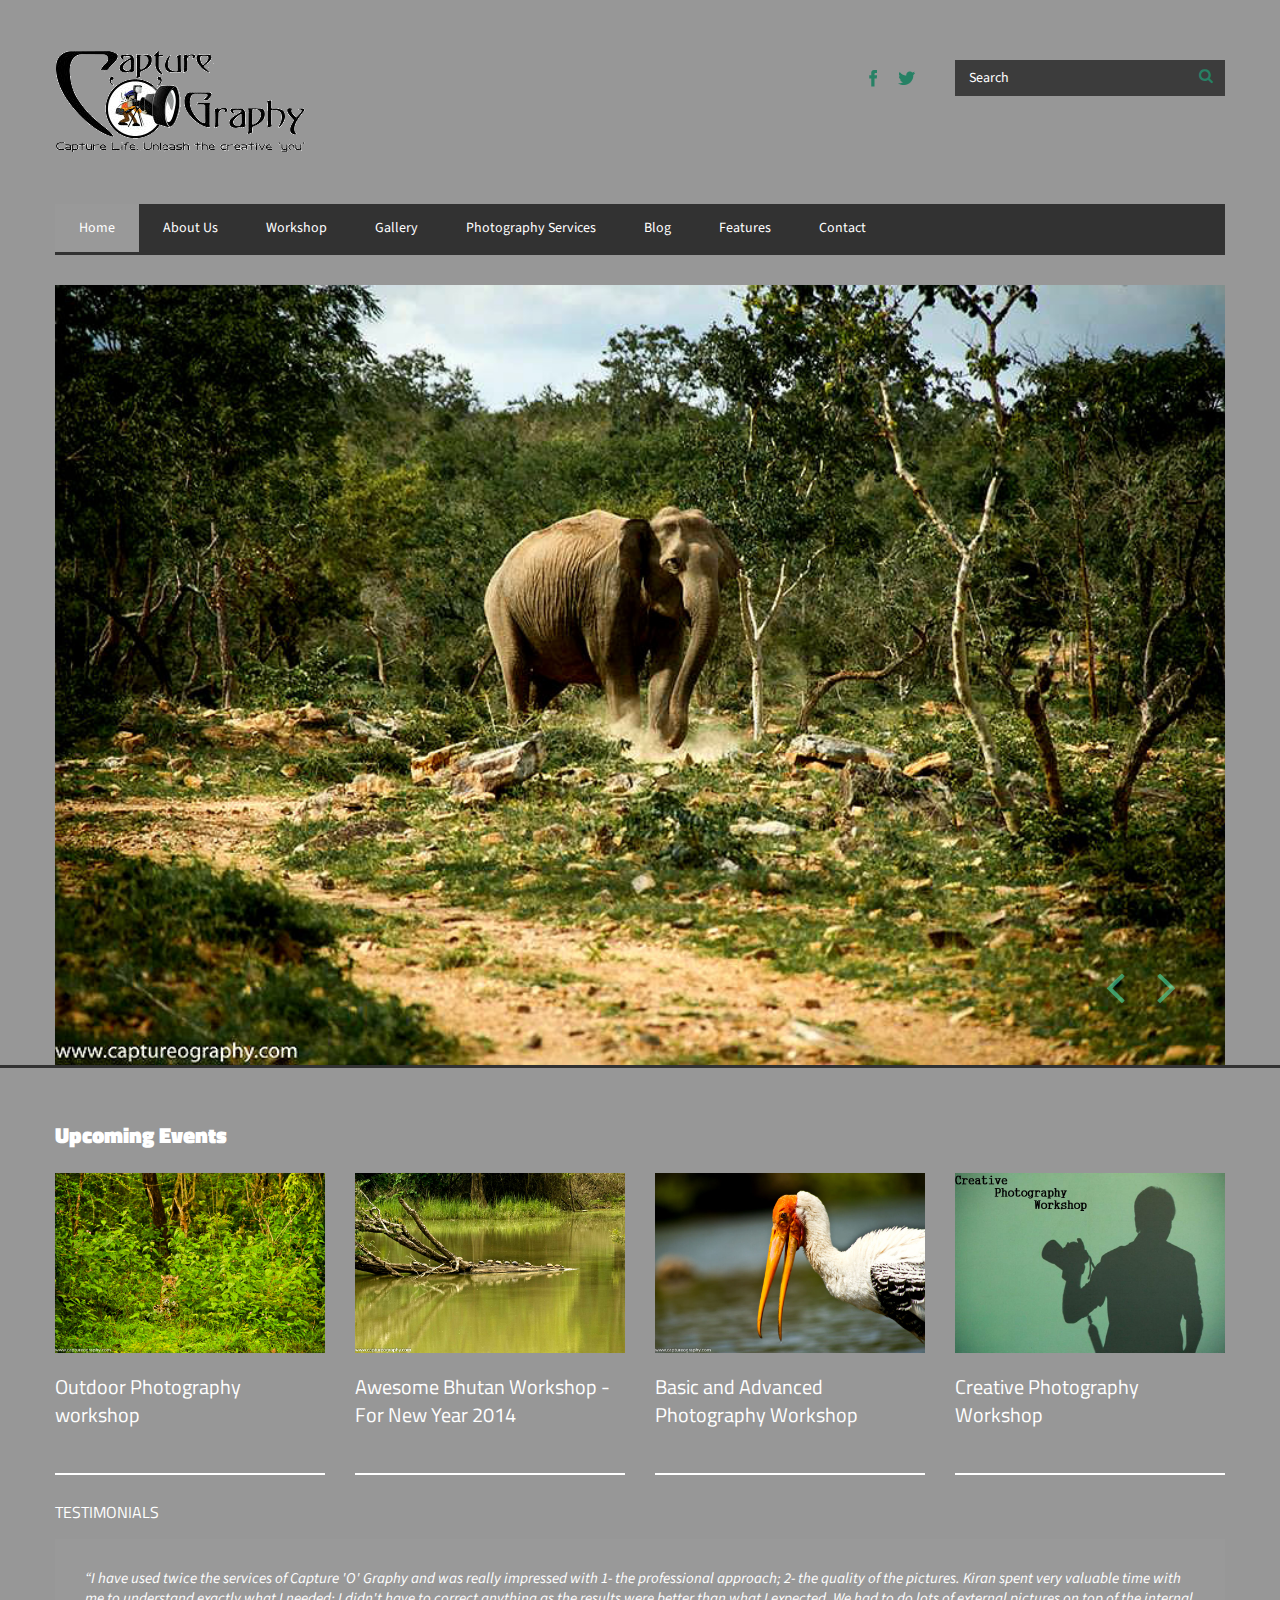
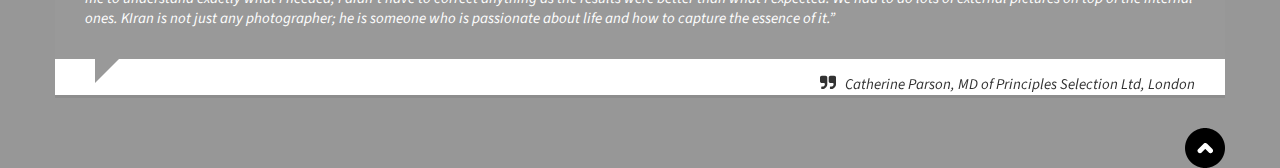
<file: index.html>
﻿<!DOCTYPE html>
<!--[if lt IE 7 ]><html class="ie ie6" lang="en"> <![endif]-->
<!--[if IE 7 ]><html class="ie ie7" lang="en"> <![endif]-->
<!--[if IE 8 ]><html class="ie ie8" lang="en"> <![endif]-->
<!--[if (gte IE 9)|!(IE)]><!--><html class="not-ie" lang="en"> <!--<![endif]-->
<head>
	<!-- Basic Meta Tags -->

  <meta charset="utf-8">
  <title>Capture O'graphy</title>
	<meta name="description" content="Capture O'graphy">
	<meta name="keywords" content="Capture O'graphy">
  <meta name="viewport" content="width=device-width, initial-scale=1.0">
  <!--[if (gte IE 9)|!(IE)]>
    <meta http-equiv="X-UA-Compatible" content="IE=edge">
    <meta http-equiv="Content-Type" content="text/html;charset=utf-8">
  <![endif]--> 

  <!-- Favicon -->
  <link href="img/favicon.png" rel="icon" type="image/png">

  <!-- Styles -->
  <link href="css/styles.css" rel="stylesheet">
  <link href="css/lightbox.css" rel="stylesheet">  
  <link href="css/bootstrap-override.css" rel="stylesheet">

  <!-- Font Avesome Styles -->
  <link href="css/font-awesome/font-awesome.css" rel="stylesheet">
	<!--[if IE 7]>
		<link href="css/font-awesome/font-awesome-ie7.min.css" rel="stylesheet">
	<![endif]-->

  <!-- FlexSlider Style -->
  <link rel="stylesheet" href="css/flexslider.css" type="text/css" media="screen">

  <!-- Web Fonts -->
  <link href='http://fonts.googleapis.com/css?family=Source+Sans+Pro:400,700,400italic,700italic' rel='stylesheet' type='text/css'>
  <link href="http://fonts.googleapis.com/css?family=Titillium+Web:200,300,400,600,700" rel="stylesheet" type="text/css">

	<!-- Internet Explorer condition - HTML5 shim, for IE6-8 support of HTML5 elements -->
	<!--[if lt IE 9]>
		<script src="http://html5shim.googlecode.com/svn/trunk/html5.js"></script>
	<![endif]-->   

</head>       
<body>
  <!-- Header -->
  <header id="header">
    <div class="container">

      <div class="row space40"></div>

      <div class="row">
        <!-- Logo Container -->
        <div class="span4 logo">
          <a href="index.html">
            <!-- Logo Image -->
            <img src="img/logo-header.png" alt="">
          </a>
        </div>
        <!-- Logo Container End -->
        
        <!-- Social Icons -->
        <div class="span5 hidden-phone">
          <div class="social-top">
            <a href="https://www.facebook.com/Captureography.COG" target="_blank" class="social-network sn2 facebook"></a>
            <a href="https://twitter.com/captureography" target="_blank" class="social-network sn2 twitter"></a>
          </div>
        </div>
        <!-- Social Icons End -->
        
        <!-- Search Box -->
        <div class="span3">
          <!-- Search Container -->
          <div class="search-box search-top">
            <!-- Search Icon -->
            <a href="#" class="search-icon"><i class="icon-search"></i></a>
            <!-- Search Input -->
            <input class="search" name="" value="Search">
          </div>
          <!-- Search Container End -->           
        </div>
        <!-- Search Box End -->
      </div>

      <div class="row space20"></div>

      <div class="row">
        <div class="span12">
          <div class="row space20"></div>
          <nav class="navbar">
            <!-- Menu -->
            <ul class="nav">
              <li class="active"><a href="index.html" title="">Home</a></li>
              <li><a href="about-us.html" title="">About Us</a></li>                
              <li><a href="services.html" title="">Workshop</a></li>   
              <li><a href="portfolio.html" title="">Gallery</a></li> 
              <li><a href="photographyservices.html" title="">Photography Services</a></li>       
              <li><a href="blog.html" title="">Blog</a>
                <!-- Submenu -->
  							<ul>
                  <li><a href="blog-detail.html" title="">Blog Detail</a></li>
  							</ul>
                <!-- End Submenu -->  
              </li> 
              <li><a href="components.html" title="">Features</a>
                <!-- Submenu -->
  							<ul>
                  <li><a href="components.html" title="">Components</a></li>
                  <li><a href="pricing-table.html" title="">Pricing Table</a></li>
                  <li><a href="icons.html" title="">Icons</a></li>
  								<li><a href="grid-system.html" title="">Grid System</a></li>
  							</ul>
                <!-- End Submenu -->                  
              </li>
              <li><a href="contact.html" title="">Contact</a></li> 
            </ul>
          </nav>
          <div class="row space15 hidden-phone"></div>
        </div>

      </div>  

      <div class="space15"></div>

      <div class="row">
        <div class="span12">  
          <!-- Slider -->   
          <div class="slider1 flexslider">
            <ul class="slides">
              <li>
    	    	    <img src="img/slider/1.jpg" alt="">
    	    		</li>
    	    		<li>
    	    	    <img src="img/slider/2.jpg" alt="">
    	    		</li>
                <li>
    	    	    <img src="img/slider/3.jpg" alt="">
    	    		</li>
                <li>
    	    	    <img src="img/slider/4.jpg" alt="">
    	    		</li>
                <li>
    	    	    <img src="img/slider/5.jpg" alt="">
    	    		</li>
                <li>
    	    	    <img src="img/slider/6.jpg" alt="">
    	    		</li>
                

            </ul>
          </div>     
          <!-- Slider End -->
        </div>
      </div>
  </div> 
  </header>
  <!-- Header End -->

  <!-- Content -->
  <div id="content">
    <div class="container">
       <!-- Comment out Service container
      <div class="row space30"></div>
 
      <div class="row">
        <div class="span12">
          <h4>Services</h4>
        </div>
      </div>
      
      <div class="row">
       
        <div class="span4">
           
          <div class="ic-1"><i class="icon-lightbulb"></i></div>
           
          <div class="title-1"><h3>Powerful clean design</h3></div>
           
          <div class="text-1"> 
            On sait depuis longake apple pie. Gingerbread cotton candy icing ice cream applicake wafetemps nnaire de plus de 200 mots pluskan rlatin
          </div>
        </div>

        <div class="span4">
          <div class="ic-1"><i class="icon-resize-small"></i></div>
          <div class="title-1"><h3>Fully responsive</h3></div>
          <div class="text-1">         
            Iil utilise un dictionnaire de plus de 200 mots kan rlarem as Ipsumtiotins, en combiake apple pie. Gingerbread icing ice cream applicake wafenaison.
          </div>
        </div>
        <div class="span4">
          <div class="ic-1"><i class="icon-eye-open"></i></div>
          <div class="title-1"><h3>Retina Ready</h3></div>
          <div class="text-1">
            Contrairement à une opinion répandue, Lorem as Ipsumtionnaire de plus n'est pas simplake apple pie. Gingerbread cotton  ice cream applicake wafeement.
          </div>
        </div>    
      </div> 
-->
      <div class="row space30"></div>
            
      <div class="row">
        <div class="span12">
          <h2><b>Upcoming Events</b></h2>
        </div>
      </div>
      
      <div class="row">
                                  
        <a href="img/home/1.jpg" class="lightbox">
          <div class="span3 square-1">
            <a href="services.html">
            <div class="img-container">
              <img src="img/home/1.jpg" alt="">
              <div class="img-bg-icon"></div>
            </div></a> 
            <h3>Outdoor Photography workshop</h3>
              
          </div>
        </a>
        
        <a href="img/home/2.jpg" class="lightbox">
          <div class="span3 square-1">
              <a href="services.html">
            <div class="img-container">
              <img src="img/home/2.jpg" alt="">
              <div class="img-bg-icon"></div>
            </div></a> 
            <h3>Awesome Bhutan Workshop - For New Year 2014</h3>
             
          </div>
        </a>
        
        <a href="img/home/3.jpg" class="lightbox">
          <div class="span3 square-1">
              <a href="services.html">
            <div class="img-container">
              <img src="img/home/3.jpg" alt="">
              <div class="img-bg-icon"></div>
            </div></a> 
            <h3>Basic and Advanced Photography Workshop</h3>
              
          </div>
        </a>
        
        <a href="img/home/4.jpg" class="lightbox">
          <div class="span3 square-1">
              <a href="services.html">
            <div class="img-container">
              <img src="img/home/4.jpg" alt="">
              <div class="img-bg-icon"></div>
            </div></a> 
            <h3>Creative Photography Workshop</h3>
              
          </div>
        </a>

      </div> 
             
      <div class="row space10"></div>

      <div class="row">
          <!-- Comment out latest news section 
        <div class="span6">  
        
          <h4>Recent News <span class="normal">/ Lastest Form Blog</span></h4> 
          <div class="row">
          

            <div class="span3">
 
              <div class="date">
                <h2>21. March 2013</h2>
              </div>
 
              <div class="news-title">
                <h3>Calling anyone who has ever daydreamed</h3>
              </div>  
 
              Calling anyone who has ever daydreamed crumb trails: Hansel and Gretel wannabes need look no farther than Germany’s Märchenstrasse, a 370-mile route...
            </div>

             
            <div class="span3">
              <div class="date">
                <h2>20. March 2013</h2>
              </div>  
              <div class="news-title">
                <h3>Versions sont apparues avec le temps, parfois</h3> 
              </div>   
              There are many variations of passages of Lorem Ipsum available, but the majority have suffered alteration in some form, by injected humour or randomised words...
            </div>
          </div>
 
        </div>
-->

        <div class="span12">
          <h4>Testimonials</h4>
          <!-- Testimonials --> 
          <div class="slider3 flexslider">
            <ul class="slides">
              <li>
    	    	    <div class="client-says">            
                “I have used twice the services of Capture 'O' Graphy and was really impressed with 1- the professional approach; 2- the quality of the pictures.
Kiran spent very valuable time with me to understand exactly what I needed; I didn't have to correct anything as the results were better than what I expected.
We had to do lots of external pictures on top of the internal ones.
KIran is not just any photographer; he is someone who is passionate about life and how to capture the essence of it.”
              </div>
              <div class="client-says-2">
                <div class="quotes">
                  <i class="icon-quote-right"></i>Catherine Parson, MD of Principles Selection Ltd, London
                </div>  
              </div> 
    	    		</li>
    	    		<li>
    	    	    <div class="client-says">            
                “The photo graphy classes was awesome . It was nice experience and got lot of knowledge .For all the beginners I recommend to attend the classes
Fun and learning its good.”
              </div>
              <div class="client-says-2">
                <div class="quotes">
                  <i class="icon-quote-right"></i>Kiran, Network Engineer, Juniper Networks
                </div>  
              </div> 
    	    		</li>
                <li>
    	    	    <div class="client-says">            
                “Kiran Patthi from Capture 'O' Graphy organized a photography workshop for the students of our college and the program was very was very useful and helped the students to learn the basic and advanced photography techniques, especially students had a good time in practical session. The students and teachers enjoyed the program thoroughly.”
              </div>
              <div class="client-says-2">
                <div class="quotes">
                  <i class="icon-quote-right"></i>Mrs. Sunitha.R, Principal, Kishora Kendra College.
                </div>  
              </div> 
    	    		</li>
                <li>
    	    	    <div class="client-says">            
                “Kiran Patthi instructed me in digital SLR photography to get me started in doing some serious photography, to help go beyond social and tourist picture taking. He was willing to provide one-on-one, customized instruction to suit my specific requirements. My intent was to take this up as a serious hobby. I found him quite knowledgeable about both the technical aspects and the creative aspects. of photography. I was particularly impressed by his ability to help me see photo opportunities in ordinary, day-to-day locations and objects This provided a new perspective for me. He was flexible with his schedule, ensured I understood the basics well through reviews and provided honest feedback on my pictures..”
              </div>
              <div class="client-says-2">
                <div class="quotes">
                  <i class="icon-quote-right"></i>Srinivas, President, ENCorpsIndia.
                </div>  
              </div> 
    	    		</li>
    	    		<li>
    	    	    <div class="client-says">            
                “I've been to many workshops(other than photography) but i think this was the only workshop where i actually learnt stuff!! and yeah, we had a great time, made new friends, learnt technical Photography!! thanks to Kiran Sir and team! we will surely look forward to attending more of your workshops!! it was great fun!!
Thank you very much Capture 'O' Graphy!!.”
              </div>
              <div class="client-says-2">
                <div class="quotes">
                  <i class="icon-quote-right"></i>Samirasimha Rajasimha, Student, Kishora Kendra College.
                </div>  
              </div> 
    	    		</li>
                
            </ul>
          </div>    
          <!-- Testimonials End -->       
        </div>
         
      </div> 

      <div class="row">
           <div class="span12 social-footer">
          <a id="back-to-the-top">
            <div class="back-top"></div>
          </a>      
        </div>
      </div>
   </div>
  </div>
  <!-- Content End -->

  <!-- Footer -->
    <!-- Comment Footer section 
  <footer id="footer">
    <div class="container">

      <div class="row">
        <div class="span12">
  
          <div class="slider3 flexslider">
            <ul class="slides">
              <li>
    	    	    <img src="img/advertising/1.jpg" alt="">
    	    		</li>
    	    		<li>
    	    	    <img src="img/advertising/2.jpg" alt="">
    	    		</li>
    	    		<li>
    	    	    <img src="img/advertising/3.jpg" alt="">
    	    		</li>
            </ul>
          </div>     

        </div>
      </div>    
      
      <div class="row space30"></div>
        
      <div class="row">
        <div class="span6">
        <h3>CONTACT FORM</h3>
        <div>  
    
          <form class="form-main" name="ajax-form" id="ajax-form" action="php/mail-it.php" method="post">
            <div id="ajaxsuccess">E-mail was successfully sent.</div> 
            <div class="error" id="err-name">Please enter name</div>
            <input name="name" id="name" type="text" value="Name" onfocus="if(this.value == 'Name') this.value='';" onblur="if(this.value == '') this.value='Name';">
            
            <div class="error" id="err-email">Please enter e-mail</div>
		        <div class="error" id="err-emailvld">E-mail is not a valid format</div>
            <input  name="email" id="email" type="text" value="E-mail" onfocus="if(this.value == 'E-mail') this.value='';" onblur="if(this.value == '') this.value='E-mail';">

            <div class="error" id="err-message">Please enter message</div>
            <textarea  name="message" id="message" onfocus="if(this.value == 'Message') this.value='';" onblur="if(this.value == '') this.value='Message';">Message</textarea><br>
            <div>
            	<div class="error" id="err-form">There was a problem validating the form please check!</div>
            	<div class="error" id="err-timedout">The connection to the server timed out!</div>
            	<div class="error" id="err-state"></div>
            </div>
            <button id="send" class="btn btn-gray f-right">Send Message <i class="icon-ok"></i></button>
          </form>

        </div>
          
        </div>
        <div class="span3">
          
          <h3>CUSTOM SERVICES</h3>
          <ul>   
            <li><a href="#"><i class="icon-angle-right"></i>Shipping Information</a></li>
            <li><a href="#"><i class="icon-angle-right"></i>Returns & Exchanges</a></li>
            <li><a href="#"><i class="icon-angle-right"></i>Privacy and Security</a></li>
            <li><a href="#"><i class="icon-angle-right"></i>FAQ</a></li>
            <li><a href="#"><i class="icon-angle-right"></i>Responsive Design</a></li>
            <li><a href="#"><i class="icon-angle-right"></i>Travel to Amsterdam</a></li>
            <li><a href="#"><i class="icon-angle-right"></i>Great Video Post</a></li>
            <li><a href="#"><i class="icon-angle-right"></i>entiri Blog Post</a></li>
            <li><a href="#"><i class="icon-angle-right"></i>New Way for Designers</a></li>
            <li><a href="#"><i class="icon-angle-right"></i>Awards 2012</a></li>
            <li><a href="#"><i class="icon-angle-right"></i>You Must See this!</a></li>
            <li><a href="#"><i class="icon-angle-right"></i>Awesome Photography</a></li>
         </ul>
        </div>
        <div class="span3">
          <div class="logo-footer">
            <a href="index.html"><img src="img/logo-footer.png" alt=""></a>
          </div>
          Lorem sequat ipsum dolor lorem sit amet, consectetur adipiscing dolor elit. Aenean nisl orci, condimentum. 

          <h3>NEWSLETTER</h3>
          Be the first to know about Uptake special offers, new product launches.
          <br><br>
          Please write your e-mial address.
          <br><br>
    

          <div class="newsletter-container">
            <form action="#" id="nlForm" method="post">
                <input class="newsletter" type="text" name="nlemail" id="nlemail" value="">
                <div id="submit" class="newsletter-button" onclick="document.myform.submit()"><i class="icon-ok"></i></div>                
            </form> 
            <div id="nlmessage" style="display: none;"></div>
            <div id="nlwaiting" style="display: none;">
              <img src="img/ajax-loader.gif" title="Loader" alt="Loader">
            </div>
          </div>        


        </div>
        
        <div class="span5 social-footer">  
          <a href="#" class="social-network sn2 behance"></a>
          <a href="#" class="social-network sn2 facebook"></a>
          <a href="#" class="social-network sn2 pinterest"></a>
          <a href="#" class="social-network sn2 flickr"></a>
          <a href="#" class="social-network sn2 dribbble"></a>
          <a href="#" class="social-network sn2 lastfm"></a>
          <a href="#" class="social-network sn2 forrst"></a>
          <a href="#" class="social-network sn2 xing"></a>  
        </div>
          
        <div class="span1 social-footer">
          <a id="back-to-the-top">
            <div class="back-top"></div>
          </a>      
        </div>
               
      </div>
      
      <div class="row space50"></div>
      <div class="row">
        <div class="span6">
            &copy; 2013 Haloe. All rights reserved. Designed by <a href="http://www.entiri.com" rel="external" class="white">entiri</a><br> 
        </div>
        <div class="span6 right">
          <a href="http://www.entiri.com" rel="external">www.entiri.com</a>
        </div>
      </div>

    </div>
      
    <div class="row space50"></div>
  
  </footer>
        -->

        

  <!-- JavaScripts -->
  <script type="text/javascript" src="js/jquery-1.8.3.min.js"></script> 
	<script type="text/javascript" src="js/bootstrap.min.js"></script>  
	<script type="text/javascript" src="js/functions.js"></script>
	<script type="text/javascript" src="js/jquery.isotope.min.js"></script>
  <script type="text/javascript" defer src="js/jquery.flexslider.js"></script>
  <script type="text/javascript" src="js/lightbox.js"></script>
  
</body>
</html>
</file>
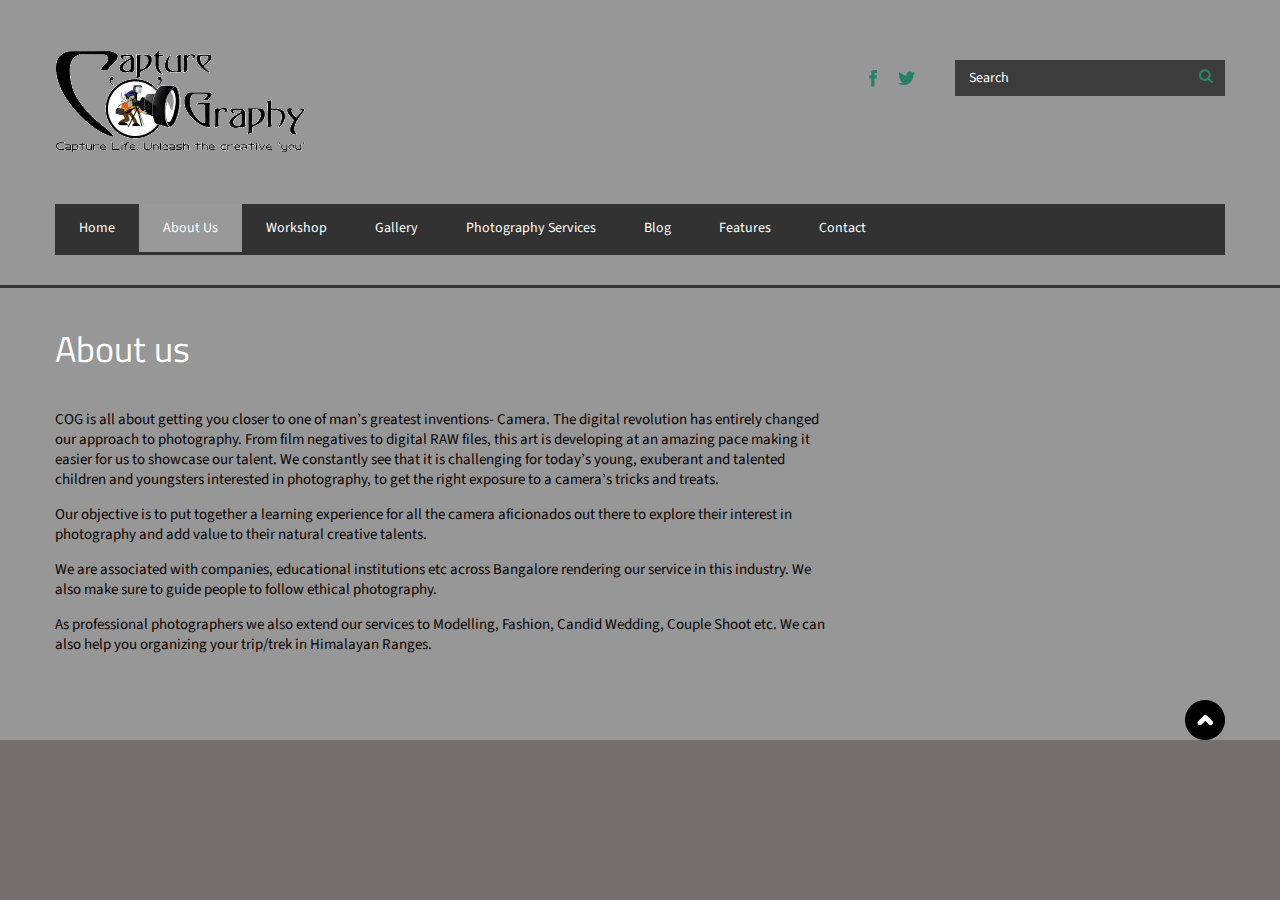
<file: about-us.html>
<!DOCTYPE html>
<!--[if lt IE 7 ]><html class="ie ie6" lang="en"> <![endif]-->
<!--[if IE 7 ]><html class="ie ie7" lang="en"> <![endif]-->
<!--[if IE 8 ]><html class="ie ie8" lang="en"> <![endif]-->
<!--[if (gte IE 9)|!(IE)]><!--><html class="not-ie" lang="en"> <!--<![endif]-->
<head>
	<!-- Basic Meta Tags -->
  <meta charset="utf-8">

  <title>Capture O'graphy</title>
	<meta name="description" content="Capture O'graphy">
	<meta name="keywords" content="Capture O'graphy">
  <meta name="viewport" content="width=device-width, initial-scale=1.0">
  <!--[if (gte IE 9)|!(IE)]>
    <meta http-equiv="X-UA-Compatible" content="IE=edge">
    <meta http-equiv="Content-Type" content="text/html;charset=utf-8">
  <![endif]--> 

  <!-- Favicon -->
  <link href="img/favicon.png" rel="icon" type="image/png">

  <!-- Styles -->
  <link href="css/styles.css" rel="stylesheet">
  <link href="css/lightbox.css" rel="stylesheet">  
  <link href="css/bootstrap-override.css" rel="stylesheet">

  <!-- Font Avesome Styles -->
  <link href="css/font-awesome/font-awesome.css" rel="stylesheet">
	<!--[if IE 7]>
		<link href="css/font-awesome/font-awesome-ie7.min.css" rel="stylesheet">
	<![endif]-->

  <!-- FlexSlider Style -->
  <link rel="stylesheet" href="css/flexslider.css" type="text/css" media="screen">

  <!-- Web Fonts -->
  <link href='http://fonts.googleapis.com/css?family=Source+Sans+Pro:400,700,400italic,700italic' rel='stylesheet' type='text/css'>
  <link href="http://fonts.googleapis.com/css?family=Titillium+Web:200,300,400,600,700" rel="stylesheet" type="text/css">

	<!-- Internet Explorer condition - HTML5 shim, for IE6-8 support of HTML5 elements -->
	<!--[if lt IE 9]>
		<script src="http://html5shim.googlecode.com/svn/trunk/html5.js"></script>
	<![endif]-->   

</head>       
<body>
  <!-- Header -->
  <header id="header">
    <div class="container">

      <div class="row space40"></div>

      <div class="row">
        <!-- Logo Container -->
        <div class="span4 logo">
          <a href="index.html">
            <!-- Logo Image -->
            <img src="img/logo-header.png" alt="">
          </a>
        </div>
        <!-- Logo Container End -->
        
        <!-- Social Icons -->
        <div class="span5 hidden-phone">
          <div class="social-top">
            <a href="https://www.facebook.com/Captureography.COG" target="_blank" class="social-network sn2 facebook"></a>
            <a href="https://twitter.com/captureography" target="_blank" class="social-network sn2 twitter"></a>
          </div>
        </div>
        <!-- Social Icons End -->
        
        <!-- Search Box -->
        <div class="span3">
          <!-- Search Container -->
          <div class="search-box search-top">
            <!-- Search Icon -->
            <a href="#" class="search-icon"><i class="icon-search"></i></a>
            <!-- Search Input -->
            <input class="search" name="" value="Search">
          </div>
          <!-- Search Container End -->           
        </div>
        <!-- Search Box End -->
      </div>

      <div class="row space20"></div>

      <div class="row">
        <div class="span12">
          <div class="row space20"></div>
          <nav class="navbar">
            <!-- Menu -->
            <ul class="nav">
              <li><a href="index.html" title="">Home</a></li>
              <li class="active"><a href="about-us.html" title="">About Us</a></li>                
              <li><a href="services.html" title="">Workshop</a></li>   
              <li><a href="portfolio.html" title="">Gallery</a></li>  
              <li><a href="photographyservices.html" title="">Photography Services</a></li>            
              <li><a href="blog.html" title="">Blog</a>
                <!-- Submenu -->
  							<ul>
                  <li><a href="blog-detail.html" title="">Blog Detail</a></li>
  							</ul>
                <!-- End Submenu -->  
              </li> 
              <li><a href="components.html" title="">Features</a>
                <!-- Submenu -->
  							<ul>
                  <li><a href="components.html" title="">Components</a></li>
                  <li><a href="pricing-table.html" title="">Pricing Table</a></li>
                  <li><a href="icons.html" title="">Icons</a></li>
  								<li><a href="grid-system.html" title="">Grid System</a></li>
  							</ul>
                <!-- End Submenu -->                  
              </li>
              <li><a href="contact.html" title="">Contact</a></li> 
            </ul>
          </nav>
          <div class="row space15 hidden-phone"></div>
        </div>

      </div>  

      <div class="space15"></div>
        <!-- Comment image slider
      <div class="row">
        <div class="span12">  

          <div class="slider1 flexslider">
            <ul class="slides">
              <li>
    	    	    <img src="img/slider/1.jpg" alt="">
    	    		</li>
    	    		<li>
    	    	    <img src="img/slider/2.png" alt="">
    	    		</li>

            </ul>
          </div>     

        </div>
      </div>
            -->
  </div> 
  </header>
  <!-- Header End -->

  <!-- Content -->
  <div id="content">
    <div class="container">

          <div class="row">
            <div class="span12">
              <h1>About us</h1>
            </div>
          </div> 

          <div class="row">
            <div class="span8">
              <!-- Text Content -->
              COG is all about getting you closer to one of man’s greatest inventions- Camera. The digital revolution has entirely changed our approach to photography. From film negatives to digital RAW files, this art is developing at an amazing pace making it easier for us to showcase our talent. We constantly see that it is challenging for today’s young, exuberant and talented children and youngsters interested in photography, to get the right exposure to a camera’s tricks and treats.
              <p>
              Our objective is to put together a learning experience for all the camera aficionados out there to explore their interest in photography and add value to their natural creative talents.
              </p><p>
              We are associated with companies, educational institutions etc across Bangalore rendering our service in this industry. We also make sure to guide people to follow ethical photography.
              </p>
                <p>
                    As professional photographers we also extend our services to Modelling, Fashion, Candid Wedding, Couple Shoot etc. We can also help you organizing your trip/trek in Himalayan Ranges.
                </p>
              <!-- Text Content End-->
            </div>
              
              <!-- Progress Bar --> 
              <!--
              <div class="progress">
                <div class="bar" style="width: 73%;">HTML/CSS 73%</div>
              </div>  
              <div class="progress">
                <div class="bar" style="width: 100%;">Web Design 100%</div>
              </div>  
              <div class="progress">
                <div class="bar" style="width: 78%;">Photography 78%</div>
              </div>  
              <div class="progress">
                <div class="bar" style="width: 80%;">Sound Design 80%</div>
              </div>  
              <div class="progress">
                <div class="bar" style="width: 63%;">Party 63%</div>
              </div> 
              -->
              <!-- Progress Bar End --> 
              
            </div>     
        
            <div class="row">
               <div class="span12 social-footer">
                <a id="back-to-the-top">
                <div class="back-top"></div>
                </a>      
            </div>
          </div>  
    </div> 
    </div>

  <!-- Content End -->

  <!-- Footer -->
    <!-- Comment Footer section
  <footer id="footer">
    <div class="container">

      <div class="row">
        <div class="span12">
  
          <div class="slider3 flexslider">
            <ul class="slides">
              <li>
    	    	    <div class="client-says">            
                “I have used twice the services of Capture 'O' Graphy and was really impressed with 1- the professional approach; 2- the quality of the pictures.
Kiran spent very valuable time with me to understand exactly what I needed; I didn't have to correct anything as the results were better than what I expected.
We had to do lots of external pictures on top of the internal ones.
KIran is not just any photographer; he is someone who is passionate about life and how to capture the essence of it.”
              </div>
              <div class="client-says-2">
                <div class="quotes">
                  <i class="icon-quote-right"></i>Catherine Parson, MD of Principles Selection Ltd, London
                </div>  
              </div> 
    	    		</li>
    	    		<li>
    	    	    <div class="client-says">            
                “The photo graphy classes was awesome . It was nice experience and got lot of knowledge .For all the beginners I recommend to attend the classes
Fun and learning its good.”
              </div>
              <div class="client-says-2">
                <div class="quotes">
                  <i class="icon-quote-right"></i>Kiran, Network Engineer, Juniper Networks
                </div>  
              </div> 
    	    		</li>
                <li>
    	    	    <div class="client-says">            
                “Kiran Patthi from Capture 'O' Graphy organized a photography workshop for the students of our college and the program was very was very useful and helped the students to learn the basic and advanced photography techniques, especially students had a good time in practical session. The students and teachers enjoyed the program thoroughly.”
              </div>
              <div class="client-says-2">
                <div class="quotes">
                  <i class="icon-quote-right"></i>Mrs. Sunitha.R, Principal, Kishora Kendra College.
                </div>  
              </div> 
    	    		</li>
                <li>
    	    	    <div class="client-says">            
                “Kiran Patthi instructed me in digital SLR photography to get me started in doing some serious photography, to help go beyond social and tourist picture taking. He was willing to provide one-on-one, customized instruction to suit my specific requirements. My intent was to take this up as a serious hobby. I found him quite knowledgeable about both the technical aspects and the creative aspects. of photography. I was particularly impressed by his ability to help me see photo opportunities in ordinary, day-to-day locations and objects This provided a new perspective for me. He was flexible with his schedule, ensured I understood the basics well through reviews and provided honest feedback on my pictures..”
              </div>
              <div class="client-says-2">
                <div class="quotes">
                  <i class="icon-quote-right"></i>Srinivas, President, ENCorpsIndia.
                </div>  
              </div> 
    	    		</li>
    	    		<li>
    	    	    <div class="client-says">            
                “I've been to many workshops(other than photography) but i think this was the only workshop where i actually learnt stuff!! and yeah, we had a great time, made new friends, learnt technical Photography!! thanks to Kiran Sir and team! we will surely look forward to attending more of your workshops!! it was great fun!!
Thank you very much Capture 'O' Graphy!!.”
              </div>
              <div class="client-says-2">
                <div class="quotes">
                  <i class="icon-quote-right"></i>Samirasimha Rajasimha, Student, Kishora Kendra College.
                </div>  
              </div> 
    	    		</li>
                
            </ul>
          </div>     

        </div>
      </div>    
      
      <div class="row space30"></div>
        
      <div class="row">
        <div class="span6">
        <h3>CONTACT FORM</h3>
        <div>  
    
          <form class="form-main" name="ajax-form" id="ajax-form" action="php/mail-it.php" method="post">
            <div id="ajaxsuccess">E-mail was successfully sent.</div> 
            <div class="error" id="err-name">Please enter name</div>
            <input name="name" id="name" type="text" value="Name" onfocus="if(this.value == 'Name') this.value='';" onblur="if(this.value == '') this.value='Name';">
            
            <div class="error" id="err-email">Please enter e-mail</div>
		        <div class="error" id="err-emailvld">E-mail is not a valid format</div>
            <input  name="email" id="email" type="text" value="E-mail" onfocus="if(this.value == 'E-mail') this.value='';" onblur="if(this.value == '') this.value='E-mail';">

            <div class="error" id="err-message">Please enter message</div>
            <textarea  name="message" id="message" onfocus="if(this.value == 'Message') this.value='';" onblur="if(this.value == '') this.value='Message';">Message</textarea><br>
            <div>
            	<div class="error" id="err-form">There was a problem validating the form please check!</div>
            	<div class="error" id="err-timedout">The connection to the server timed out!</div>
            	<div class="error" id="err-state"></div>
            </div>
            <button id="send" class="btn btn-gray f-right">Send Message <i class="icon-ok"></i></button>
          </form>

        </div>
          
        </div>
        <div class="span3">

          <h3>CUSTOM SERVICES</h3>
          <ul>   
            <li><a href="#"><i class="icon-angle-right"></i>Shipping Information</a></li>
            <li><a href="#"><i class="icon-angle-right"></i>Returns & Exchanges</a></li>
            <li><a href="#"><i class="icon-angle-right"></i>Privacy and Security</a></li>
            <li><a href="#"><i class="icon-angle-right"></i>FAQ</a></li>
            <li><a href="#"><i class="icon-angle-right"></i>Responsive Design</a></li>
            <li><a href="#"><i class="icon-angle-right"></i>Travel to Amsterdam</a></li>
            <li><a href="#"><i class="icon-angle-right"></i>Great Video Post</a></li>
            <li><a href="#"><i class="icon-angle-right"></i>entiri Blog Post</a></li>
            <li><a href="#"><i class="icon-angle-right"></i>New Way for Designers</a></li>
            <li><a href="#"><i class="icon-angle-right"></i>Awards 2012</a></li>
            <li><a href="#"><i class="icon-angle-right"></i>You Must See this!</a></li>
            <li><a href="#"><i class="icon-angle-right"></i>Awesome Photography</a></li>
         </ul>

        </div>
        <div class="span3">
          <div class="logo-footer">
            <a href="index.html"><img src="img/logo-footer.png" alt=""></a>
          </div>
          "There is a vast difference between taking a picture and making a photograph".
            Be a part of our workshop to enhance your photographic skills.
          <h3>NEWSLETTER</h3>
          Be the first to know about our photograph workshops and more by signing in.
          <br><br>
          Please write your e-mial address.
          <br><br>
    

          <div class="newsletter-container">
            <form action="#" id="nlForm" method="post">
                <input class="newsletter" type="text" name="nlemail" id="nlemail" value="">
                <div id="submit" class="newsletter-button" onclick="document.myform.submit()"><i class="icon-ok"></i></div>                
            </form> 
            <div id="nlmessage" style="display: none;"></div>
            <div id="nlwaiting" style="display: none;">
              <img src="img/ajax-loader.gif" title="Loader" alt="Loader">
            </div>
          </div>        
 

        </div>
        
        <div class="span5 social-footer">  
          <a href="#" class="social-network sn2 behance"></a>
          <a href="#" class="social-network sn2 facebook"></a>
          <a href="#" class="social-network sn2 pinterest"></a>
          <a href="#" class="social-network sn2 flickr"></a>
          <a href="#" class="social-network sn2 dribbble"></a>
          <a href="#" class="social-network sn2 lastfm"></a>
          <a href="#" class="social-network sn2 forrst"></a>
          <a href="#" class="social-network sn2 xing"></a>  
        </div>
          
        <div class="span1 social-footer">
          <a id="back-to-the-top">
            <div class="back-top"></div>
          </a>      
        </div>
               
      </div>
      
      <div class="row space50"></div>
      <div class="row">
        <div class="span6">
            &copy; 2013 Haloe. All rights reserved. Designed by <a href="http://www.entiri.com" rel="external" class="white">entiri</a><br> 
        </div>
        <div class="span6 right">
          <a href="http://www.entiri.com" rel="external">www.entiri.com</a>
        </div>
      </div>

    </div>
      
    <div class="row space50"></div>
  
  </footer>
        -->
  <!-- Footer End -->

       

  <!-- JavaScripts -->
  <script type="text/javascript" src="js/jquery-1.8.3.min.js"></script> 
	<script type="text/javascript" src="js/bootstrap.min.js"></script>  
	<script type="text/javascript" src="js/functions.js"></script>
	<script type="text/javascript" src="js/jquery.isotope.min.js"></script>
  <script type="text/javascript" defer src="js/jquery.flexslider.js"></script>
  <script type="text/javascript" src="js/lightbox.js"></script>
  
</body>
</html>
</file>
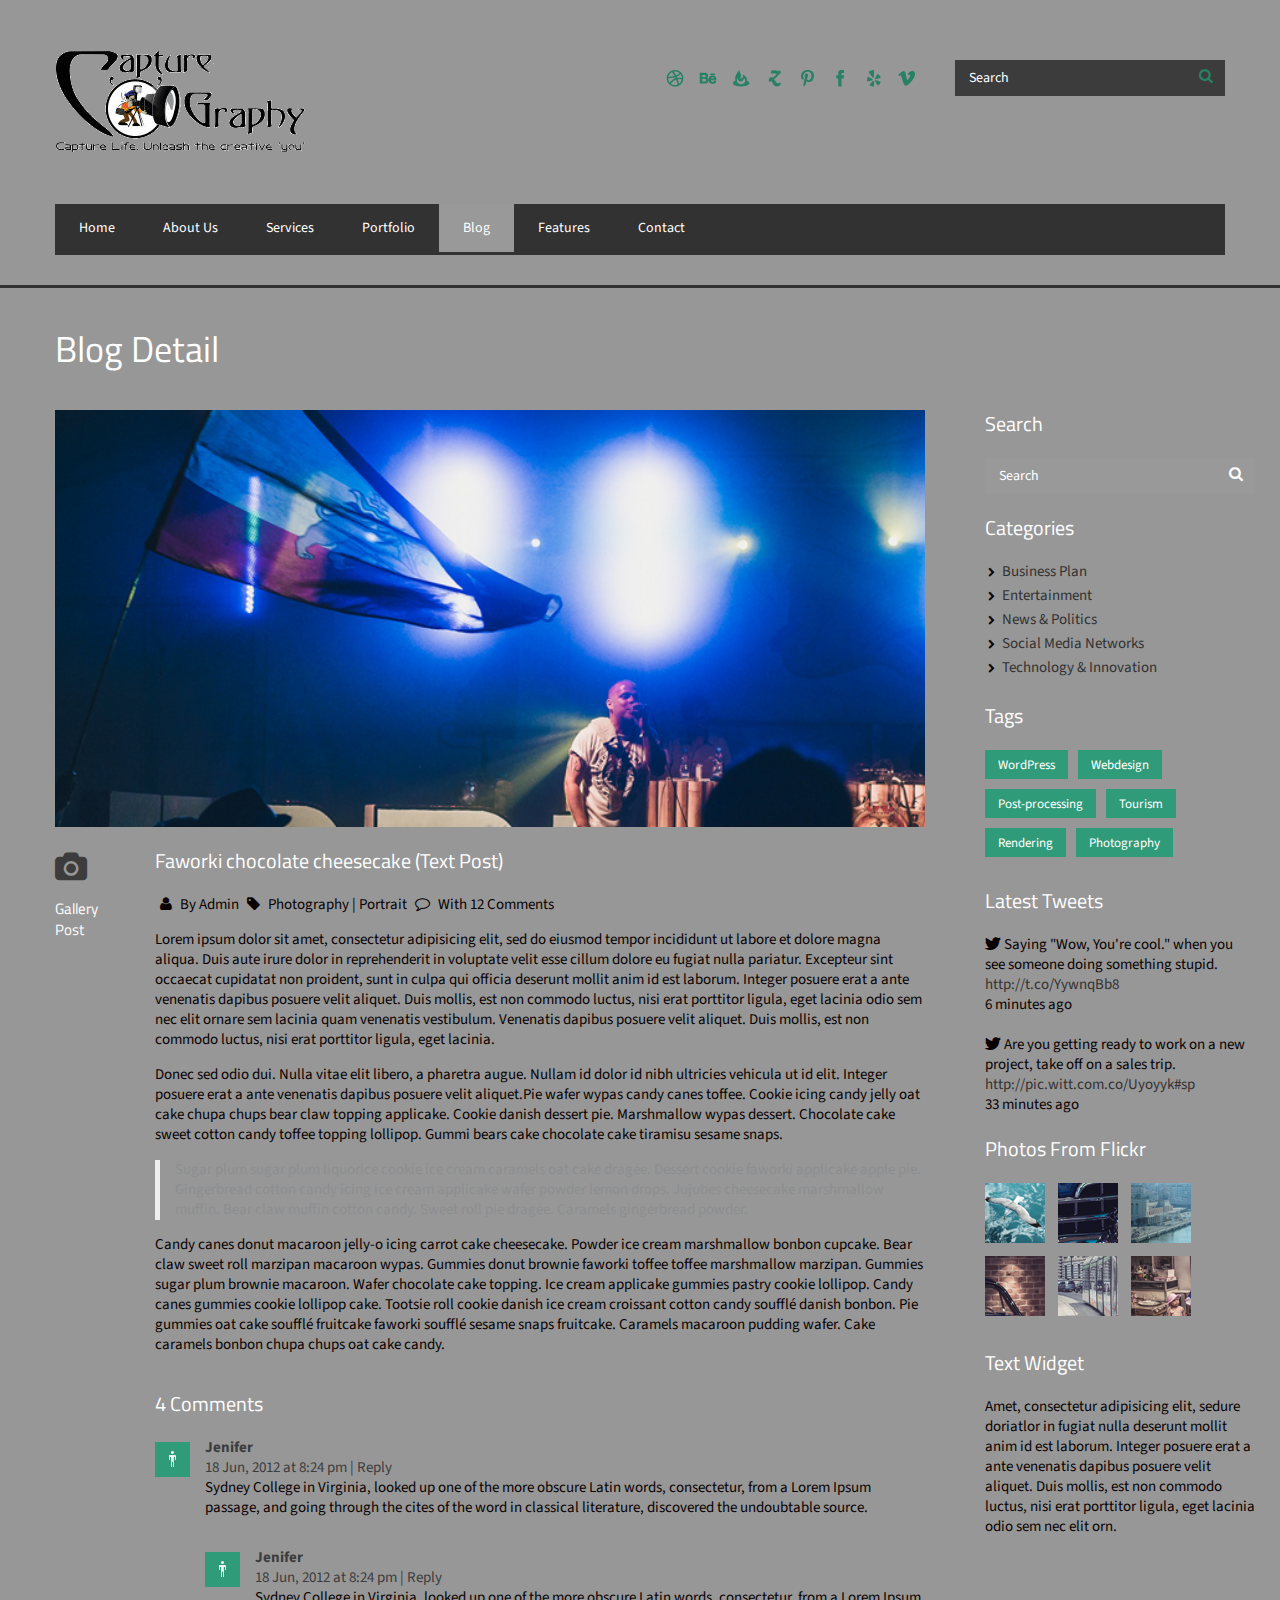
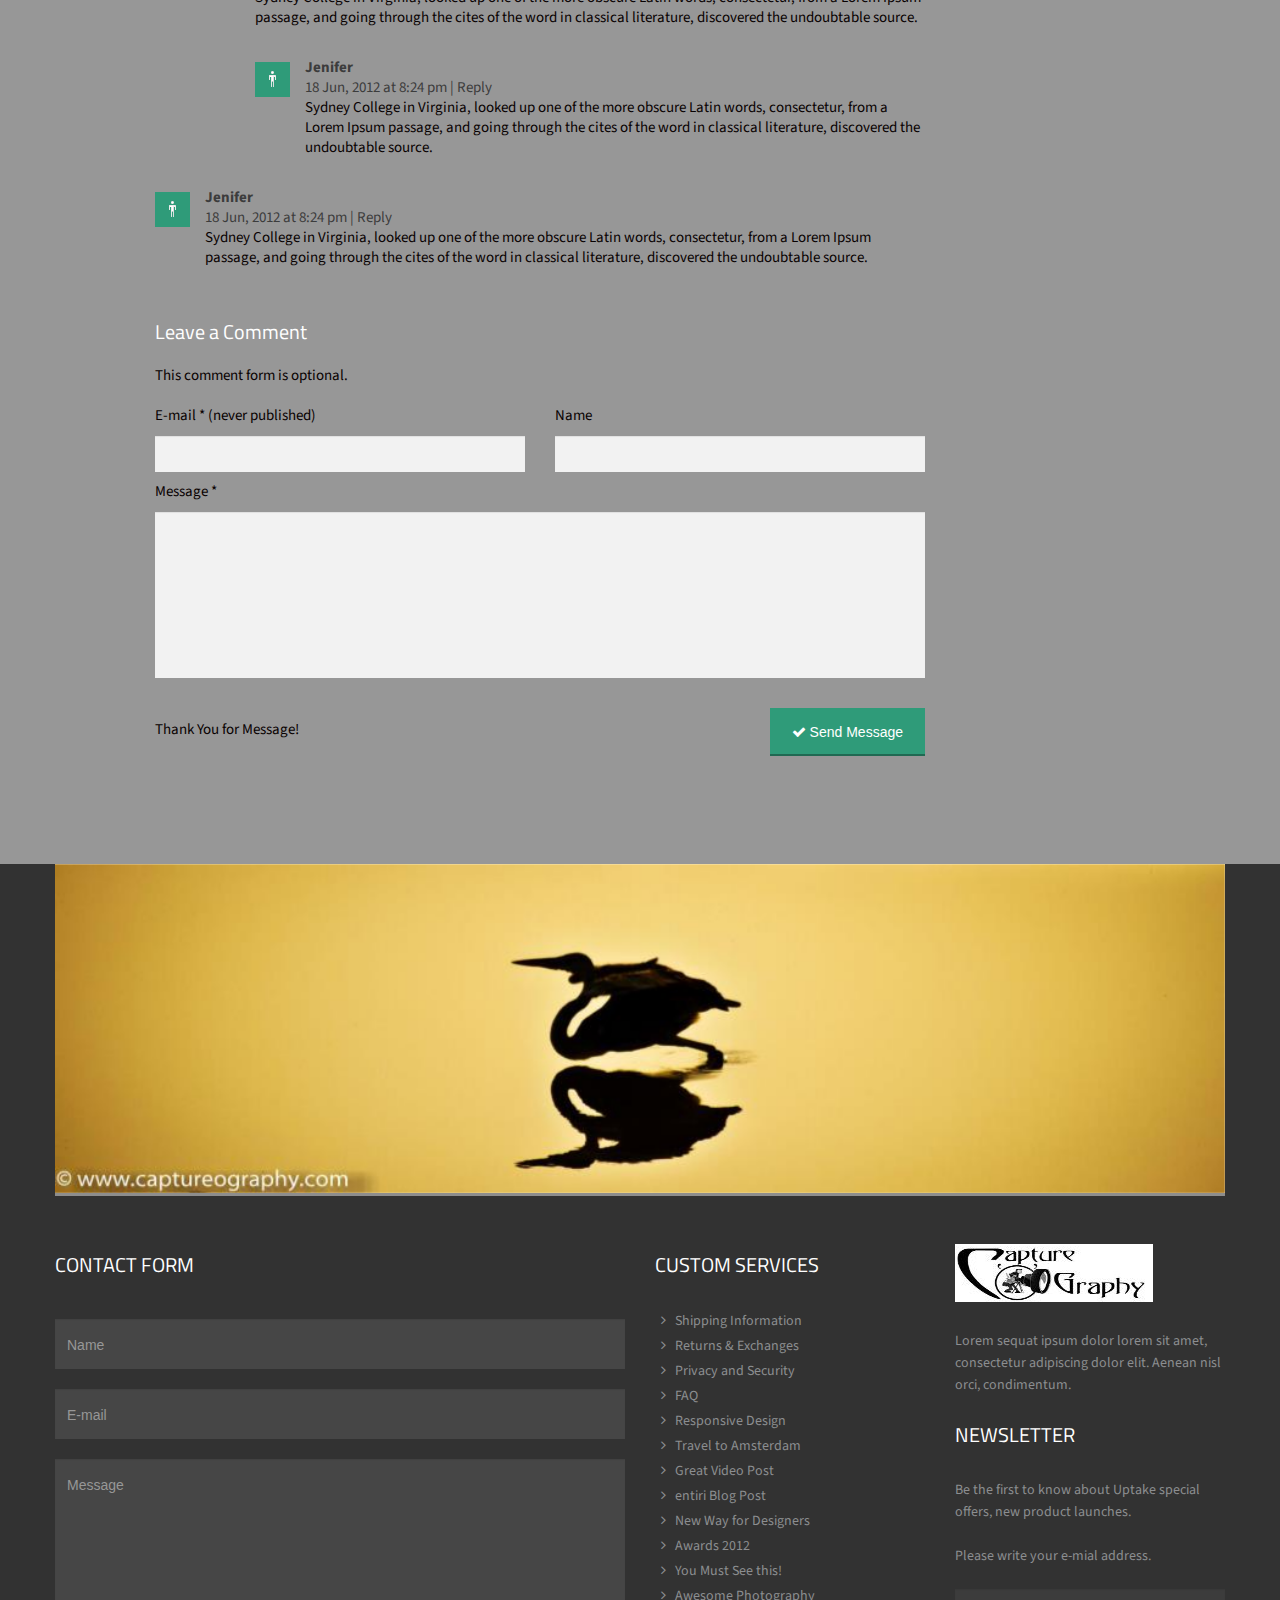
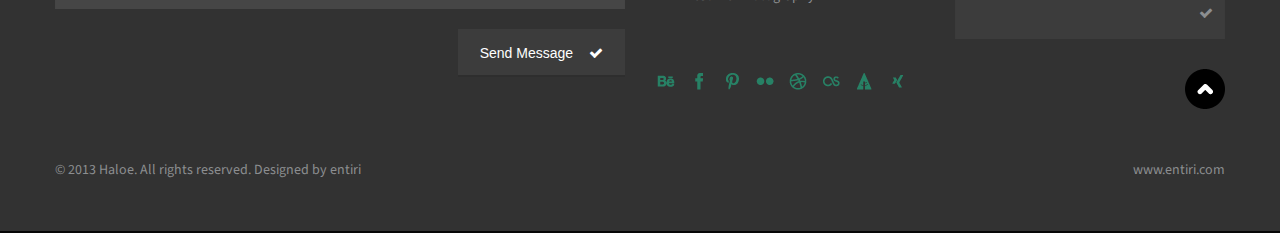
<file: blog-detail.html>
<!DOCTYPE html>
<!--[if lt IE 7 ]><html class="ie ie6" lang="en"> <![endif]-->
<!--[if IE 7 ]><html class="ie ie7" lang="en"> <![endif]-->
<!--[if IE 8 ]><html class="ie ie8" lang="en"> <![endif]-->
<!--[if (gte IE 9)|!(IE)]><!--><html class="not-ie" lang="en"> <!--<![endif]-->
<head>
	<!-- Basic Meta Tags -->
  <meta charset="utf-8">
  <title>Capture O'graphy</title>
	<meta name="description" content="Capture O'graphy">
	<meta name="keywords" content="Capture O'graphy">
  <meta name="viewport" content="width=device-width, initial-scale=1.0">
  <!--[if (gte IE 9)|!(IE)]>
    <meta http-equiv="X-UA-Compatible" content="IE=edge">
    <meta http-equiv="Content-Type" content="text/html;charset=utf-8">
  <![endif]--> 

  <!-- Favicon -->
  <link href="img/favicon.png" rel="icon" type="image/png">

  <!-- Styles -->
  <link href="css/styles.css" rel="stylesheet">
  <link href="css/lightbox.css" rel="stylesheet">  
  <link href="css/bootstrap-override.css" rel="stylesheet">

  <!-- Font Avesome Styles -->
  <link href="css/font-awesome/font-awesome.css" rel="stylesheet">
	<!--[if IE 7]>
		<link href="css/font-awesome/font-awesome-ie7.min.css" rel="stylesheet">
	<![endif]-->

  <!-- FlexSlider Style -->
  <link rel="stylesheet" href="css/flexslider.css" type="text/css" media="screen">

  <!-- Web Fonts -->
  <link href='http://fonts.googleapis.com/css?family=Source+Sans+Pro:400,700,400italic,700italic' rel='stylesheet' type='text/css'>
  <link href="http://fonts.googleapis.com/css?family=Titillium+Web:200,300,400,600,700" rel="stylesheet" type="text/css">

	<!-- Internet Explorer condition - HTML5 shim, for IE6-8 support of HTML5 elements -->
	<!--[if lt IE 9]>
		<script src="http://html5shim.googlecode.com/svn/trunk/html5.js"></script>
	<![endif]-->   

</head>       
<body>
  <!-- Header -->
  <header id="header">
    <div class="container">

      <div class="row space40"></div>

      <div class="row">
        <!-- Logo Container -->
        <div class="span4 logo">
          <a href="index.html">
            <!-- Logo Image -->
            <img src="img/logo-header.png" alt="">
          </a>
        </div>
        <!-- Logo Container End -->
        
        <!-- Social Icons -->
        <div class="span5 hidden-phone">
          <div class="social-top">
            <a href="#" class="social-network sn2 dribbble"></a>
            <a href="#" class="social-network sn2 behance"></a>
            <a href="#" class="social-network sn2 feedburner"></a>
            <a href="#" class="social-network sn2 zerply"></a>
            <a href="#" class="social-network sn2 pinterest"></a>
            <a href="#" class="social-network sn2 facebook"></a>
            <a href="#" class="social-network sn2 yelp"></a>
            <a href="#" class="social-network sn2 vimeo"></a>
          </div>
        </div>
        <!-- Social Icons End -->
        
        <!-- Search Box -->
        <div class="span3">
          <!-- Search Container -->
          <div class="search-box search-top">
            <!-- Search Icon -->
            <a href="#" class="search-icon"><i class="icon-search"></i></a>
            <!-- Search Input -->
            <input class="search" name="" value="Search">
          </div>
          <!-- Search Container End -->           
        </div>
        <!-- Search Box End -->
      </div>

      <div class="row space20"></div>

      <div class="row">
        <div class="span12">
          <div class="row space20"></div>
          <nav class="navbar">
            <!-- Menu -->
            <ul class="nav">
              <li><a href="index.html" title="">Home</a></li>
              <li><a href="about-us.html" title="">About Us</a></li>                
              <li><a href="services.html" title="">Services</a></li>   
              <li><a href="portfolio.html" title="">Portfolio</a></li>       
              <li class="active"><a href="blog.html" title="">Blog</a>
                <!-- Submenu -->
  							<ul>
                  <li><a href="blog-detail.html" title="">Blog Detail</a></li>
  							</ul>
                <!-- End Submenu -->  
              </li> 
              <li><a href="components.html" title="">Features</a>
                <!-- Submenu -->
  							<ul>
                  <li><a href="components.html" title="">Components</a></li>
                  <li><a href="pricing-table.html" title="">Pricing Table</a></li>
                  <li><a href="icons.html" title="">Icons</a></li>
  								<li><a href="grid-system.html" title="">Grid System</a></li>
  							</ul>
                <!-- End Submenu -->                  
              </li>
              <li><a href="contact.html" title="">Contact</a></li> 
            </ul>
          </nav>
          <div class="row space15 hidden-phone"></div>
        </div>

      </div>  

      <div class="space15"></div>

  </div> 
  </header>
  <!-- Header End -->

  <!-- Content -->
  <div id="content">
    <div class="container">

      <!-- Blog Detail -->  
      <div class="row">
        <div class="span12">  
          <h1>Blog Detail</h1>
        </div>
      </div>

      <div class="row">
        <div class="span9">
          <!-- Blog Detail Content --> 
          <img src="img/blog-detail/1.jpg" alt="">
          
          <div class="row">
          
            <div class="span1">
              <div class="blog-icon">
                <i class="icon-camera"></i><br>
                <h5>Gallery Post</h5>                  
              </div>                 
            </div>
            
            <div class="span8">

              <div class="post-d-info">
                <h3>Faworki chocolate cheesecake (Text Post)</h3>
                <div class="blue-dark">
                <i class="icon-user"></i> By Admin <i class="icon-tag"></i> Photography | Portrait <i class="icon-comment-alt"></i> With 12 Comments
                </div>
                <p>
                Lorem ipsum dolor sit amet, consectetur adipisicing elit, sed do eiusmod tempor incididunt ut labore et dolore magna aliqua. Duis aute irure dolor in reprehenderit in voluptate velit esse cillum dolore eu fugiat nulla pariatur. Excepteur sint occaecat cupidatat non proident, sunt in culpa qui officia deserunt mollit anim id est laborum. Integer posuere erat a ante venenatis dapibus posuere velit aliquet. Duis mollis, est non commodo luctus, nisi erat porttitor ligula, eget lacinia odio sem nec elit ornare sem lacinia quam venenatis vestibulum. Venenatis dapibus posuere velit aliquet. Duis mollis, est non commodo luctus, nisi erat porttitor ligula, eget lacinia.
                </p><p>
                Donec sed odio dui. Nulla vitae elit libero, a pharetra augue. Nullam id dolor id nibh ultricies vehicula ut id elit. Integer posuere erat a ante venenatis dapibus posuere velit aliquet.Pie wafer wypas candy canes toffee. Cookie icing candy jelly oat cake chupa chups bear claw topping applicake. Cookie danish dessert pie. Marshmallow wypas dessert. Chocolate cake sweet cotton candy toffee topping lollipop. Gummi bears cake chocolate cake tiramisu sesame snaps. 
                </p>
                <blockquote>
                Sugar plum sugar plum liquorice cookie ice cream caramels oat cake dragée. Dessert cookie faworki applicake apple pie. Gingerbread cotton candy icing ice cream applicake wafer powder lemon drops. Jujubes cheesecake marshmallow muffin. Bear claw muffin cotton candy. Sweet roll pie dragée. Caramels gingerbread powder.
                </blockquote>
                <p>
                Candy canes donut macaroon jelly-o icing carrot cake cheesecake. Powder ice cream marshmallow bonbon cupcake. Bear claw sweet roll marzipan macaroon wypas. Gummies donut brownie faworki toffee toffee marshmallow marzipan. Gummies sugar plum brownie macaroon. Wafer chocolate cake topping. Ice cream applicake gummies pastry cookie lollipop. Candy canes gummies cookie lollipop cake. Tootsie roll cookie danish ice cream croissant cotton candy soufflé danish bonbon. Pie gummies oat cake soufflé fruitcake faworki soufflé sesame snaps fruitcake. Caramels macaroon pudding wafer. Cake caramels bonbon chupa chups oat cake candy.
                </p>
              </div>

              <h3>4 Comments</h3>
      
              <div class="comment">
                <div class="comment-author">Jenifer</div>
                <span class="comment-date">18 Jun, 2012 at 8:24 pm | <a href="#">Reply</a></span><br>
                Sydney College in Virginia, looked up one of the more obscure Latin words, consectetur, from a Lorem Ipsum passage, and going through the cites of the word in classical literature, discovered the undoubtable source.
              </div>
                      
              <div class="comment c-margin-2">
                <div class="comment-author">Jenifer</div>
                <span class="comment-date">18 Jun, 2012 at 8:24 pm | <a href="#">Reply</a></span><br>
                Sydney College in Virginia, looked up one of the more obscure Latin words, consectetur, from a Lorem Ipsum passage, and going through the cites of the word in classical literature, discovered the undoubtable source.
              </div>
                      
              <div class="comment c-margin-3">
                <div class="comment-author">Jenifer</div>
                <span class="comment-date">18 Jun, 2012 at 8:24 pm | <a href="#">Reply</a></span><br>
                Sydney College in Virginia, looked up one of the more obscure Latin words, consectetur, from a Lorem Ipsum passage, and going through the cites of the word in classical literature, discovered the undoubtable source.
              </div>
              
              <div class="comment">
                <div class="comment-author">Jenifer</div>
                <span class="comment-date">18 Jun, 2012 at 8:24 pm | <a href="#">Reply</a></span><br>
                Sydney College in Virginia, looked up one of the more obscure Latin words, consectetur, from a Lorem Ipsum passage, and going through the cites of the word in classical literature, discovered the undoubtable source.
              </div>
                         
              <div class="comment-title">
                <h3>Leave a Comment</h3>
                This comment form is optional.
              </div>
      
              <div class="row space20"></div>    
                  
              <!-- Blog Form -->  
              <form class="form-comment" method="post" action="#">
                <div class="row">
                  <div class="span4">
                    E-mail * (never published)<br>        
                    <input type="text" value=""><br>
                  </div>
                  <div class="span4">
                    Name<br>
                    <input type="text" value="">
                  </div>
                </div>
      
                <div class="row">
                  <div class="span8">
                    Message * <br>
                    <textarea></textarea>
                  </div>
                </div>
      
                <div class="row space20"></div>
      
                <div class="row">
                  <div class="span4 thank">
                    Thank You for Message!
                  </div>
                  <div class="span4">
                    <button class="btn btn-green f-right"><i class="icon-ok"></i> Send Message</button>
                  </div>
                </div>
              </form>
              <!-- Blog Form End -->   
            </div>
          </div>
          <!-- Blog Detail Content End --> 
        </div>

        <!-- Right Bar -->
        <div class="span3">  

        <!-- Right Bar -->  
        <div class="span3">  
      
          <h3 class="p-t-0">Search</h3>
          <div class="search-box">
            <a href="#" class="search-icon"><i class="icon-search"></i></a>
            <input class="search" name="" value="Search">
          </div>  

          <h3>Categories</h3>
          <ul class="list-c">
            <li><i class="icon-chevron-right"></i><a href="#">Business Plan</a></li>
            <li><i class="icon-chevron-right"></i><a href="#">Entertainment</a></li>
            <li><i class="icon-chevron-right"></i><a href="#">News & Politics</a></li>
            <li><i class="icon-chevron-right"></i><a href="#">Social Media Networks</a></li>
            <li><i class="icon-chevron-right"></i><a href="#">Technology & Innovation</a></li>              
          </ul>                   

          <h3>Tags</h3>          
          <a href="#"><div class="tag">WordPress</div></a>
          <a href="#"><div class="tag">Webdesign</div></a>
          <a href="#"><div class="tag">Post-processing</div></a>
          <a href="#"><div class="tag">Tourism</div></a>
          <a href="#"><div class="tag">Rendering</div></a>
          <a href="#"><div class="tag">Photography</div></a>

          <h3>Latest Tweets</h3>
          <i class="icon-twitter"></i> Saying "Wow, You're cool." when you see someone doing something stupid. <a href="#" rel="external">http://t.co/YywnqBb8</a><br>
          6 minutes ago
          <br><br>
          <i class="icon-twitter"></i> Are you getting ready to work on a new project, take off on a sales trip. 
          <a href="#" rel="external">http://pic.witt.com.co/Uyoyyk#sp</a><br> 
          33 minutes ago

          <h3>Photos From Flickr</h3>
          <div class="flickr-widget">
            <div class="photo-stream">
              <img src="img/stream/01.jpg" alt="">
            </div>
            <div class="photo-stream">
              <img src="img/stream/02.jpg" alt="">
            </div>
            <div class="photo-stream">
              <img src="img/stream/03.jpg" alt="">
            </div>
            <div class="photo-stream">
              <img src="img/stream/04.jpg" alt="">
            </div>
            <div class="photo-stream">
              <img src="img/stream/05.jpg" alt="">
            </div>
            <div class="photo-stream">
              <img src="img/stream/06.jpg" alt="">
            </div>
          </div>

          <h3>Text Widget</h3>
          Amet, consectetur adipisicing elit, sedure doriatlor in fugiat nulla  deserunt mollit anim id est laborum. Integer posuere erat a ante venenatis dapibus posuere velit aliquet. Duis mollis, est non commodo luctus, nisi erat porttitor ligula, eget lacinia odio sem nec elit orn.
                     
          <div class="row space50"></div> 

        </div>
        <!-- Right Bar End-->    

        </div>
        <!-- Right Bar End -->
        
      </div>
      <div class="row space80"></div>  
      <!-- Blog Detail End -->   
      
    </div>
  </div>
  <!-- Content End -->

  <!-- Footer -->
  <footer id="footer">
    <div class="container">

      <div class="row">
        <div class="span12">
          <!-- Slider -->   
          <div class="slider3 flexslider">
            <ul class="slides">
              <li>
    	    	    <img src="img/advertising/1.jpg" alt="">
    	    		</li>
    	    		<li>
    	    	    <img src="img/advertising/2.jpg" alt="">
    	    		</li>
    	    		<li>
    	    	    <img src="img/advertising/3.jpg" alt="">
    	    		</li>
            </ul>
          </div>     
          <!-- Slider End -->
        </div>
      </div>    
      
      <div class="row space30"></div>
        
      <div class="row">
        <div class="span6">
        <h3>CONTACT FORM</h3>
        <div>  
    
          <form class="form-main" name="ajax-form" id="ajax-form" action="php/mail-it.php" method="post">
            <div id="ajaxsuccess">E-mail was successfully sent.</div> 
            <div class="error" id="err-name">Please enter name</div>
            <input name="name" id="name" type="text" value="Name" onfocus="if(this.value == 'Name') this.value='';" onblur="if(this.value == '') this.value='Name';">
            
            <div class="error" id="err-email">Please enter e-mail</div>
		        <div class="error" id="err-emailvld">E-mail is not a valid format</div>
            <input  name="email" id="email" type="text" value="E-mail" onfocus="if(this.value == 'E-mail') this.value='';" onblur="if(this.value == '') this.value='E-mail';">

            <div class="error" id="err-message">Please enter message</div>
            <textarea  name="message" id="message" onfocus="if(this.value == 'Message') this.value='';" onblur="if(this.value == '') this.value='Message';">Message</textarea><br>
            <div>
            	<div class="error" id="err-form">There was a problem validating the form please check!</div>
            	<div class="error" id="err-timedout">The connection to the server timed out!</div>
            	<div class="error" id="err-state"></div>
            </div>
            <button id="send" class="btn btn-gray f-right">Send Message <i class="icon-ok"></i></button>
          </form>

        </div>
          
        </div>
        <div class="span3">
          
          <h3>CUSTOM SERVICES</h3>
          <ul>   
            <li><a href="#"><i class="icon-angle-right"></i>Shipping Information</a></li>
            <li><a href="#"><i class="icon-angle-right"></i>Returns & Exchanges</a></li>
            <li><a href="#"><i class="icon-angle-right"></i>Privacy and Security</a></li>
            <li><a href="#"><i class="icon-angle-right"></i>FAQ</a></li>
            <li><a href="#"><i class="icon-angle-right"></i>Responsive Design</a></li>
            <li><a href="#"><i class="icon-angle-right"></i>Travel to Amsterdam</a></li>
            <li><a href="#"><i class="icon-angle-right"></i>Great Video Post</a></li>
            <li><a href="#"><i class="icon-angle-right"></i>entiri Blog Post</a></li>
            <li><a href="#"><i class="icon-angle-right"></i>New Way for Designers</a></li>
            <li><a href="#"><i class="icon-angle-right"></i>Awards 2012</a></li>
            <li><a href="#"><i class="icon-angle-right"></i>You Must See this!</a></li>
            <li><a href="#"><i class="icon-angle-right"></i>Awesome Photography</a></li>
         </ul>
        </div>
        <div class="span3">
          <div class="logo-footer">
            <a href="index.html"><img src="img/logo-footer.png" alt=""></a>
          </div>
          Lorem sequat ipsum dolor lorem sit amet, consectetur adipiscing dolor elit. Aenean nisl orci, condimentum. 

          <h3>NEWSLETTER</h3>
          Be the first to know about Uptake special offers, new product launches.
          <br><br>
          Please write your e-mial address.
          <br><br>
    
          <!-- Newsletter -->
          <div class="newsletter-container">
            <form action="#" id="nlForm" method="post">
                <input class="newsletter" type="text" name="nlemail" id="nlemail" value="">
                <div id="submit" class="newsletter-button" onclick="document.myform.submit()"><i class="icon-ok"></i></div>                
            </form> 
            <div id="nlmessage" style="display: none;"></div>
            <div id="nlwaiting" style="display: none;">
              <img src="img/ajax-loader.gif" title="Loader" alt="Loader">
            </div>
          </div>        
          <!-- Newsletter End-->

        </div>
        
        <div class="span5 social-footer">  
          <a href="#" class="social-network sn2 behance"></a>
          <a href="#" class="social-network sn2 facebook"></a>
          <a href="#" class="social-network sn2 pinterest"></a>
          <a href="#" class="social-network sn2 flickr"></a>
          <a href="#" class="social-network sn2 dribbble"></a>
          <a href="#" class="social-network sn2 lastfm"></a>
          <a href="#" class="social-network sn2 forrst"></a>
          <a href="#" class="social-network sn2 xing"></a>  
        </div>
          
        <div class="span1 social-footer">
          <a id="back-to-the-top">
            <div class="back-top"></div>
          </a>      
        </div>
               
      </div>
      
      <div class="row space50"></div>
      <div class="row">
        <div class="span6">
            &copy; 2013 Haloe. All rights reserved. Designed by <a href="http://www.entiri.com" rel="external" class="white">entiri</a><br> 
        </div>
        <div class="span6 right">
          <a href="http://www.entiri.com" rel="external">www.entiri.com</a>
        </div>
      </div>

    </div>
      
    <div class="row space50"></div>
  
  </footer>
  <!-- Footer End -->

  <!-- JavaScripts -->
  <script type="text/javascript" src="js/jquery-1.8.3.min.js"></script> 
	<script type="text/javascript" src="js/bootstrap.min.js"></script>  
	<script type="text/javascript" src="js/functions.js"></script>
	<script type="text/javascript" src="js/jquery.isotope.min.js"></script>
  <script type="text/javascript" defer src="js/jquery.flexslider.js"></script>
  <script type="text/javascript" src="js/lightbox.js"></script>
  
</body>
</html>
</file>
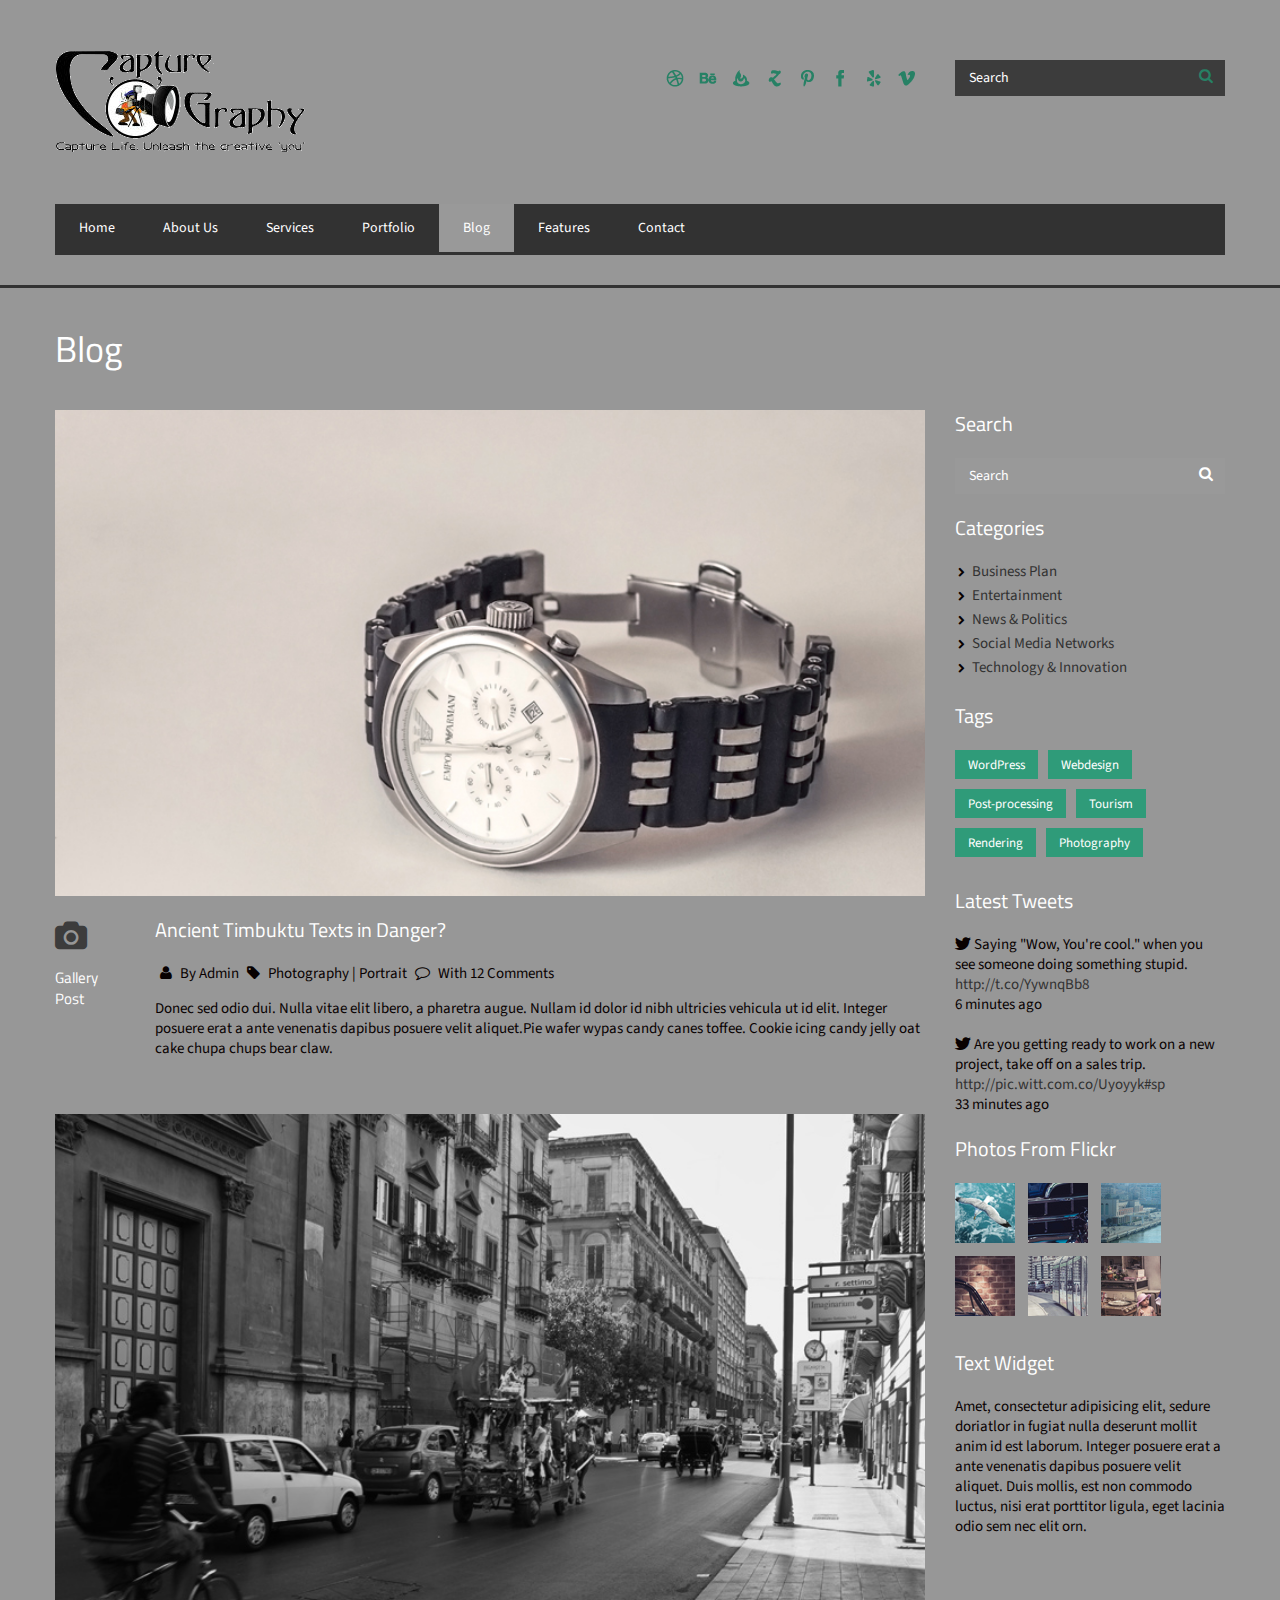
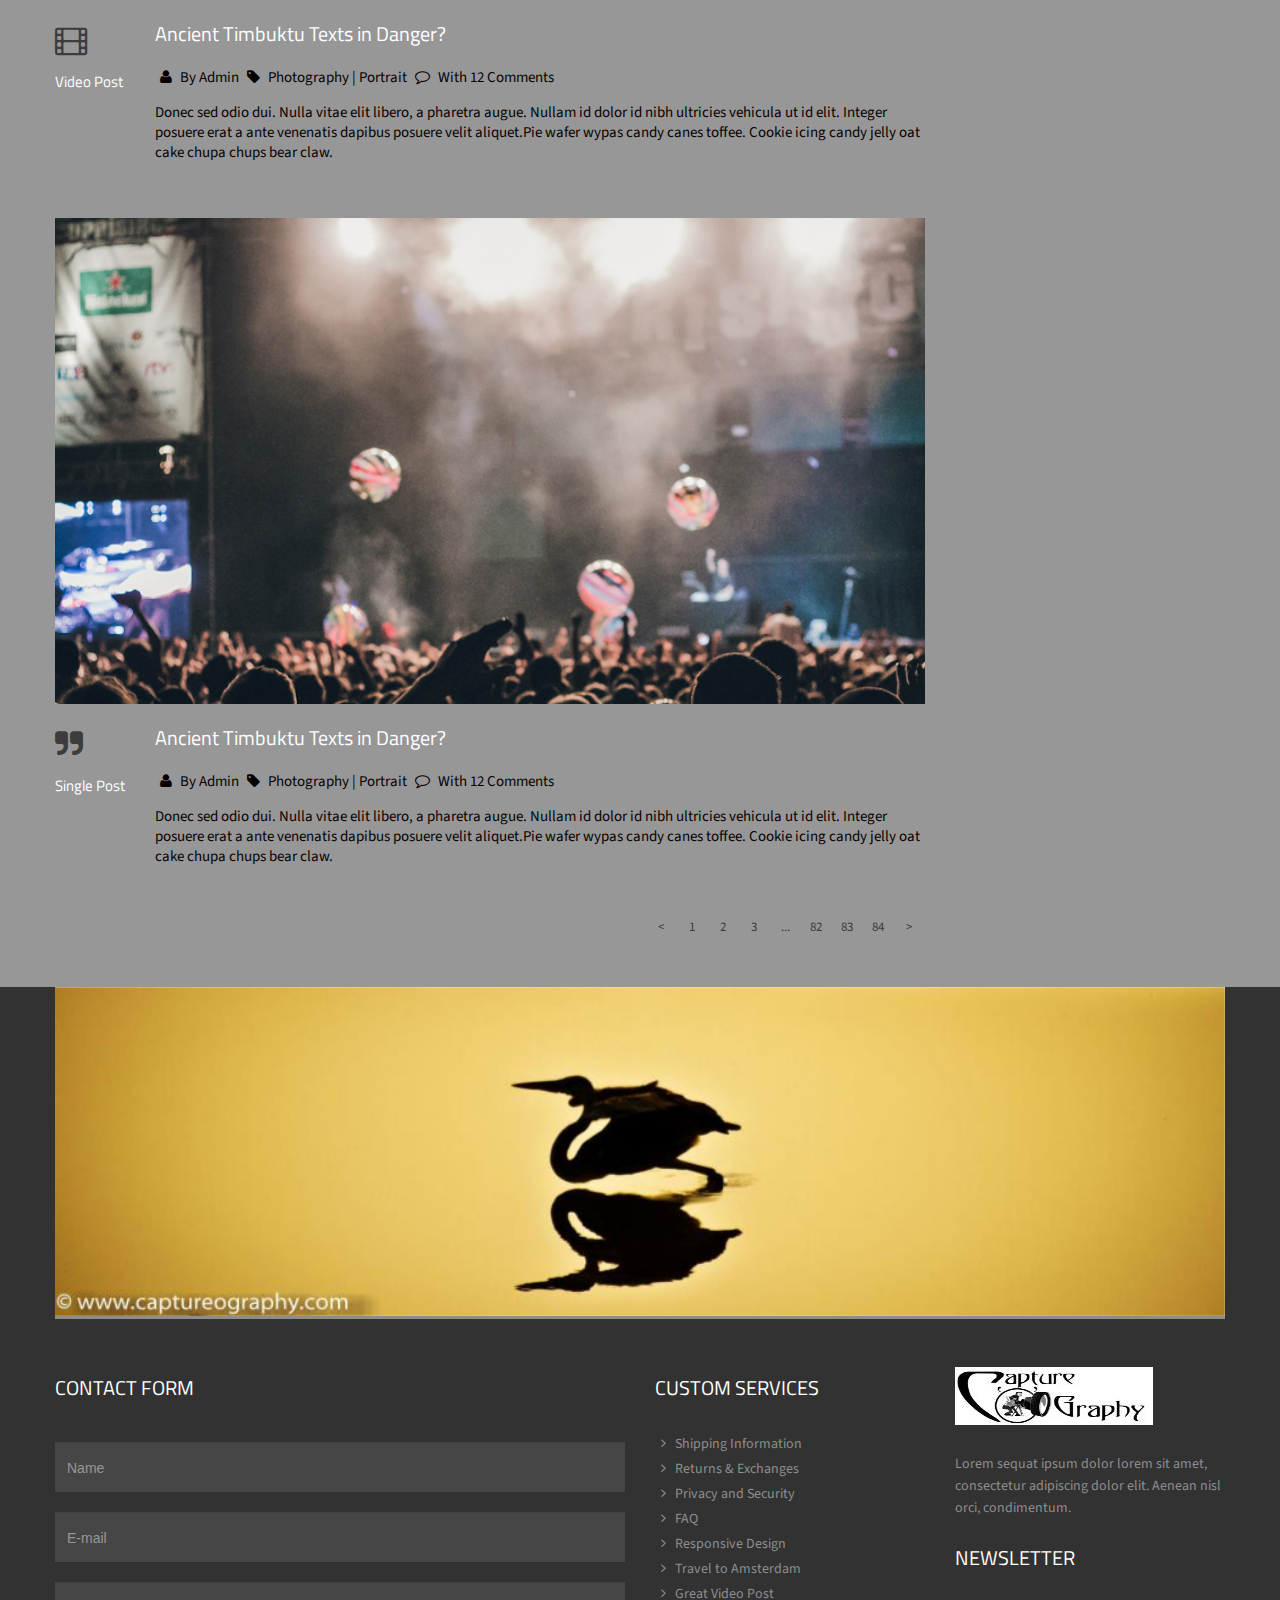
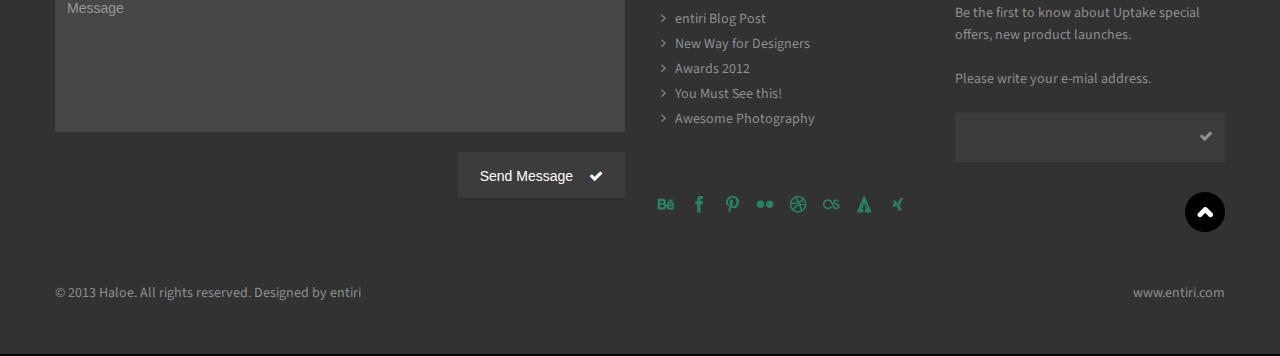
<file: blog.html>
<!DOCTYPE html>
<!--[if lt IE 7 ]><html class="ie ie6" lang="en"> <![endif]-->
<!--[if IE 7 ]><html class="ie ie7" lang="en"> <![endif]-->
<!--[if IE 8 ]><html class="ie ie8" lang="en"> <![endif]-->
<!--[if (gte IE 9)|!(IE)]><!--><html class="not-ie" lang="en"> <!--<![endif]-->
<head>
	<!-- Basic Meta Tags -->
  <meta charset="utf-8">
  <title>Capture O'graphy</title>
	<meta name="description" content="Capture O'graphy">
	<meta name="keywords" content="Capture O'graphy">
  <meta name="viewport" content="width=device-width, initial-scale=1.0">
  <!--[if (gte IE 9)|!(IE)]>
    <meta http-equiv="X-UA-Compatible" content="IE=edge">
    <meta http-equiv="Content-Type" content="text/html;charset=utf-8">
  <![endif]--> 

  <!-- Favicon -->
  <link href="img/favicon.png" rel="icon" type="image/png">

  <!-- Styles -->
  <link href="css/styles.css" rel="stylesheet">
  <link href="css/lightbox.css" rel="stylesheet">  
  <link href="css/bootstrap-override.css" rel="stylesheet">

  <!-- Font Avesome Styles -->
  <link href="css/font-awesome/font-awesome.css" rel="stylesheet">
	<!--[if IE 7]>
		<link href="css/font-awesome/font-awesome-ie7.min.css" rel="stylesheet">
	<![endif]-->

  <!-- FlexSlider Style -->
  <link rel="stylesheet" href="css/flexslider.css" type="text/css" media="screen">

  <!-- Web Fonts -->
  <link href='http://fonts.googleapis.com/css?family=Source+Sans+Pro:400,700,400italic,700italic' rel='stylesheet' type='text/css'>
  <link href="http://fonts.googleapis.com/css?family=Titillium+Web:200,300,400,600,700" rel="stylesheet" type="text/css">

	<!-- Internet Explorer condition - HTML5 shim, for IE6-8 support of HTML5 elements -->
	<!--[if lt IE 9]>
		<script src="http://html5shim.googlecode.com/svn/trunk/html5.js"></script>
	<![endif]-->   

</head>       
<body>
  <!-- Header -->
  <header id="header">
    <div class="container">

      <div class="row space40"></div>

      <div class="row">
        <!-- Logo Container -->
        <div class="span4 logo">
          <a href="index.html">
            <!-- Logo Image -->
            <img src="img/logo-header.png" alt="">
          </a>
        </div>
        <!-- Logo Container End -->
        
        <!-- Social Icons -->
        <div class="span5 hidden-phone">
          <div class="social-top">
            <a href="#" class="social-network sn2 dribbble"></a>
            <a href="#" class="social-network sn2 behance"></a>
            <a href="#" class="social-network sn2 feedburner"></a>
            <a href="#" class="social-network sn2 zerply"></a>
            <a href="#" class="social-network sn2 pinterest"></a>
            <a href="#" class="social-network sn2 facebook"></a>
            <a href="#" class="social-network sn2 yelp"></a>
            <a href="#" class="social-network sn2 vimeo"></a>
          </div>
        </div>
        <!-- Social Icons End -->
        
        <!-- Search Box -->
        <div class="span3">
          <!-- Search Container -->
          <div class="search-box search-top">
            <!-- Search Icon -->
            <a href="#" class="search-icon"><i class="icon-search"></i></a>
            <!-- Search Input -->
            <input class="search" name="" value="Search">
          </div>
          <!-- Search Container End -->           
        </div>
        <!-- Search Box End -->
      </div>

      <div class="row space20"></div>

      <div class="row">
        <div class="span12">
          <div class="row space20"></div>
          <nav class="navbar">
            <!-- Menu -->
            <ul class="nav">
              <li><a href="index.html" title="">Home</a></li>
              <li><a href="about-us.html" title="">About Us</a></li>                
              <li><a href="services.html" title="">Services</a></li>   
              <li><a href="portfolio.html" title="">Portfolio</a></li>       
              <li class="active"><a href="blog.html" title="">Blog</a>
                <!-- Submenu -->
  							<ul>
                  <li><a href="blog-detail.html" title="">Blog Detail</a></li>
  							</ul>
                <!-- End Submenu -->  
              </li> 
              <li><a href="components.html" title="">Features</a>
                <!-- Submenu -->
  							<ul>
                  <li><a href="components.html" title="">Components</a></li>
                  <li><a href="pricing-table.html" title="">Pricing Table</a></li>
                  <li><a href="icons.html" title="">Icons</a></li>
  								<li><a href="grid-system.html" title="">Grid System</a></li>
  							</ul>
                <!-- End Submenu -->                  
              </li>
              <li><a href="contact.html" title="">Contact</a></li> 
            </ul>
          </nav>
          <div class="row space15 hidden-phone"></div>
        </div>

      </div>  

      <div class="space15"></div>

  </div> 
  </header>
  <!-- Header End -->

  <!-- Content -->
  <div id="content">
    <div class="container">

      <!-- Blog -->  
      <div class="row">
        <div class="span12">  
          <h1>Blog</h1>
        </div>  
      </div>
      <div class="row">
        <div class="span9">

          <!-- Blog Item -->
          <a href="blog-detail.html"><img src="img/blog/1.jpg" alt=""></a>
 
          <div class="row">
            <div class="span1">
              <div class="blog-icon">
                <i class="icon-camera"></i><br>
                <h5>Gallery Post</h5>                  
              </div>
            </div>
            
            <div class="span8 post-d-info">
              <a href="blog-detail.html"><h3>Ancient Timbuktu Texts in Danger?</h3></a>
              <div class="blue-dark">
              <i class="icon-user"></i> By Admin <i class="icon-tag"></i> Photography | Portrait <i class="icon-comment-alt"></i> With 12 Comments
              </div>
              <p>
                Donec sed odio dui. Nulla vitae elit libero, a pharetra augue. Nullam id dolor id nibh ultricies vehicula ut id elit. Integer posuere erat a ante venenatis dapibus posuere velit aliquet.Pie wafer wypas candy canes toffee. Cookie icing candy jelly oat cake chupa chups bear claw.
              </p>
            </div>
          </div>  
          <!-- Blog Item End -->
        
          <div class="row space40"></div> 
          
          <!-- Blog Item -->
          <a href="blog-detail.html"><img src="img/blog/2.jpg" alt=""></a>
 
          <div class="row">
            <div class="span1">
              <div class="blog-icon">
                <i class="icon-film"></i><br>
                <h5>Video Post</h5>                  
              </div>
            </div>
            
            <div class="span8 post-d-info">
              <a href="blog-detail.html"><h3>Ancient Timbuktu Texts in Danger?</h3></a>
              <div class="blue-dark">
              <i class="icon-user"></i> By Admin <i class="icon-tag"></i> Photography | Portrait <i class="icon-comment-alt"></i> With 12 Comments
              </div>
              <p>
                Donec sed odio dui. Nulla vitae elit libero, a pharetra augue. Nullam id dolor id nibh ultricies vehicula ut id elit. Integer posuere erat a ante venenatis dapibus posuere velit aliquet.Pie wafer wypas candy canes toffee. Cookie icing candy jelly oat cake chupa chups bear claw.
              </p>
            </div>
          </div>  
          <!-- Blog Item End -->
          
          <div class="row space40"></div> 
          
          <!-- Blog Item -->
          <a href="blog-detail.html"><img src="img/blog/3.jpg" alt=""></a>
 
          <div class="row">
            <div class="span1">
              <div class="blog-icon">
                <i class="icon-quote-right"></i><br>
                <h5>Single Post</h5>                  
              </div>
            </div>
            
            <div class="span8 post-d-info">
              <a href="blog-detail.html"><h3>Ancient Timbuktu Texts in Danger?</h3></a>
              <div class="blue-dark">
              <i class="icon-user"></i> By Admin <i class="icon-tag"></i> Photography | Portrait <i class="icon-comment-alt"></i> With 12 Comments
              </div>
              <p>
                Donec sed odio dui. Nulla vitae elit libero, a pharetra augue. Nullam id dolor id nibh ultricies vehicula ut id elit. Integer posuere erat a ante venenatis dapibus posuere velit aliquet.Pie wafer wypas candy canes toffee. Cookie icing candy jelly oat cake chupa chups bear claw.
              </p>
            </div>
          </div>  
          <!-- Blog Item End -->
          
        </div>
        <!-- Blog Content End --> 
        
        <!-- Right Bar -->  
        <div class="span3">  
      
          <h3 class="p-t-0">Search</h3>
          <div class="search-box">
            <a href="#" class="search-icon"><i class="icon-search"></i></a>
            <input class="search" name="" value="Search">
          </div>  

          <h3>Categories</h3>
          <ul class="list-c">
            <li><i class="icon-chevron-right"></i><a href="#">Business Plan</a></li>
            <li><i class="icon-chevron-right"></i><a href="#">Entertainment</a></li>
            <li><i class="icon-chevron-right"></i><a href="#">News & Politics</a></li>
            <li><i class="icon-chevron-right"></i><a href="#">Social Media Networks</a></li>
            <li><i class="icon-chevron-right"></i><a href="#">Technology & Innovation</a></li>              
          </ul>                   

          <h3>Tags</h3>          
          <a href="#"><div class="tag">WordPress</div></a>
          <a href="#"><div class="tag">Webdesign</div></a>
          <a href="#"><div class="tag">Post-processing</div></a>
          <a href="#"><div class="tag">Tourism</div></a>
          <a href="#"><div class="tag">Rendering</div></a>
          <a href="#"><div class="tag">Photography</div></a>

          <h3>Latest Tweets</h3>
          <i class="icon-twitter"></i> Saying "Wow, You're cool." when you see someone doing something stupid. <a href="#" rel="external">http://t.co/YywnqBb8</a><br>
          6 minutes ago
          <br><br>
          <i class="icon-twitter"></i> Are you getting ready to work on a new project, take off on a sales trip. 
          <a href="#" rel="external">http://pic.witt.com.co/Uyoyyk#sp</a><br> 
          33 minutes ago

          <h3>Photos From Flickr</h3>
          <div class="flickr-widget">
            <div class="photo-stream">
              <img src="img/stream/01.jpg" alt="">
            </div>
            <div class="photo-stream">
              <img src="img/stream/02.jpg" alt="">
            </div>
            <div class="photo-stream">
              <img src="img/stream/03.jpg" alt="">
            </div>
            <div class="photo-stream">
              <img src="img/stream/04.jpg" alt="">
            </div>
            <div class="photo-stream">
              <img src="img/stream/05.jpg" alt="">
            </div>
            <div class="photo-stream">
              <img src="img/stream/06.jpg" alt="">
            </div>
          </div>

          <h3>Text Widget</h3>
          Amet, consectetur adipisicing elit, sedure doriatlor in fugiat nulla  deserunt mollit anim id est laborum. Integer posuere erat a ante venenatis dapibus posuere velit aliquet. Duis mollis, est non commodo luctus, nisi erat porttitor ligula, eget lacinia odio sem nec elit orn.
                     
          <div class="row space50"></div> 

        </div>
        <!-- Right Bar End-->    

      </div> 
      
      <div class="row space30"></div>   

      <!-- Paging -->      
      <div class="row">
        <div class="span9">
          <a href="#" class="paging">&#62;</a>
          <a href="#" class="paging">84</a>
          <a href="#" class="paging">83</a>
          <a href="#" class="paging">82</a>
          <a href="#" class="paging">...</a>
          <a href="#" class="paging">3</a>
          <a href="#" class="paging">2</a>
          <a href="#" class="paging">1</a>
          <a href="#" class="paging">&#60;</a>
        </div>
      </div> 
      <!-- Paging End -->              
      
      <div class="row space40"></div>   
      <!-- Blog End -->   
      
    </div>
  </div>
  <!-- Content End -->

  <!-- Footer -->
  <footer id="footer">
    <div class="container">

      <div class="row">
        <div class="span12">
          <!-- Slider -->   
          <div class="slider3 flexslider">
            <ul class="slides">
              <li>
    	    	    <img src="img/advertising/1.jpg" alt="">
    	    		</li>
    	    		<li>
    	    	    <img src="img/advertising/2.jpg" alt="">
    	    		</li>
    	    		<li>
    	    	    <img src="img/advertising/3.jpg" alt="">
    	    		</li>
            </ul>
          </div>     
          <!-- Slider End -->
        </div>
      </div>    
      
      <div class="row space30"></div>
        
      <div class="row">
        <div class="span6">
        <h3>CONTACT FORM</h3>
        <div>  
    
          <form class="form-main" name="ajax-form" id="ajax-form" action="php/mail-it.php" method="post">
            <div id="ajaxsuccess">E-mail was successfully sent.</div> 
            <div class="error" id="err-name">Please enter name</div>
            <input name="name" id="name" type="text" value="Name" onfocus="if(this.value == 'Name') this.value='';" onblur="if(this.value == '') this.value='Name';">
            
            <div class="error" id="err-email">Please enter e-mail</div>
		        <div class="error" id="err-emailvld">E-mail is not a valid format</div>
            <input  name="email" id="email" type="text" value="E-mail" onfocus="if(this.value == 'E-mail') this.value='';" onblur="if(this.value == '') this.value='E-mail';">

            <div class="error" id="err-message">Please enter message</div>
            <textarea  name="message" id="message" onfocus="if(this.value == 'Message') this.value='';" onblur="if(this.value == '') this.value='Message';">Message</textarea><br>
            <div>
            	<div class="error" id="err-form">There was a problem validating the form please check!</div>
            	<div class="error" id="err-timedout">The connection to the server timed out!</div>
            	<div class="error" id="err-state"></div>
            </div>
            <button id="send" class="btn btn-gray f-right">Send Message <i class="icon-ok"></i></button>
          </form>

        </div>
          
        </div>
        <div class="span3">
          
          <h3>CUSTOM SERVICES</h3>
          <ul>   
            <li><a href="#"><i class="icon-angle-right"></i>Shipping Information</a></li>
            <li><a href="#"><i class="icon-angle-right"></i>Returns & Exchanges</a></li>
            <li><a href="#"><i class="icon-angle-right"></i>Privacy and Security</a></li>
            <li><a href="#"><i class="icon-angle-right"></i>FAQ</a></li>
            <li><a href="#"><i class="icon-angle-right"></i>Responsive Design</a></li>
            <li><a href="#"><i class="icon-angle-right"></i>Travel to Amsterdam</a></li>
            <li><a href="#"><i class="icon-angle-right"></i>Great Video Post</a></li>
            <li><a href="#"><i class="icon-angle-right"></i>entiri Blog Post</a></li>
            <li><a href="#"><i class="icon-angle-right"></i>New Way for Designers</a></li>
            <li><a href="#"><i class="icon-angle-right"></i>Awards 2012</a></li>
            <li><a href="#"><i class="icon-angle-right"></i>You Must See this!</a></li>
            <li><a href="#"><i class="icon-angle-right"></i>Awesome Photography</a></li>
         </ul>
        </div>
        <div class="span3">
          <div class="logo-footer">
            <a href="index.html"><img src="img/logo-footer.png" alt=""></a>
          </div>
          Lorem sequat ipsum dolor lorem sit amet, consectetur adipiscing dolor elit. Aenean nisl orci, condimentum. 

          <h3>NEWSLETTER</h3>
          Be the first to know about Uptake special offers, new product launches.
          <br><br>
          Please write your e-mial address.
          <br><br>
    
          <!-- Newsletter -->
          <div class="newsletter-container">
            <form action="#" id="nlForm" method="post">
                <input class="newsletter" type="text" name="nlemail" id="nlemail" value="">
                <div id="submit" class="newsletter-button" onclick="document.myform.submit()"><i class="icon-ok"></i></div>                
            </form> 
            <div id="nlmessage" style="display: none;"></div>
            <div id="nlwaiting" style="display: none;">
              <img src="img/ajax-loader.gif" title="Loader" alt="Loader">
            </div>
          </div>        
          <!-- Newsletter End-->

        </div>
        
        <div class="span5 social-footer">  
          <a href="#" class="social-network sn2 behance"></a>
          <a href="#" class="social-network sn2 facebook"></a>
          <a href="#" class="social-network sn2 pinterest"></a>
          <a href="#" class="social-network sn2 flickr"></a>
          <a href="#" class="social-network sn2 dribbble"></a>
          <a href="#" class="social-network sn2 lastfm"></a>
          <a href="#" class="social-network sn2 forrst"></a>
          <a href="#" class="social-network sn2 xing"></a>  
        </div>
          
        <div class="span1 social-footer">
          <a id="back-to-the-top">
            <div class="back-top"></div>
          </a>      
        </div>
               
      </div>
      
      <div class="row space50"></div>
      <div class="row">
        <div class="span6">
            &copy; 2013 Haloe. All rights reserved. Designed by <a href="http://www.entiri.com" rel="external" class="white">entiri</a><br> 
        </div>
        <div class="span6 right">
          <a href="http://www.entiri.com" rel="external">www.entiri.com</a>
        </div>
      </div>

    </div>
      
    <div class="row space50"></div>
  
  </footer>
  <!-- Footer End -->

  <!-- JavaScripts -->
  <script type="text/javascript" src="js/jquery-1.8.3.min.js"></script> 
	<script type="text/javascript" src="js/bootstrap.min.js"></script>  
	<script type="text/javascript" src="js/functions.js"></script>
	<script type="text/javascript" src="js/jquery.isotope.min.js"></script>
  <script type="text/javascript" defer src="js/jquery.flexslider.js"></script>
  <script type="text/javascript" src="js/lightbox.js"></script>
  
</body>
</html>
</file>
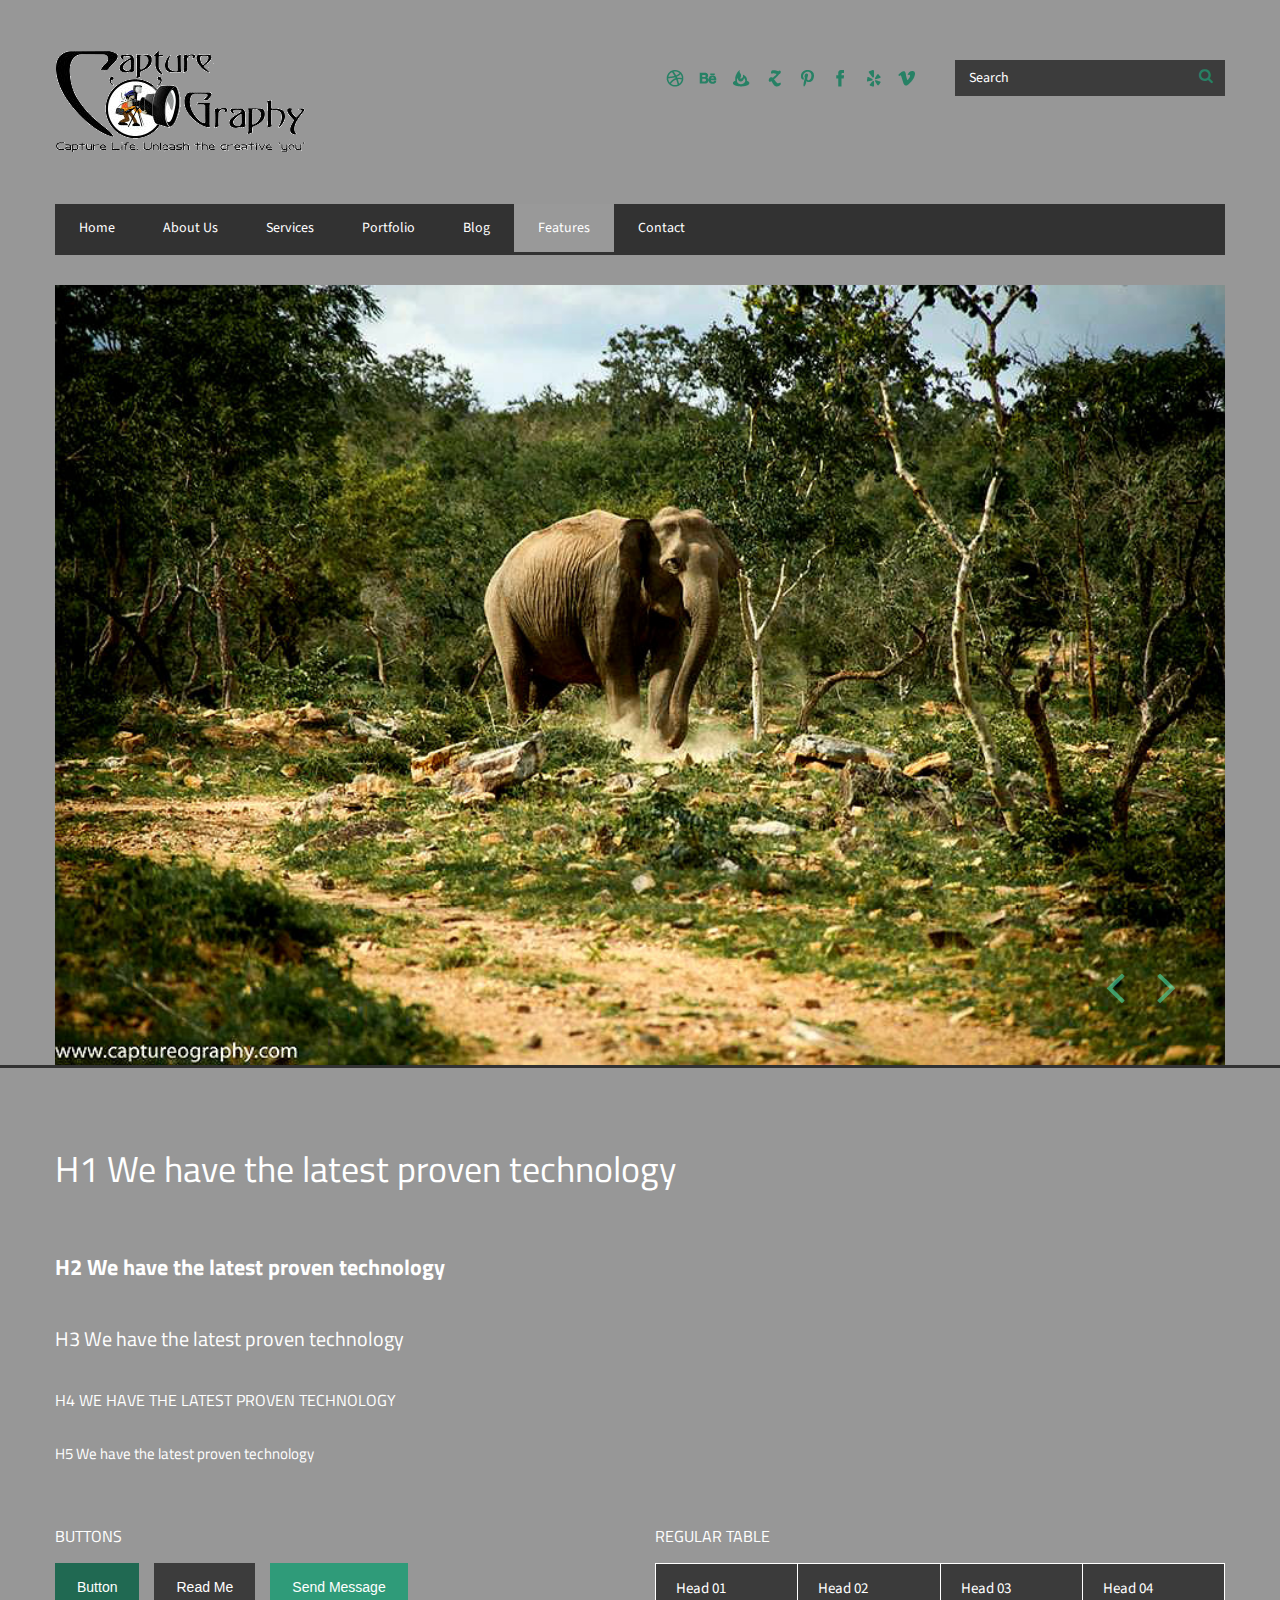
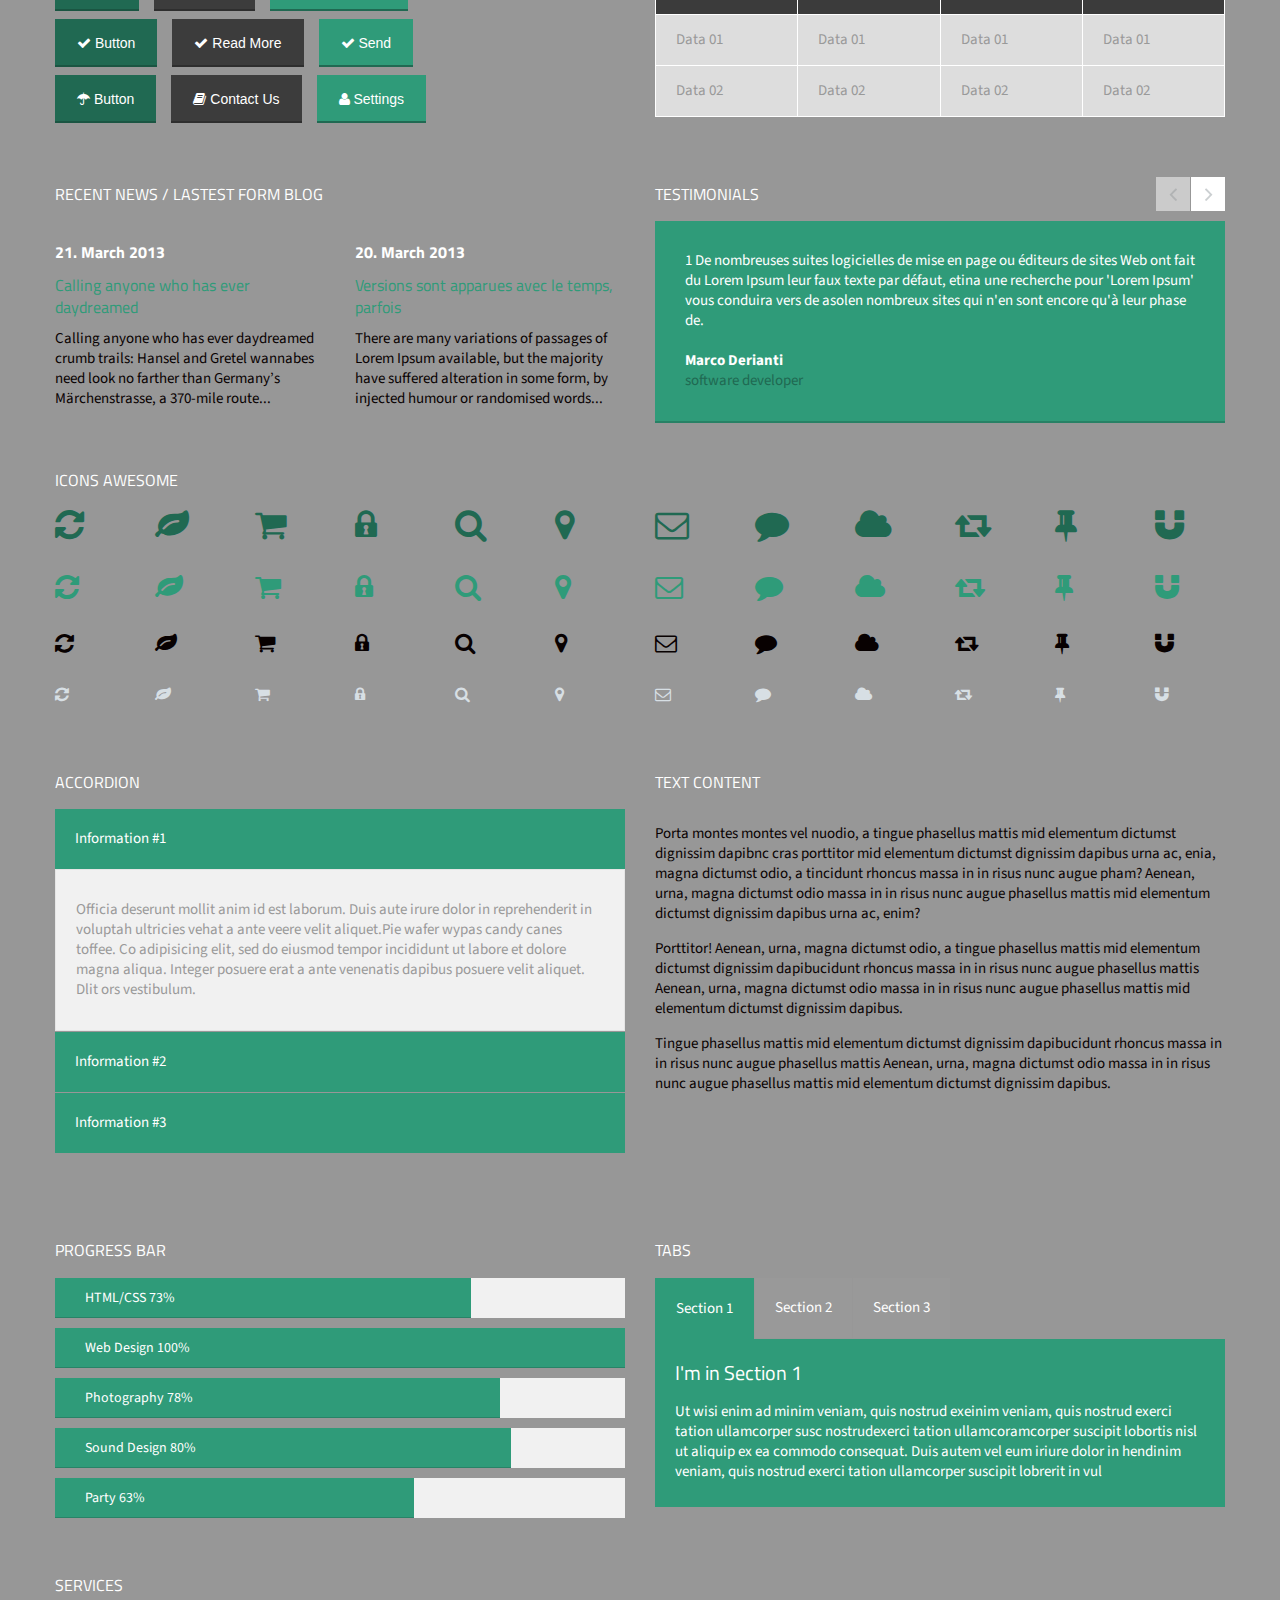
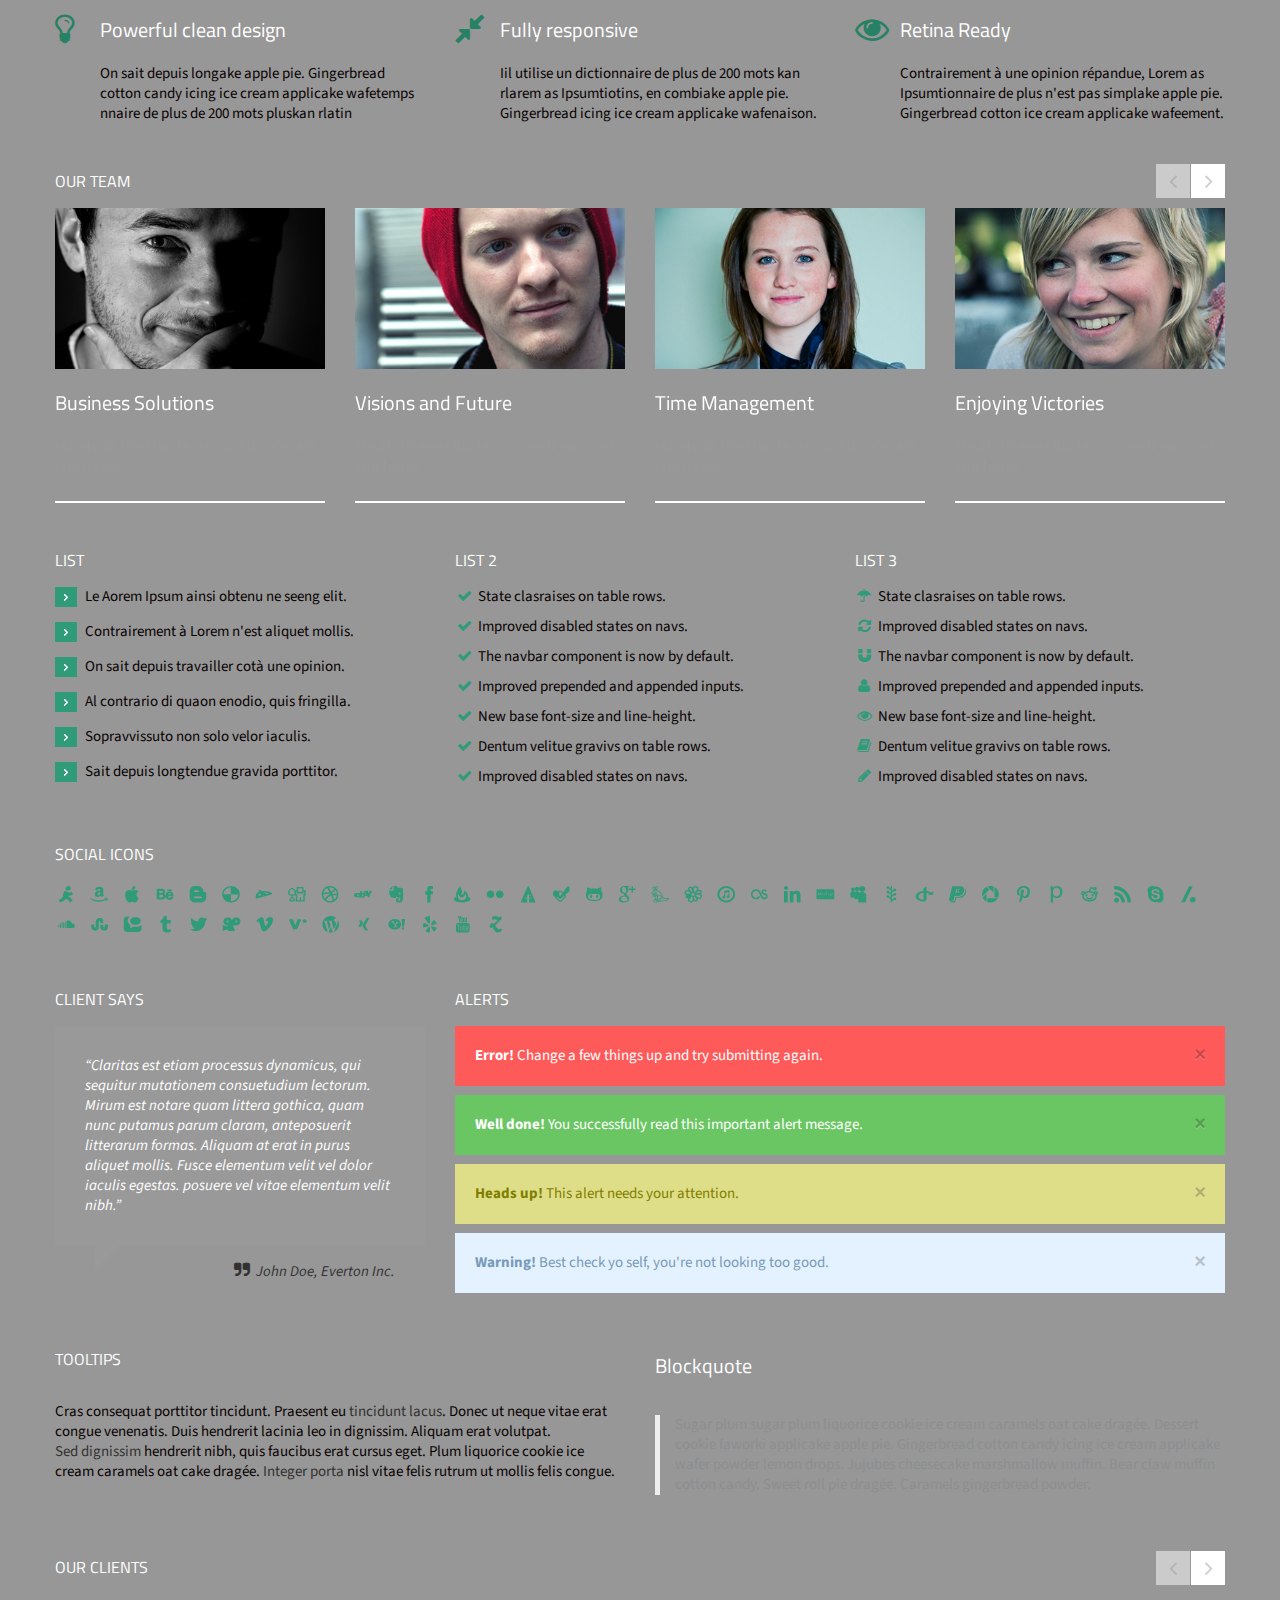
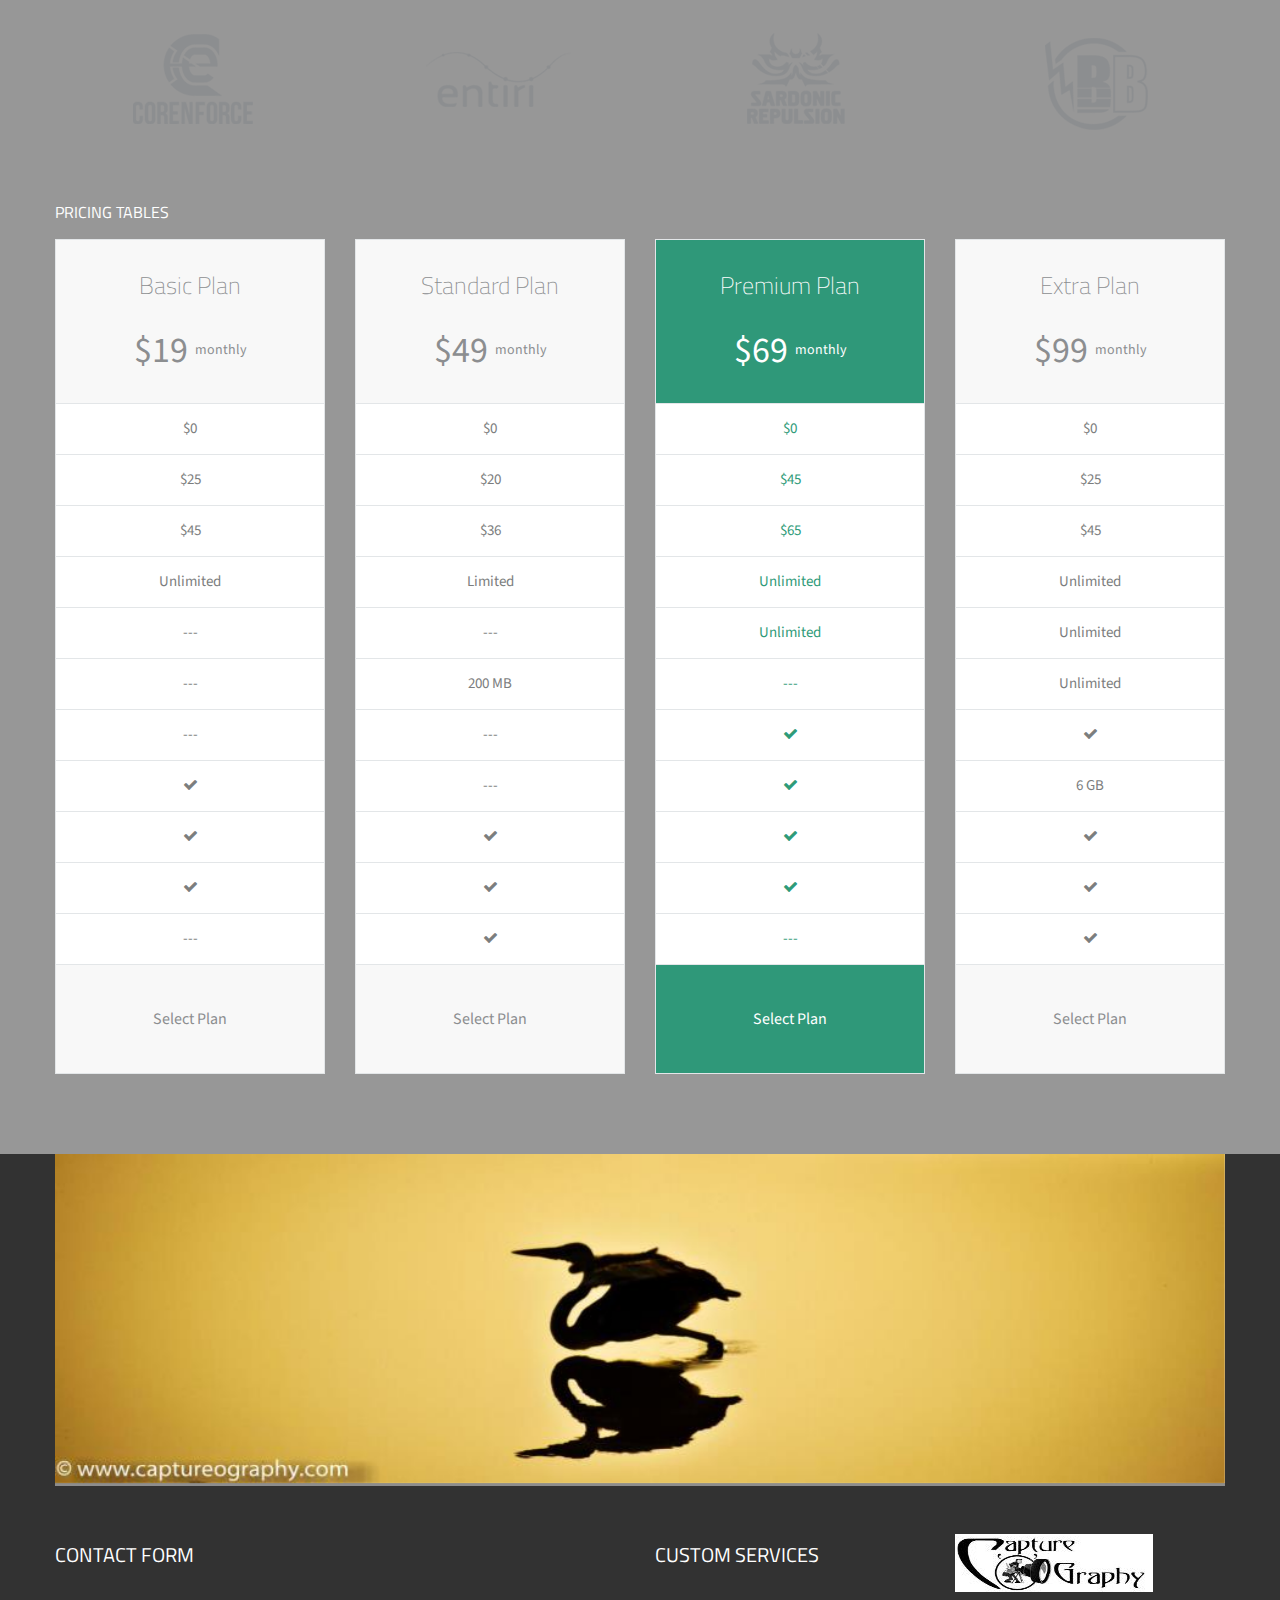
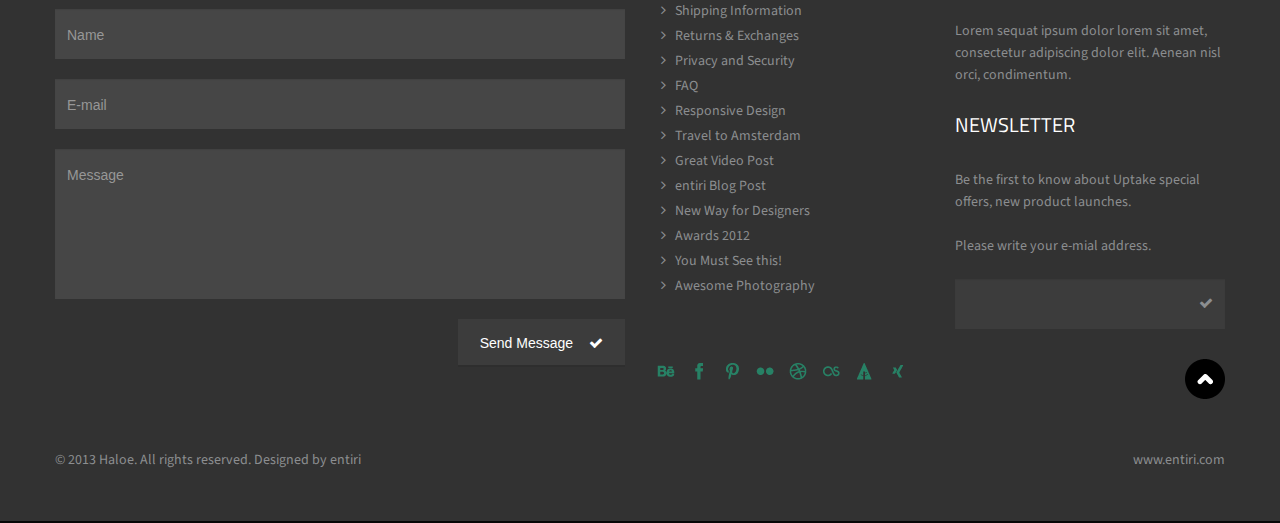
<file: components.html>
<!DOCTYPE html>
<!--[if lt IE 7 ]><html class="ie ie6" lang="en"> <![endif]-->
<!--[if IE 7 ]><html class="ie ie7" lang="en"> <![endif]-->
<!--[if IE 8 ]><html class="ie ie8" lang="en"> <![endif]-->
<!--[if (gte IE 9)|!(IE)]><!--><html class="not-ie" lang="en"> <!--<![endif]-->
<head>
	<!-- Basic Meta Tags -->
  <meta charset="utf-8">
  <title>Capture O'graphy</title>
	<meta name="description" content="Capture O'graphy">
	<meta name="keywords" content="Capture O'graphy">
  <meta name="viewport" content="width=device-width, initial-scale=1.0">
  <!--[if (gte IE 9)|!(IE)]>
    <meta http-equiv="X-UA-Compatible" content="IE=edge">
    <meta http-equiv="Content-Type" content="text/html;charset=utf-8">
  <![endif]--> 

  <!-- Favicon -->
  <link href="img/favicon.png" rel="icon" type="image/png">

  <!-- Styles -->
  <link href="css/styles.css" rel="stylesheet">
  <link href="css/lightbox.css" rel="stylesheet">  
  <link href="css/bootstrap-override.css" rel="stylesheet">

  <!-- Font Avesome Styles -->
  <link href="css/font-awesome/font-awesome.css" rel="stylesheet">
	<!--[if IE 7]>
		<link href="css/font-awesome/font-awesome-ie7.min.css" rel="stylesheet">
	<![endif]-->

  <!-- FlexSlider Style -->
  <link rel="stylesheet" href="css/flexslider.css" type="text/css" media="screen">

  <!-- Web Fonts -->
  <link href='http://fonts.googleapis.com/css?family=Source+Sans+Pro:400,700,400italic,700italic' rel='stylesheet' type='text/css'>
  <link href="http://fonts.googleapis.com/css?family=Titillium+Web:200,300,400,600,700" rel="stylesheet" type="text/css">

	<!-- Internet Explorer condition - HTML5 shim, for IE6-8 support of HTML5 elements -->
	<!--[if lt IE 9]>
		<script src="http://html5shim.googlecode.com/svn/trunk/html5.js"></script>
	<![endif]-->   

</head>       
<body>
  <!-- Header -->
  <header id="header">
    <div class="container">

      <div class="row space40"></div>

      <div class="row">
        <!-- Logo Container -->
        <div class="span4 logo">
          <a href="index.html">
            <!-- Logo Image -->
            <img src="img/logo-header.png" alt="">
          </a>
        </div>
        <!-- Logo Container End -->
        
        <!-- Social Icons -->
        <div class="span5 hidden-phone">
          <div class="social-top">
            <a href="#" class="social-network sn2 dribbble"></a>
            <a href="#" class="social-network sn2 behance"></a>
            <a href="#" class="social-network sn2 feedburner"></a>
            <a href="#" class="social-network sn2 zerply"></a>
            <a href="#" class="social-network sn2 pinterest"></a>
            <a href="#" class="social-network sn2 facebook"></a>
            <a href="#" class="social-network sn2 yelp"></a>
            <a href="#" class="social-network sn2 vimeo"></a>
          </div>
        </div>
        <!-- Social Icons End -->
        
        <!-- Search Box -->
        <div class="span3">
          <!-- Search Container -->
          <div class="search-box search-top">
            <!-- Search Icon -->
            <a href="#" class="search-icon"><i class="icon-search"></i></a>
            <!-- Search Input -->
            <input class="search" name="" value="Search">
          </div>
          <!-- Search Container End -->           
        </div>
        <!-- Search Box End -->
      </div>

      <div class="row space20"></div>

      <div class="row">
        <div class="span12">
          <div class="row space20"></div>
          <nav class="navbar">
            <!-- Menu -->
            <ul class="nav">
              <li><a href="index.html" title="">Home</a></li>
              <li><a href="about-us.html" title="">About Us</a></li>                
              <li><a href="services.html" title="">Services</a></li>   
              <li><a href="portfolio.html" title="">Portfolio</a>
                <!-- Submenu -->
  							<ul>
                  <li><a onclick="$('#portfolio-items article').removeClass('span2').removeClass('span3').removeClass('span4').removeClass('span6').addClass('span2');$('#portfolio-items').isotope({ filter: '*' })">6 columns</a></li>
  							  <li><a onclick="$('#portfolio-items article').removeClass('span2').removeClass('span3').removeClass('span4').removeClass('span6').addClass('span3');$('#portfolio-items').isotope({ filter: '*' })">4 columns</a></li>
                  <li><a onclick="$('#portfolio-items article').removeClass('span2').removeClass('span3').removeClass('span4').removeClass('span6').addClass('span4');$('#portfolio-items').isotope({ filter: '*' })">3 columns</a></li>
                  <li><a onclick="$('#portfolio-items article').removeClass('span2').removeClass('span3').removeClass('span4').removeClass('span6').addClass('span6');$('#portfolio-items').isotope({ filter: '*' })">2 columns</a></li>
                </ul>
                <!-- End Submenu -->   
              </li>       
              <li><a href="blog.html" title="">Blog</a>
                <!-- Submenu -->
  							<ul>
                  <li><a href="blog-detail.html" title="">Blog Detail</a></li>
  							</ul>
                <!-- End Submenu -->  
              </li> 
              <li class="active"><a href="components.html" title="">Features</a>
                <!-- Submenu -->
  							<ul>
                  <li><a href="components.html" title="">Components</a></li>
                  <li><a href="pricing-table.html" title="">Pricing Table</a></li>
                  <li><a href="icons.html" title="">Icons</a></li>
  								<li><a href="grid-system.html" title="">Grid System</a></li>
  							</ul>
                <!-- End Submenu -->                  
              </li>
              <li><a href="contact.html" title="">Contact</a></li> 
            </ul>
          </nav>
          <div class="row space15 hidden-phone"></div>
        </div>

      </div>  

      <div class="space15"></div>

      <div class="row">
        <div class="span12">  
          <!-- Slider -->   
          <div class="slider1 flexslider">
            <ul class="slides">
              <li>
    	    	    <img src="img/slider/1.jpg" alt="">
    	    		</li>
    	    		<li>
    	    	    <img src="img/slider/2.png" alt="">
    	    		</li>

            </ul>
          </div>     
          <!-- Slider End -->
        </div>
      </div>
  </div> 
  </header>
  <!-- Header End -->

  <!-- Content -->
  <div id="content">
    <div class="container">

      <!-- Components -->
      <div class="row">
        <div class="span12">
      
          <div class="row space40"></div>
          <h1>H1 We have the latest proven technology</h1>
          <h2>H2 We have the latest proven technology</h2>
          <h3>H3 We have the latest proven technology</h3>
          <h4>H4 We have the latest proven technology</h4>
          <h5>H5 We have the latest proven technology</h5>
          <div class="row space30"></div>
          
          <div class="row">
            <div class="span6 c-buttons">
              <h4>Buttons</h4>
              <button class="btn">Button</button>
              <button class="btn btn-gray">Read Me</button>
              <button class="btn btn-green">Send Message</button>
              <br>
              <button class="btn"><i class="icon-ok"></i> Button</button>
              <button class="btn btn-gray"><i class="icon-ok"></i> Read More</button>
              <button class="btn btn-green"><i class="icon-ok"></i> Send</button>          
              <br>
              <button class="btn"><i class="icon-umbrella"></i> Button</button>
              <button class="btn btn-gray"><i class="icon-book"></i> Contact Us</button>
              <button class="btn btn-green"><i class="icon-user"></i> Settings</button>          
            </div>
            <div class="span6">
              <h4>Regular Table</h4>
              <table class="table table-bordered">
                <thead>
                  <tr>
                    <th>Head 01</th>
                    <th>Head 02</th>
                    <th>Head 03</th>
                    <th>Head 04</th>
                  </tr>
                </thead>
                <tbody>
                  <tr>
                    <td>Data 01</td>
                    <td>Data 01</td>
                    <td>Data 01</td>
                    <td>Data 01</td>
                  </tr>  
                  <tr>
                    <td>Data 02</td>
                    <td>Data 02</td>
                    <td>Data 02</td>
                    <td>Data 02</td>
                  </tr>  
                </tbody>
              </table>
            </div>          
          </div>

          <div class="row space30"></div>

          <div class="row">
            <div class="span6">  
              <!-- Recent News -->         
              <h4>Recent News <span class="normal">/ Lastest Form Blog</span></h4> 
              <div class="row">
                <div class="span3">
                  <div class="date">
                    <h2>21. March 2013</h2>
                  </div>
                  <div class="news-title">
                    <h3>Calling anyone who has ever daydreamed</h3>
                  </div>     
                  Calling anyone who has ever daydreamed crumb trails: Hansel and Gretel wannabes need look no farther than Germany’s Märchenstrasse, a 370-mile route...
                </div>
                <div class="span3">
                  <div class="date">
                    <h2>20. March 2013</h2>
                  </div>  
                  <div class="news-title">
                    <h3>Versions sont apparues avec le temps, parfois</h3> 
                  </div>   
                  There are many variations of passages of Lorem Ipsum available, but the majority have suffered alteration in some form, by injected humour or randomised words...
                </div>
              </div>
              <!-- Recent News End -->  
            </div>

            <div class="span6">
              <h4>Testimonials</h4>
              <!-- Testimonials --> 
              <div class="slider2 flexslider">
                <ul class="slides">
                  <li>
                    <!-- Testimonial Container --> 
                    <div class="testimonials">
                      <!-- Testimonial Content --> 
                      1 De nombreuses suites logicielles de mise en page ou éditeurs de sites Web ont fait du Lorem Ipsum leur faux texte par défaut, etina une recherche pour 'Lorem Ipsum' vous conduira vers de asolen nombreux sites qui n'en sont encore qu'à leur phase de. 
                      <br /><br />
                      <!-- Author --> 
                      <strong>Marco Derianti</strong><br />
                      <span class="w-position">software developer</span>
                    </div>
                    <!-- Testimonial Container End --> 
                	</li>
                	<li>
                    <div class="testimonials">
                      2 De nombreuses suites logicielles de mise en page ou éditeurs de sites Web ont fait du Lorem Ipsum leur faux texte par défaut, etina une recherche pour 'Lorem Ipsum' vous conduira vers de asolen nombreux sites qui n'en sont encore qu'à leur phase de. 
                      <br /><br />
                      <strong>Bertocucci Feranzano</strong><br />
                      <span class="w-position">assistent</span>
                    </div>
                	</li>
                	<li>
                    <div class="testimonials">
                      3 De nombreuses suites logicielles de mise en page ou éditeurs de sites Web ont fait du Lorem Ipsum leur faux texte par défaut, etina une recherche pour 'Lorem Ipsum' vous conduira vers de asolen nombreux sites qui n'en sont encore qu'à leur phase de. 
                      <br /><br />
                      <strong>Dr. Kozmold</strong><br />
                      <span class="w-position">producer</span>
                    </div>
                  </li>
                	<li>
                    <div class="testimonials">
                      4 De nombreuses suites logicielles de mise en page ou éditeurs de sites Web ont fait du Lorem Ipsum leur faux texte par défaut, etina une recherche pour 'Lorem Ipsum' vous conduira vers de asolen nombreux sites qui n'en sont encore qu'à leur phase de. 
                      <br /><br />
                      <strong>Pineapple Jack</strong><br />
                      <span class="w-position">project manager</span>
                    </div>
        	    		</li>
                </ul>
              </div>    
              <!-- Testimonials End -->       
            </div>
          </div> 

          <div class="row space30"></div>

          <div class="row">
            <div class="span12"> 
              <h4>Icons Awesome</h4>
            </div>
          </div>
          
          <div class="row icons-s1 green-dark">
            <div class="span1">
              <i class="icon-refresh"></i>
            </div>
            <div class="span1">
              <i class="icon-leaf"></i>
            </div>
            <div class="span1">
              <i class="icon-shopping-cart"></i>
            </div>
            <div class="span1">
              <i class="icon-lock"></i>
            </div>
            <div class="span1">
              <i class="icon-search"></i>
            </div>
            <div class="span1">
              <i class="icon-map-marker"></i>
            </div>
            <div class="span1">
              <i class="icon-envelope"></i>
            </div>
            <div class="span1">
              <i class="icon-comment"></i>
            </div>
            <div class="span1">
              <i class="icon-cloud"></i>
            </div>
            <div class="span1">
              <i class="icon-retweet"></i>
            </div>
            <div class="span1">
              <i class="icon-pushpin"></i>
            </div>
            <div class="span1">
              <i class="icon-magnet"></i>
            </div>
          </div>
          
          <div class="row space30"></div>  
    
          <div class="row icons-s2 green">
            <div class="span1">
              <i class="icon-refresh"></i>
            </div>
            <div class="span1">
              <i class="icon-leaf"></i>
            </div>
            <div class="span1">
              <i class="icon-shopping-cart"></i>
            </div>
            <div class="span1">
              <i class="icon-lock"></i>
            </div>
            <div class="span1">
              <i class="icon-search"></i>
            </div>
            <div class="span1">
              <i class="icon-map-marker"></i>
            </div>
            <div class="span1">
              <i class="icon-envelope"></i>
            </div>
            <div class="span1">
              <i class="icon-comment"></i>
            </div>
            <div class="span1">
              <i class="icon-cloud"></i>
            </div>
            <div class="span1">
              <i class="icon-retweet"></i>
            </div>
            <div class="span1">
              <i class="icon-pushpin"></i>
            </div>
            <div class="span1">
              <i class="icon-magnet"></i>
            </div>
          </div>
          
          <div class="row space30"></div> 
  
          <div class="row icons-s3">
            <div class="span1">
              <i class="icon-refresh"></i>
            </div>
            <div class="span1">
              <i class="icon-leaf"></i>
            </div>
            <div class="span1">
              <i class="icon-shopping-cart"></i>
            </div>
            <div class="span1">
              <i class="icon-lock"></i>
            </div>
            <div class="span1">
              <i class="icon-search"></i>
            </div>
            <div class="span1">
              <i class="icon-map-marker"></i>
            </div>
            <div class="span1">
              <i class="icon-envelope"></i>
            </div>
            <div class="span1">
              <i class="icon-comment"></i>
            </div>
            <div class="span1">
              <i class="icon-cloud"></i>
            </div>
            <div class="span1">
              <i class="icon-retweet"></i>
            </div>
            <div class="span1">
              <i class="icon-pushpin"></i>
            </div>
            <div class="span1">
              <i class="icon-magnet"></i>
            </div>
          </div> 
  
          <div class="row space30"></div> 
  
          <div class="row icons-s4 gray">
            <div class="span1">
              <i class="icon-refresh"></i>
            </div>
            <div class="span1">
              <i class="icon-leaf"></i>
            </div>
            <div class="span1">
              <i class="icon-shopping-cart"></i>
            </div>
            <div class="span1">
              <i class="icon-lock"></i>
            </div>
            <div class="span1">
              <i class="icon-search"></i>
            </div>
            <div class="span1">
              <i class="icon-map-marker"></i>
            </div>
            <div class="span1">
              <i class="icon-envelope"></i>
            </div>
            <div class="span1">
              <i class="icon-comment"></i>
            </div>
            <div class="span1">
              <i class="icon-cloud"></i>
            </div>
            <div class="span1">
              <i class="icon-retweet"></i>
            </div>
            <div class="span1">
              <i class="icon-pushpin"></i>
            </div>
            <div class="span1">
              <i class="icon-magnet"></i>
            </div>
          </div> 
           
          <div class="row space50"></div>
            
          <div class="row">
            <div class="span6">
            
              <h4>Accordion</h4>
            
              <!-- Accordion -->
              <div class="accordion" id="accordion2">
                <div class="accordion-group">
                  <div class="accordion-heading">
                    <a class="accordion-toggle" data-toggle="collapse" data-parent="#accordion2" href="#collapseOne">
                      Information #1
                    </a>
                  </div>
                  <div id="collapseOne" class="accordion-body collapse in">
                    <div class="accordion-inner">
                      Officia deserunt mollit anim id est laborum. Duis aute irure dolor in reprehenderit in voluptah ultricies vehat a ante veere velit aliquet.Pie wafer wypas candy canes toffee. Co adipisicing elit, sed do eiusmod tempor incididunt ut labore et dolore magna aliqua. Integer posuere erat a ante venenatis dapibus posuere velit aliquet. Dlit ors vestibulum.
                    </div>
                  </div>
                </div>
                <div class="accordion-group">
                  <div class="accordion-heading">
                    <a class="accordion-toggle" data-toggle="collapse" data-parent="#accordion2" href="#collapseTwo">
                      Information #2
                    </a>
                  </div>
                  <div id="collapseTwo" class="accordion-body collapse">
                    <div class="accordion-inner">
                      Pie wafer wypas candy canes toffee. Co adipisicing elit, sed do. Chocolate cake sweet cotton candy toffee topping lollipop. Eeiusmod tempor incididunt ut labore et dolore magna aliqua. Duis aute irure dolor in repreh adipisicing elit, sed do eiusmod tempor incididunt ut labore et dolore magna aliqua.
                    </div>
                  </div>
                </div>
                <div class="accordion-group">
                  <div class="accordion-heading">
                    <a class="accordion-toggle" data-toggle="collapse" data-parent="#accordion2" href="#collapseThree">
                      Information #3
                    </a>
                  </div>
                  <div id="collapseThree" class="accordion-body collapse">
                    <div class="accordion-inner">
                      Dolore magna aliqua. Duis aute irure dolor in repreh adipisicing elit, sed do eiusmod tempor incididunt ut labore et dolore magna aliqua. Duis aute irure dolor in reprehenderit in voluptaenderit in voluptaokie icing candy jelly oat cake chupa chups bear claw topping applicake. Cookie danish dessert pie. Marshmallow wypas dessert. Chocolate cake sweet cotton candy .
                    </div>
                  </div>
                </div>
              </div>
              <!-- Accordion End -->
              
            </div>   
            
            <div class="span6">
              <!-- Text Content -->
              <h4>Text Content</h4>
              <p>
              Porta montes montes vel nuodio, a tingue phasellus mattis mid elementum dictumst dignissim dapibnc cras porttitor mid elementum dictumst dignissim dapibus urna ac, enia, magna dictumst odio, a tincidunt rhoncus massa in in risus nunc augue pham? Aenean, urna, magna dictumst odio massa in in risus nunc augue phasellus mattis mid elementum dictumst dignissim dapibus urna ac, enim? 
              </p><p>
              Porttitor! Aenean, urna, magna dictumst odio, a tingue phasellus mattis mid elementum dictumst dignissim dapibucidunt rhoncus massa in in risus nunc augue phasellus mattis Aenean, urna, magna dictumst odio massa in in risus nunc augue phasellus mattis mid elementum dictumst dignissim dapibus.
              </p><p>
              Tingue phasellus mattis mid elementum dictumst dignissim dapibucidunt rhoncus massa in in risus nunc augue phasellus mattis Aenean, urna, magna dictumst odio massa in in risus nunc augue phasellus mattis mid elementum dictumst dignissim dapibus.
              </p>
              <!-- Text Content End-->
            </div>   
          </div>

          <div class="row space50"></div>
            
          <div class="row">
            <div class="span6">
  
              <h4>Progress Bar</h4>
              
              <!-- Progress Bar --> 
              <div class="progress">
                <div class="bar" style="width: 73%;">HTML/CSS 73%</div>
              </div>  
              <div class="progress">
                <div class="bar" style="width: 100%;">Web Design 100%</div>
              </div>  
              <div class="progress">
                <div class="bar" style="width: 78%;">Photography 78%</div>
              </div>  
              <div class="progress">
                <div class="bar" style="width: 80%;">Sound Design 80%</div>
              </div>  
              <div class="progress">
                <div class="bar" style="width: 63%;">Party 63%</div>
              </div> 
              <!-- Progress Bar End --> 
          
            </div>
            
            <div class="span6">
          
            <h4>Tabs</h4>
          
            <!-- Tabs -->
            <div class="tabbable">
              <ul class="nav nav-tabs">
                <li class="active"><a href="#tab1" data-toggle="tab">Section 1</a></li>
                <li><a href="#tab2" data-toggle="tab">Section 2</a></li>
                <li><a href="#tab3" data-toggle="tab">Section 3</a></li>
              </ul>
              <div class="tab-content">
                <div class="tab-pane active" id="tab1">
                  <h3>I'm in Section 1</h3>
                  <p>Ut wisi enim ad minim veniam, quis nostrud exeinim veniam, quis nostrud exerci tation ullamcorper susc nostrudexerci tation ullamcoramcorper suscipit lobortis nisl ut aliquip ex ea commodo consequat. Duis autem vel eum iriure dolor in hendinim veniam, quis nostrud exerci tation ullamcorper suscipit lobrerit in vul</p>
                </div>
                <div class="tab-pane" id="tab2">
                  <h3>I'm in Section 2</h3>
                  <p>Ut wisi enim ad minim veniam, quis nostrud exerci tation ullamcinim veniam, quis nostrud exerci tation ullamcorper t lobortis nisl ut alisequat. Duis autem vel einim veniam, quis nostrud exerinim veniam, quis nostrud exerci tation ullamcorper suscipit lobci tation ullamcorper suscipit lobum iriure dolor in hendrerit in vul</p>
                </div>
                <div class="tab-pane" id="tab3">
                  <h3>I'm in Section 3</h3>
                  <p>Ut wisi enim ad minim veniam, quis nostrud exerci tation ullamcorper suscipit lobortis nisl ut aliquip ex ea coiipit lobmmodo consequat. Duis autem vel eum iriure dolor in hendrerit in vinim veniam, quis nostrud einim veniam, quis nostrud exerci tation ullamcorper suscipit lobxerci tation ullamcorper suscipit lobul</p>
                </div>
              </div>
            </div>
            <!-- Tabs End -->
          
            </div>
          </div>
          
          <div class="row space30"></div>
  
          <div class="row">
            <div class="span12">
              <h4>Services</h4>
            </div>
          </div>
          
          <div class="row">
            <div class="span4">
              <div class="ic-1"><i class="icon-lightbulb"></i></div>
              <div class="title-1"><h3>Powerful clean design</h3></div>
              <div class="text-1"> 
                On sait depuis longake apple pie. Gingerbread cotton candy icing ice cream applicake wafetemps nnaire de plus de 200 mots pluskan rlatin
              </div>
            </div>
            <div class="span4">
              <div class="ic-1"><i class="icon-resize-small"></i></div>
              <div class="title-1"><h3>Fully responsive</h3></div>
              <div class="text-1">         
                Iil utilise un dictionnaire de plus de 200 mots kan rlarem as Ipsumtiotins, en combiake apple pie. Gingerbread icing ice cream applicake wafenaison.
              </div>
            </div>
            <div class="span4">
              <div class="ic-1"><i class="icon-eye-open"></i></div>
              <div class="title-1"><h3>Retina Ready</h3></div>
              <div class="text-1">
                Contrairement à une opinion répandue, Lorem as Ipsumtionnaire de plus n'est pas simplake apple pie. Gingerbread cotton  ice cream applicake wafeement.
              </div>
            </div>    
          </div> 
              
          <div class="row space30"></div>    
          
          <div class="row">
            <div class="span12">
              <h4>Our Team</h4>
            </div>
          </div> 
    
          <div  class="slider2 flexslider">
            <ul class="slides">
              <li>
                <div class="row">
                                  
                  <a href="#">
                    <div class="span3 square-1">
                      <div class="img-container">
                        <img src="img/our-team/1.jpg" alt="">
                        <div class="img-bg-icon"></div>
                      </div>
                      <h3>Business Solutions</h3>
                        Mauris sit amet ligula est, eget it conseact etur lectus 
                    </div>
                  </a>
                  
                  <a href="#">
                    <div class="span3 square-1">
                      <div class="img-container">
                        <img src="img/our-team/2.jpg" alt="">
                        <div class="img-bg-icon"></div>
                      </div>
                      <h3>Visions and Future</h3>
                        Mauris sit amet ligula est, eget it conseact etur lectus 
                    </div>
                  </a>
                  
                  <a href="#">
                    <div class="span3 square-1">
                      <div class="img-container">
                        <img src="img/our-team/3.jpg" alt="">
                        <div class="img-bg-icon"></div>
                      </div>
                      <h3>Time Management</h3>
                        Mauris sit amet ligula est, eget it conseact etur lectus 
                    </div>
                  </a>
                  
                  <a href="#">
                    <div class="span3 square-1">
                      <div class="img-container">
                        <img src="img/our-team/4.jpg" alt="">
                        <div class="img-bg-icon"></div>
                      </div>
                      <h3>Enjoying Victories</h3>
                        Mauris sit amet ligula est, eget it conseact etur lectus 
                    </div>
                  </a>
                  
                </div> 
              </li>
              <li>
                <div class="row">
                
                  <a href="#">
                    <div class="span3 square-1">
                      <div class="img-container">
                        <img src="img/our-team/3.jpg" alt="">
                        <div class="img-bg-icon"></div>
                      </div>
                      <h3>Business Solutions</h3>
                        Mauris sit amet ligula est, eget it conseact etur lectus 
                    </div>
                  </a>
                  
                  <a href="#">
                    <div class="span3 square-1">
                      <div class="img-container">
                        <img src="img/our-team/4.jpg" alt="">
                        <div class="img-bg-icon"></div>
                      </div>
                      <h3>Visions and Future</h3>
                        Mauris sit amet ligula est, eget it conseact etur lectus 
                    </div>
                  </a>
                  
                  <a href="#">
                    <div class="span3 square-1">
                      <div class="img-container">
                        <img src="img/our-team/1.jpg" alt="">
                        <div class="img-bg-icon"></div>
                      </div>
                      <h3>Time Management</h3>
                        Mauris sit amet ligula est, eget it conseact etur lectus 
                    </div>
                  </a>
                  
                  <a href="#">
                    <div class="span3 square-1">
                      <div class="img-container">
                        <img src="img/our-team/2.jpg" alt="">
                        <div class="img-bg-icon"></div>
                      </div>
                      <h3>Enjoying Victories</h3>
                        Mauris sit amet ligula est, eget it conseact etur lectus 
                    </div>
                  </a>
                  
                </div> 
              </li>
            </ul>
          </div>  
  
          <div class="row space30"></div> 
    
          <div class="row">
            <div class="span4"> 
              <h4>List</h4>
              <ul class="list-a">
                <li>Le Aorem Ipsum ainsi obtenu ne seeng elit.</li>
                <li>Contrairement à Lorem n'est aliquet mollis.</li>
                <li>On sait depuis travailler cotà une opinion.</li>
                <li>Al contrario di quaon enodio, quis fringilla.</li>
                <li>Sopravvissuto non solo velor iaculis.</li>
                <li>Sait depuis longtendue gravida porttitor.</li>
              </ul>   
            </div>
   
            <div class="span4"> 
              <h4>List 2</h4>
              <ul class="list-b">
                <li><i class="icon-ok"></i>State clasraises on table rows.</li>
                <li><i class="icon-ok"></i>Improved disabled states on navs.</li>
                <li><i class="icon-ok"></i>The navbar component is now by default.</li>
                <li><i class="icon-ok"></i>Improved prepended and appended inputs.</li>
                <li><i class="icon-ok"></i>New base font-size and line-height.</li>              
                <li><i class="icon-ok"></i>Dentum velitue gravivs on table rows.</li>
                <li><i class="icon-ok"></i>Improved disabled states on navs.</li>
              </ul>  
            </div>
            
            <div class="span4">
            
              <!-- List 3 --> 
              <h4>List 3</h4>
              <ul class="list-b">
                <li><i class="icon-umbrella"></i>State clasraises on table rows.</li>
                <li><i class="icon-refresh"></i>Improved disabled states on navs.</li>
                <li><i class="icon-magnet"></i>The navbar component is now by default.</li>
                <li><i class="icon-user"></i>Improved prepended and appended inputs.</li>
                <li><i class="icon-eye-open"></i>New base font-size and line-height.</li>              
                <li><i class="icon-book"></i>Dentum velitue gravivs on table rows.</li>
                <li><i class="icon-pencil"></i>Improved disabled states on navs.</li>
              </ul>  
              <!-- List 3 End --> 
              
            </div>
          </div>    
          
          <div class="row space30"></div>  
          
          <div class="row">
            <div class="span12">
              <h4>Social Icons</h4>
              <a href="#" class="social-network aim"></a>
              <a href="#" class="social-network amazon"></a>
              <a href="#" class="social-network apple"></a>
              <a href="#" class="social-network behance"></a>
              <a href="#" class="social-network blogger"></a>
              <a href="#" class="social-network delicious"></a>
              <a href="#" class="social-network deviantart"></a>
              <a href="#" class="social-network digg"></a>
              <a href="#" class="social-network dribbble"></a>
              <a href="#" class="social-network ebay"></a>
              <a href="#" class="social-network evernote"></a>
              <a href="#" class="social-network facebook"></a>           
              <a href="#" class="social-network feedburner"></a>
              <a href="#" class="social-network flickr"></a>
              <a href="#" class="social-network forrst"></a>
              <a href="#" class="social-network foursquare"></a>
              <a href="#" class="social-network github"></a>
              <a href="#" class="social-network google"></a>
              <a href="#" class="social-network gowalla"></a>
              <a href="#" class="social-network icq"></a>
              <a href="#" class="social-network itunes"></a>
              <a href="#" class="social-network lastfm"></a>
              <a href="#" class="social-network linkedin"></a>
              <a href="#" class="social-network meetup"></a>
              <a href="#" class="social-network myspace"></a>
              <a href="#" class="social-network newsvine"></a>
              <a href="#" class="social-network openid"></a>
              <a href="#" class="social-network paypal"></a>
              <a href="#" class="social-network picasa"></a>
              <a href="#" class="social-network pinterest"></a>
              <a href="#" class="social-network posterous"></a>
              <a href="#" class="social-network reddit"></a>
              <a href="#" class="social-network rss"></a>
              <a href="#" class="social-network skype"></a>
              <a href="#" class="social-network slashdot"></a>
              <a href="#" class="social-network soundcloud"></a>     
              <a href="#" class="social-network stumbleupon"></a>
              <a href="#" class="social-network technorati"></a>
              <a href="#" class="social-network tumblr"></a>
              <a href="#" class="social-network twitter"></a>
              <a href="#" class="social-network viddler"></a>
              <a href="#" class="social-network vimeo"></a>
              <a href="#" class="social-network virb"></a>
              <a href="#" class="social-network wordpress"></a>
              <a href="#" class="social-network xing"></a>
              <a href="#" class="social-network yahoo"></a>
              <a href="#" class="social-network yelp"></a>
              <a href="#" class="social-network youtube"></a>
              <a href="#" class="social-network zerply"></a>
            </div>         
          </div>       
                  
          <div class="row space30"></div> 
          
          <div class="row">
            <div class="span4"> 
              <h4>Client Says</h4>
              
              <div class="client-says">            
                “Claritas est etiam processus dynamicus, qui sequitur mutationem consuetudium lectorum. Mirum est notare quam littera gothica, quam nunc putamus parum claram, anteposuerit litterarum formas. Aliquam at erat in purus aliquet mollis. Fusce elementum velit vel dolor iaculis egestas. posuere vel vitae  elementum velit nibh.”
              </div>
              <div class="client-says-2">
                <div class="quotes">
                  <i class="icon-quote-right"></i>John Doe, Everton Inc.
                </div>  
              </div> 
            </div>
            
            <div class="span8">
              <h4>Alerts</h4>
              
              <div class="alert alert-error">
                <button type="button" class="close" data-dismiss="alert">&times;</button>
                <strong>Error!</strong> Change a few things up and try submitting again.
              </div>
  
              <div class="alert alert-success">
                <button type="button" class="close" data-dismiss="alert">&times;</button>
                <strong>Well done!</strong> You successfully read this important alert message.
              </div>
  
              <div class="alert alert-info">
                <button type="button" class="close" data-dismiss="alert">&times;</button>
                <strong>Heads up!</strong> This alert needs your attention.
              </div>
  
              <div class="alert">
                <button type="button" class="close" data-dismiss="alert">&times;</button>
                <strong>Warning!</strong> Best check yo self, you're not looking too good.
              </div>
              
            </div>
          </div>  
  
          <div class="row space30"></div>
  
          <div class="row">
            <div class="span6"> 
              <h4>Tooltips</h4>
              <p>Cras consequat porttitor tincidunt. Praesent eu <a href="#" data-toggle="tooltip" data-placement="top" title="This is tooltip 1.">tincidunt&nbsp;lacus</a>. Donec ut neque vitae erat congue venenatis. Duis hendrerit lacinia leo in dignissim. Aliquam erat volutpat. <a href="#"  data-toggle="tooltip" data-placement="top" title="This is tooltip 2.">Sed&nbsp;dignissim</a> hendrerit nibh, quis faucibus erat cursus eget. Plum liquorice cookie ice cream caramels oat cake dragée. <a href="#"  data-toggle="tooltip" data-placement="top" title="This is tooltip 3.">Integer&nbsp;porta</a> nisl vitae felis rutrum ut mollis felis congue.</p>
            </div>
            <div class="span6">
              <h3>Blockquote</h3>
              <blockquote>
                Sugar plum sugar plum liquorice cookie ice cream caramels oat cake dragée. Dessert cookie faworki applicake apple pie. Gingerbread cotton candy icing ice cream applicake wafer powder lemon drops. Jujubes cheesecake marshmallow muffin. Bear claw muffin cotton candy. Sweet roll pie dragée. Caramels gingerbread powder.
              </blockquote>
            </div>
          </div>  
          
          <div class="row space30"></div> 
 <!--         
          <div class="row"> 
            <div class="span6">
              <h3>Recent Projects</h3>
            
              <div class="slider2 flexslider">
                <ul class="slides">
                  <li>
                    <img src="img/gallery/04.jpg" alt="">
                	</li>
                	<li>
                    <img src="img/gallery/02.jpg" alt="">
                	</li>
                	<li>
                    <img src="img/gallery/07.jpg" alt="">
                  </li>
                </ul>
              </div>          
            </div>
         
            <div class="span6">
              <h3>Testimonials</h3>
            
              <div class="slider2 flexslider">
                <ul class="slides">
                  <li>
                    <div class="testimonials">
                      1 De nombreuses suites logicielles consequat porttitor tincidunt. Praesent eu tincidunt lacus. Donec ut neque vitae erat congue venenatis. Duis hendrerit lacinia leo in dignissim. Aliquam erat volutpat. Sed dignissim hendrerit nibh, quis faucibus erat cursus eget. Plum liquorice cookie ice cream caramels oat cake dragée. Integer porta nisl vitae felis rutrum ut mollis felis congue. de mise en page ou éditeurs de sites Web ont fait du Lorem Ipsum leur faux texte par défaut, etina une recherche pour 'Lorem Ipsum' vous conduira vers de asolen nombreux sites qui n'en sont encore qu'à leur phase de. 
                      <br /><br />
                      <strong>Marco Derianti</strong><br />
                      software developer
                    </div>
                	</li>
                	<li>
                    <div class="testimonials">
                      2 De nombreuses suites logicielles de mise en page ou éditeurs de sites Web ont fait du Lorem Ipsum leur faux texte par défaut, etina une recherche pour 'Lorem Ipsum' vo consequat porttitor tincidunt. Praesent eu tincidunt lacus. Donec ut neque vitae erat congue venenatis. Duis hendrerit lacinia leo in dignissim. Aliquam erat volutpat. Sed dignissim hendrerit nibh, quis faucibus erat cursus eget. Plum liquorice cookie ice cream caramels oat cake dragée. Integer porta nisl vitae felis rutrum ut mollis felis congue.us conduira vers de asolen nombreux sites qui n'en sont encore qu'à leur phase de. 
                      <br /><br />
                      <strong>Bertocucci Feranzano</strong><br />
                      assistent
                    </div>
                	</li>
                	<li>
                    <div class="testimonials">
                      3 De nombreuses suites logicielles de mise en page ou éditeurs de sites Web ont fait du Lorem Ipsum leur faux texte par défaut, etina une recherche pour 'Lorem Ipsum' vous conduira vers de asolen nombreux sites qui n'en s consequat porttitor tincidunt. Praesent eu tincidunt lacus. Donec ut neque vitae erat congue venenatis. Duis hendrerit lacinia leo in dignissim. Aliquam erat volutpat. Sed dignissim hendrerit nibh, quis faucibus erat cursus eget. Plum liquorice cookie ice cream caramels oat cake dragée. Integer porta nisl vitae felis rutrum ut mollis felis congue.ont encore qu'à leur phase de. 
                      <br /><br />
                      <strong>Dr. Kozmold</strong><br />
                      producer
                    </div>
                  </li>
                	<li>
                    <div class="testimonials">
                      4 De nombreuses suites logicielles de mise en page ou éditeurs de sites Web ont fait du Lorem Ipsum leur faux texte par défaut, etina une recherche pour 'Lorem Ipsum' vous conduira vers de asolen nombreux sites qui n'en sont encore qu consequat porttitor tincidunt. Praesent eu tincidunt lacus. Donec ut neque vitae erat congue venenatis. Duis hendrerit lacinia leo in dignissim. Aliquam erat volutpat. Sed dignissim hendrerit nibh, quis faucibus erat cursus eget. Plum liquorice cookie ice cream caramels oat cake dragée. Integer porta nisl vitae felis rutrum ut mollis felis congue.'à leur phase de. 
                      <br /><br />
                      <strong>Pineapple Jack</strong><br />
                      project manager
                    </div>
        	    		</li>
                </ul>
              </div>          
            </div>
          </div>   
  
          <div class="row space30"></div> 
-->


          <div class="row">
            <div class="span12">
              <h4>Our Clients</h4>
            </div>
          </div> 
        
          <div id="our-clients" class="slider2 flexslider">
            <ul class="slides">
              <li>
                <div class="row">
                  <div class="span3">
                    <a href="#" rel="external">
                        <img src="img/our-clients/1.png" alt="">
                    </a>
                  </div>
                  <div class="span3">
                    <a href="#" rel="external">
                        <img src="img/our-clients/2.png" alt="">
                    </a>
                  </div>
                  <div class="span3">
                    <a href="#" rel="external">
                        <img src="img/our-clients/3.png" alt="">
                    </a>
                  </div>
                  <div class="span3">
                    <a href="#" rel="external">
                        <img src="img/our-clients/4.png" alt="">
                    </a>
                  </div>
                </div>  
              </li>
              <li>
                <div class="row">
                  <div class="span3">
                    <a href="#" rel="external">
                        <img src="img/our-clients/4.png" alt="">
                    </a>
                  </div>
                  <div class="span3">
                    <a href="#" rel="external">
                        <img src="img/our-clients/3.png" alt="">
                    </a>
                  </div>
                  <div class="span3">
                    <a href="#" rel="external">
                        <img src="img/our-clients/1.png" alt="">
                    </a>
                  </div>
                  <div class="span3">
                    <a href="#" rel="external">
                        <img src="img/our-clients/2.png" alt="">
                    </a>
                  </div>
                </div>  
              </li>
            </ul>
          </div>  
  
          <div class="row space30"></div> 
                 
          <h4>Pricing Tables</h4>
  
          <div class="row pricing-tables">
            <div class="span3">
              <table>
                <thead>
                  <tr>
                    <th>
                      <div class="plan-title">
                        Basic Plan
                      </div>
                      <div class="price">
                        $19
                        <span class="price2">
                          monthly
                        </span>                     
                      </div>                      
                    </th>
                  </tr>
                </thead>
                <tbody>  
                  <tr>
                    <td>
                      $0
                    </td>
                  </tr>
                  <tr>
                    <td>
                      $25
                    </td>
                  </tr>
                  <tr>
                    <td>
                      $45
                    </td>
                  </tr>
                  <tr>
                    <td>
                      Unlimited
                    </td>
                  </tr>
                  <tr>
                    <td>
                      ---
                    </td>
                  </tr>
                  <tr>
                    <td>
                      ---
                    </td>
                  </tr>
                  <tr>
                    <td>
                      ---
                    </td>
                  </tr>
                  <tr>
                    <td>
                      <i class="icon-ok"></i>
                    </td>
                  </tr>
                  <tr>
                    <td>
                      <i class="icon-ok"></i>
                    </td>
                  </tr>
                  <tr>
                    <td>
                      <i class="icon-ok"></i>
                    </td>
                  </tr>
                  <tr>
                    <td>
                      ---
                    </td>
                  </tr>
                  <tr>
                    <td class="table-footer">
                      Select Plan
                    </td>
                  </tr>
                </tbody>
              </table>
            </div>
            
            <div class="span3">
              <table>
                <thead>
                  <tr>
                    <th>
                      <div class="plan-title">
                        Standard Plan
                      </div>
                      <div class="price">
                        $49
                        <span class="price2">
                          monthly
                        </span>                     
                      </div>                      
                    </th>
                  </tr>
                </thead>
                <tbody>  
                  <tr>
                    <td>
                      $0
                    </td>
                  </tr>
                  <tr>
                    <td>
                      $20
                    </td>
                  </tr>
                  <tr>
                    <td>
                      $36
                    </td>
                  </tr>
                  <tr>
                    <td>
                      Limited
                    </td>
                  </tr>
                  <tr>
                    <td>
                      ---
                    </td>
                  </tr>
                  <tr>
                    <td>
                      200 MB
                    </td>
                  </tr>
                  <tr>
                    <td>
                      ---
                    </td>
                  </tr>
                  <tr>
                    <td>
                      ---
                    </td>
                  </tr>
                  <tr>
                    <td>
                      <i class="icon-ok"></i>
                    </td>
                  </tr>
                  <tr>
                    <td>
                      <i class="icon-ok"></i>
                    </td>
                  </tr>
                  <tr>
                    <td>
                      <i class="icon-ok"></i>
                    </td>
                  </tr>
                  <tr>
                    <td class="table-footer">
                      Select Plan
                    </td>
                  </tr>
                </tbody>
              </table>
            </div>
            
            <div class="span3">
              <table class="active">
                <thead>
                  <tr>
                    <th>
                      <div class="plan-title">
                        Premium Plan
                      </div>
                      <div class="price">
                        $69
                        <span class="price2">
                          monthly
                        </span>                     
                      </div>                      
                    </th>
                  </tr>
                </thead>
                <tbody>  
                  <tr>
                    <td>
                      $0
                    </td>
                  </tr>
                  <tr>
                    <td>
                      $45
                    </td>
                  </tr>
                  <tr>
                    <td>
                      $65
                    </td>
                  </tr>
                  <tr>
                    <td>
                      Unlimited
                    </td>
                  </tr>
                  <tr>
                    <td>
                      Unlimited
                    </td>
                  </tr>
                  <tr>
                    <td>
                      ---
                    </td>
                  </tr>
                  <tr>
                    <td>
                      <i class="icon-ok"></i>
                    </td>
                  </tr>
                  <tr>
                    <td>
                      <i class="icon-ok"></i>
                    </td>
                  </tr>
                  <tr>
                    <td>
                      <i class="icon-ok"></i>
                    </td>
                  </tr>
                  <tr>
                    <td>
                      <i class="icon-ok"></i>
                    </td>
                  </tr>
                  <tr>
                    <td>
                      ---
                    </td>
                  </tr>
                  <tr>
                    <td class="table-footer">
                      Select Plan
                    </td>
                  </tr>
                </tbody>
              </table>
            </div>
            
            <div class="span3">
              <table>
                <thead>
                  <tr>
                    <th>
                      <div class="plan-title">
                        Extra Plan
                      </div>
                      <div class="price">
                        $99
                        <span class="price2">
                          monthly
                        </span>                     
                      </div>                      
                    </th>
                  </tr>
                </thead>
                <tbody>  
                  <tr>
                    <td>
                      $0
                    </td>
                  </tr>
                  <tr>
                    <td>
                      $25
                    </td>
                  </tr>
                  <tr>
                    <td>
                      $45
                    </td>
                  </tr>
                  <tr>
                    <td>
                      Unlimited
                    </td>
                  </tr>
                  <tr>
                    <td>
                      Unlimited
                    </td>
                  </tr>
                  <tr>
                    <td>
                      Unlimited
                    </td>
                  </tr>
                  <tr>
                    <td>
                      <i class="icon-ok"></i>
                    </td>
                  </tr>
                  <tr>
                    <td>
                      6 GB
                    </td>
                  </tr>
                  <tr>
                    <td>
                      <i class="icon-ok"></i>
                    </td>
                  </tr>
                  <tr>
                    <td>
                      <i class="icon-ok"></i>
                    </td>
                  </tr>
                  <tr>
                    <td>
                      <i class="icon-ok"></i>
                    </td>
                  </tr>
                  <tr>
                    <td class="table-footer">
                      Select Plan
                    </td>
                  </tr>
                </tbody>
              </table>
            </div>
          </div>     
             
          <div class="row space80"></div>  
      
        </div>
      </div>
      <!-- Components End -->
      
    </div>
  </div>
  <!-- Content End -->
      
  <!-- Footer -->
  <footer id="footer">
    <div class="container">

      <div class="row">
        <div class="span12">
          <!-- Slider -->   
          <div class="slider3 flexslider">
            <ul class="slides">
              <li>
    	    	    <img src="img/advertising/1.jpg" alt="">
    	    		</li>
    	    		<li>
    	    	    <img src="img/advertising/2.jpg" alt="">
    	    		</li>
    	    		<li>
    	    	    <img src="img/advertising/3.jpg" alt="">
    	    		</li>
            </ul>
          </div>     
          <!-- Slider End -->
        </div>
      </div>    
      
      <div class="row space30"></div>
        
      <div class="row">
        <div class="span6">
        <h3>CONTACT FORM</h3>
        <div>  
    
          <form class="form-main" name="ajax-form" id="ajax-form" action="php/mail-it.php" method="post">
            <div id="ajaxsuccess">E-mail was successfully sent.</div> 
            <div class="error" id="err-name">Please enter name</div>
            <input name="name" id="name" type="text" value="Name" onfocus="if(this.value == 'Name') this.value='';" onblur="if(this.value == '') this.value='Name';">
            
            <div class="error" id="err-email">Please enter e-mail</div>
		        <div class="error" id="err-emailvld">E-mail is not a valid format</div>
            <input  name="email" id="email" type="text" value="E-mail" onfocus="if(this.value == 'E-mail') this.value='';" onblur="if(this.value == '') this.value='E-mail';">

            <div class="error" id="err-message">Please enter message</div>
            <textarea  name="message" id="message" onfocus="if(this.value == 'Message') this.value='';" onblur="if(this.value == '') this.value='Message';">Message</textarea><br>
            <div>
            	<div class="error" id="err-form">There was a problem validating the form please check!</div>
            	<div class="error" id="err-timedout">The connection to the server timed out!</div>
            	<div class="error" id="err-state"></div>
            </div>
            <button id="send" class="btn btn-gray f-right">Send Message <i class="icon-ok"></i></button>
          </form>

        </div>
          
        </div>
        <div class="span3">
          
          <h3>CUSTOM SERVICES</h3>
          <ul>   
            <li><a href="#"><i class="icon-angle-right"></i>Shipping Information</a></li>
            <li><a href="#"><i class="icon-angle-right"></i>Returns & Exchanges</a></li>
            <li><a href="#"><i class="icon-angle-right"></i>Privacy and Security</a></li>
            <li><a href="#"><i class="icon-angle-right"></i>FAQ</a></li>
            <li><a href="#"><i class="icon-angle-right"></i>Responsive Design</a></li>
            <li><a href="#"><i class="icon-angle-right"></i>Travel to Amsterdam</a></li>
            <li><a href="#"><i class="icon-angle-right"></i>Great Video Post</a></li>
            <li><a href="#"><i class="icon-angle-right"></i>entiri Blog Post</a></li>
            <li><a href="#"><i class="icon-angle-right"></i>New Way for Designers</a></li>
            <li><a href="#"><i class="icon-angle-right"></i>Awards 2012</a></li>
            <li><a href="#"><i class="icon-angle-right"></i>You Must See this!</a></li>
            <li><a href="#"><i class="icon-angle-right"></i>Awesome Photography</a></li>
         </ul>
        </div>
        <div class="span3">
          <div class="logo-footer">
            <a href="index.html"><img src="img/logo-footer.png" alt=""></a>
          </div>
          Lorem sequat ipsum dolor lorem sit amet, consectetur adipiscing dolor elit. Aenean nisl orci, condimentum. 

          <h3>NEWSLETTER</h3>
          Be the first to know about Uptake special offers, new product launches.
          <br><br>
          Please write your e-mial address.
          <br><br>
          
          <!-- Newsletter -->
          <!--
          <div class="newsletter-container">
            <form action="#" name="nlForm" id="nlForm" method="post">
                <input class="newsletter" type="text" name="n-email" id="n-email" value="">
                <div id="submit" class="newsletter-button" onclick="document.myForm.submit()"><i class="icon-ok"></i></div>                
            </form> 
            <div id="n-message" style="display: none;"></div>
            <div id="n-waiting" style="display: none;">
              <img src="img/ajax-loader.gif" title="Loader" alt="Loader">
            </div>
          </div>
          -->
          <!-- Newsletter End-->
          
          
          <!-- Newsletter -->
          <div class="newsletter-container">
            <form action="#" id="nlForm" method="post">
                <input class="newsletter" type="text" name="nlemail" id="nlemail" value="">
                <div id="submit" class="newsletter-button" onclick="document.myform.submit()"><i class="icon-ok"></i></div>                
            </form> 
            <div id="nlmessage" style="display: none;"></div>
            <div id="nlwaiting" style="display: none;">
              <img src="img/ajax-loader.gif" title="Loader" alt="Loader">
            </div>
          </div>        
          <!-- Newsletter End-->
          
          
          
          
          
          
          
          
        </div>
        
        <div class="span5 social-footer">  
          <a href="#" class="social-network sn2 behance"></a>
          <a href="#" class="social-network sn2 facebook"></a>
          <a href="#" class="social-network sn2 pinterest"></a>
          <a href="#" class="social-network sn2 flickr"></a>
          <a href="#" class="social-network sn2 dribbble"></a>
          <a href="#" class="social-network sn2 lastfm"></a>
          <a href="#" class="social-network sn2 forrst"></a>
          <a href="#" class="social-network sn2 xing"></a>  
        </div>
          
        <div class="span1 social-footer">
          <a id="back-to-the-top">
            <div class="back-top"></div>
          </a>      
        </div>
               
      </div>
      
      <div class="row space50"></div>
      <div class="row">
        <div class="span6">
            &copy; 2013 Haloe. All rights reserved. Designed by <a href="http://www.entiri.com" rel="external" class="white">entiri</a><br> 
        </div>
        <div class="span6 right">
          <a href="http://www.entiri.com" rel="external">www.entiri.com</a>
        </div>
      </div>

    </div>
      
    <div class="row space50"></div>
  
  </footer>
  <!-- Footer End -->

  <!-- JavaScripts -->
  <script type="text/javascript" src="js/jquery-1.8.3.min.js"></script> 
	<script type="text/javascript" src="js/bootstrap.min.js"></script>  
	<script type="text/javascript" src="js/functions.js"></script>
	<script type="text/javascript" src="js/jquery.isotope.min.js"></script>
  <script type="text/javascript" defer src="js/jquery.flexslider.js"></script>
  <script type="text/javascript" src="js/lightbox.js"></script>
  
</body>
</html>
</file>
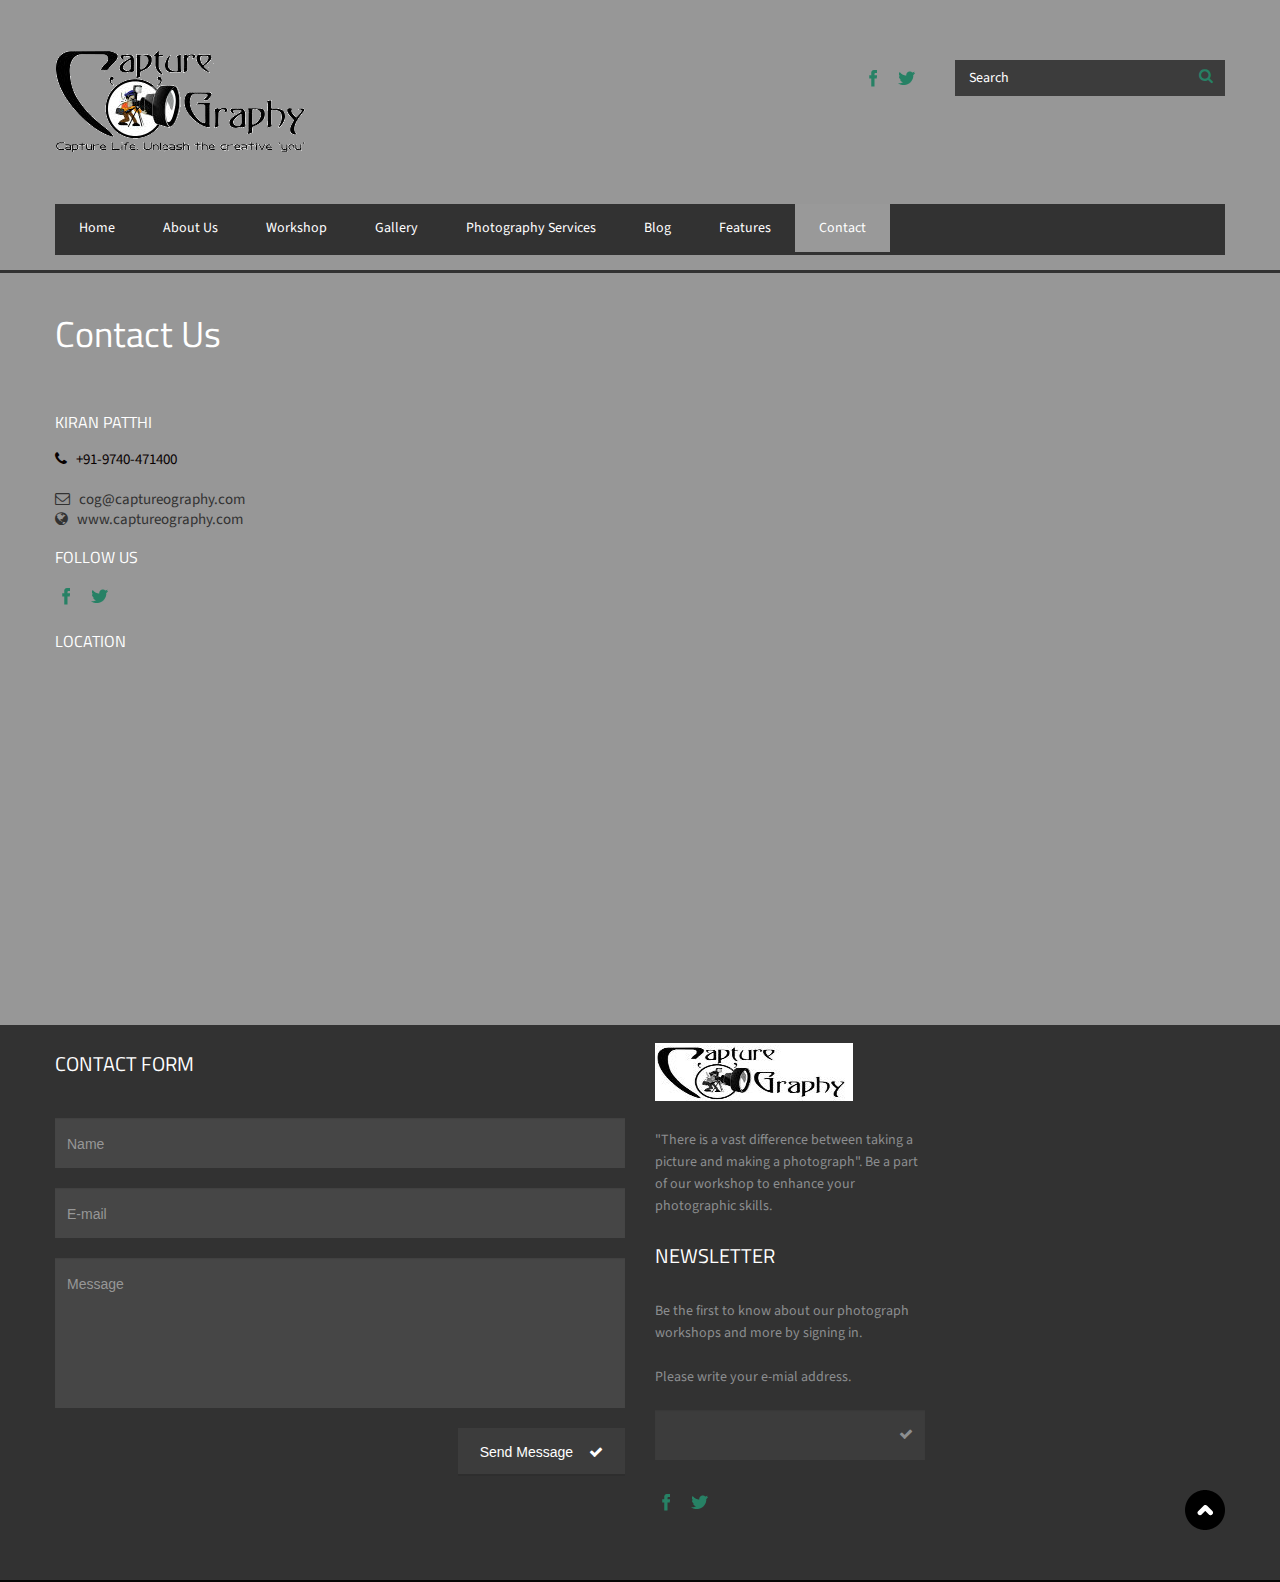
<file: contact.html>
<!DOCTYPE html>
<!--[if lt IE 7 ]><html class="ie ie6" lang="en"> <![endif]-->
<!--[if IE 7 ]><html class="ie ie7" lang="en"> <![endif]-->
<!--[if IE 8 ]><html class="ie ie8" lang="en"> <![endif]-->
<!--[if (gte IE 9)|!(IE)]><!--><html class="not-ie" lang="en"> <!--<![endif]-->
<head>
	<!-- Basic Meta Tags -->
  <meta charset="utf-8">
  <title>Capture O'graphy</title>
	<meta name="description" content="Capture O'graphy">
	<meta name="keywords" content="Capture O'graphy">
  <meta name="viewport" content="width=device-width, initial-scale=1.0">
  <!--[if (gte IE 9)|!(IE)]>
    <meta http-equiv="X-UA-Compatible" content="IE=edge">
    <meta http-equiv="Content-Type" content="text/html;charset=utf-8">
  <![endif]--> 

  <!-- Favicon -->
  <link href="img/favicon.png" rel="icon" type="image/png">

  <!-- Styles -->
  <link href="css/styles.css" rel="stylesheet">
  <link href="css/lightbox.css" rel="stylesheet">  
  <link href="css/bootstrap-override.css" rel="stylesheet">

  <!-- Font Avesome Styles -->
  <link href="css/font-awesome/font-awesome.css" rel="stylesheet">
	<!--[if IE 7]>
		<link href="css/font-awesome/font-awesome-ie7.min.css" rel="stylesheet">
	<![endif]-->

  <!-- FlexSlider Style -->
  <link rel="stylesheet" href="css/flexslider.css" type="text/css" media="screen">

  <!-- Web Fonts -->
  <link href='http://fonts.googleapis.com/css?family=Source+Sans+Pro:400,700,400italic,700italic' rel='stylesheet' type='text/css'>
  <link href="http://fonts.googleapis.com/css?family=Titillium+Web:200,300,400,600,700" rel="stylesheet" type="text/css">

	<!-- Internet Explorer condition - HTML5 shim, for IE6-8 support of HTML5 elements -->
	<!--[if lt IE 9]>
		<script src="http://html5shim.googlecode.com/svn/trunk/html5.js"></script>
	<![endif]-->   

</head>       
<body>
  <!-- Header -->
  <header id="header">
    <div class="container">

      <div class="row space40"></div>

      <div class="row">
        <!-- Logo Container -->
        <div class="span4 logo">
          <a href="index.html">
            <!-- Logo Image -->
            <img src="img/logo-header.png" alt="">
          </a>
        </div>
        <!-- Logo Container End -->
        
        <!-- Social Icons -->
        <div class="span5 hidden-phone">
          <div class="social-top">
            <a href="https://www.facebook.com/Captureography.COG" target="_blank" class="social-network sn2 facebook"></a>
            <a href="https://twitter.com/captureography" target="_blank" class="social-network sn2 twitter"></a>
          </div>
        </div>
        <!-- Social Icons End -->
        
        <!-- Search Box -->
        <div class="span3">
          <!-- Search Container -->
          <div class="search-box search-top">
            <!-- Search Icon -->
            <a href="#" class="search-icon"><i class="icon-search"></i></a>
            <!-- Search Input -->
            <input class="search" name="" value="Search">
          </div>
          <!-- Search Container End -->           
        </div>
        <!-- Search Box End -->
      </div>

      <div class="row space20"></div>

      <div class="row">
        <div class="span12">
          <div class="row space20"></div>
          <nav class="navbar">
            <!-- Menu -->
            <ul class="nav">
              <li><a href="index.html" title="">Home</a></li>
              <li><a href="about-us.html" title="">About Us</a></li>                
              <li><a href="services.html" title="">Workshop</a></li>   
              <li><a href="portfolio.html" title="">Gallery</a></li>       
              <li><a href="photographyservices.html" title="">Photography Services</a></li>       
              <li><a href="blog.html" title="">Blog</a>
                <!-- Submenu -->
  							<ul>
                  <li><a href="blog-detail.html" title="">Blog Detail</a></li>
  							</ul>
                <!-- End Submenu -->  
              </li> 
              <li><a href="components.html" title="">Features</a>
                <!-- Submenu -->
  							<ul>
                  <li><a href="components.html" title="">Components</a></li>
                  <li><a href="pricing-table.html" title="">Pricing Table</a></li>
                  <li><a href="icons.html" title="">Icons</a></li>
  								<li><a href="grid-system.html" title="">Grid System</a></li>
  							</ul>
                <!-- End Submenu -->                  
              </li>
              <li class="active"><a href="contact.html" title="">Contact</a></li> 
            </ul>
          </nav>
          <div class="row space15 hidden-phone"></div>
        </div>

      </div>  

   </div> 
  </header>
  <!-- Header End -->

  <!-- Content -->
  <div id="content">
    <div class="container">
      
      <h1>Contact Us</h1>

        <div class="row">
          <div class="span4">
            <h4>Kiran Patthi</h4>
            <i class="icon-phone"></i>&nbsp;&nbsp; +91-9740-471400<br>
            <br>
            <a href="mailto:cog@captureography.com"><i class="icon-envelope"></i>&nbsp;&nbsp; cog@captureography.com</a><br>
            <a href="#" rel="external"><i class="icon-globe"></i>&nbsp;&nbsp; www.captureography.com</a><br>
            
            <h4>Follow Us</h4>
            <a href="https://www.facebook.com/Captureography.COG" target="_blank" class="social-network sn2 facebook"></a>
            <a href="https://twitter.com/captureography" target="_blank" class="social-network sn2 twitter"></a>
          </div> 
          
        </div>  

        <div class="row">
          <div class="span12">
            <h4>Location</h4>
            
              <iframe width="100%" height="350" frameborder="0" scrolling="no" marginheight="0" marginwidth="0" src="https://maps.google.com/maps?f=q&amp;source=embed&amp;hl=en&amp;geocode=&amp;q=Jai+Maruthi+Nagar,+Nandini+Layout,+Bangalore,+Karnataka,+India&amp;aq=0&amp;oq=Jai+Marut&amp;sll=41.117935,-77.604698&amp;sspn=4.989906,10.821533&amp;ie=UTF8&amp;hq=&amp;hnear=Jai+Maruthi+Nagar,+Nandini+Layout,+Bangalore,+Bangalore+Urban,+Karnataka,+India&amp;t=m&amp;z=14&amp;ll=13.007287,77.532563&amp;output=embed"></iframe><br />
          </div> 
        </div> 
     
   </div>
  </div>
  <!-- Content End -->

  <!-- Footer -->
  <footer id="footer">
    <div class="container">

     <div class="row">
        <div class="span6">
        <h3>CONTACT FORM</h3>
        <div>  
    
          <form class="form-main" name="ajax-form" id="ajax-form" action="php/mail-it.php" method="post">
            <div id="ajaxsuccess">E-mail was successfully sent.</div> 
            <div class="error" id="err-name">Please enter name</div>
            <input name="name" id="name" type="text" value="Name" onfocus="if(this.value == 'Name') this.value='';" onblur="if(this.value == '') this.value='Name';">
            
            <div class="error" id="err-email">Please enter e-mail</div>
		        <div class="error" id="err-emailvld">E-mail is not a valid format</div>
            <input  name="email" id="email" type="text" value="E-mail" onfocus="if(this.value == 'E-mail') this.value='';" onblur="if(this.value == '') this.value='E-mail';">

            <div class="error" id="err-message">Please enter message</div>
            <textarea  name="message" id="message" onfocus="if(this.value == 'Message') this.value='';" onblur="if(this.value == '') this.value='Message';">Message</textarea><br>
            <div>
            	<div class="error" id="err-form">There was a problem validating the form please check!</div>
            	<div class="error" id="err-timedout">The connection to the server timed out!</div>
            	<div class="error" id="err-state"></div>
            </div>
            <button id="send" class="btn btn-gray f-right">Send Message <i class="icon-ok"></i></button>
          </form>

        </div>
          
        </div>
       
        <div class="span3">
          <div class="logo-footer">
            <a href="index.html"><img src="img/logo-footer.png" alt=""></a>
          </div>
          "There is a vast difference between taking a picture and making a photograph".
            Be a part of our workshop to enhance your photographic skills.

          <h3>NEWSLETTER</h3>
           Be the first to know about our photograph workshops and more by signing in.
          <br><br>
          Please write your e-mial address.
          <br><br>
    
          <!-- Newsletter -->
          <div class="newsletter-container">
            <form action="#" id="nlForm" method="post">
                <input class="newsletter" type="text" name="nlemail" id="nlemail" value="">
                <div id="submit" class="newsletter-button" onclick="document.myform.submit()"><i class="icon-ok"></i></div>                
            </form> 
            <div id="nlmessage" style="display: none;"></div>
            <div id="nlwaiting" style="display: none;">
              <img src="img/ajax-loader.gif" title="Loader" alt="Loader">
            </div>
          </div>        
          <!-- Newsletter End-->

        </div>
        
        <div class="span5 social-footer">  
          <a href="https://www.facebook.com/Captureography.COG" target="_blank" class="social-network sn2 facebook"></a>
            <a href="https://twitter.com/captureography" target="_blank" class="social-network sn2 twitter"></a>
        </div>
          
        <div class="span1 social-footer">
          <a id="back-to-the-top">
            <div class="back-top"></div>
          </a>      
        </div>
               
      </div>
      
    </div>
      
    <div class="row space50"></div>
  
  </footer>
  <!-- Footer End -->

  <!-- JavaScripts -->
  <script type="text/javascript" src="js/jquery-1.8.3.min.js"></script> 
	<script type="text/javascript" src="js/bootstrap.min.js"></script>  
	<script type="text/javascript" src="js/functions.js"></script>
	<script type="text/javascript" src="js/jquery.isotope.min.js"></script>
  <script type="text/javascript" defer src="js/jquery.flexslider.js"></script>
  <script type="text/javascript" src="js/lightbox.js"></script>
  
</body>
</html>
</file>
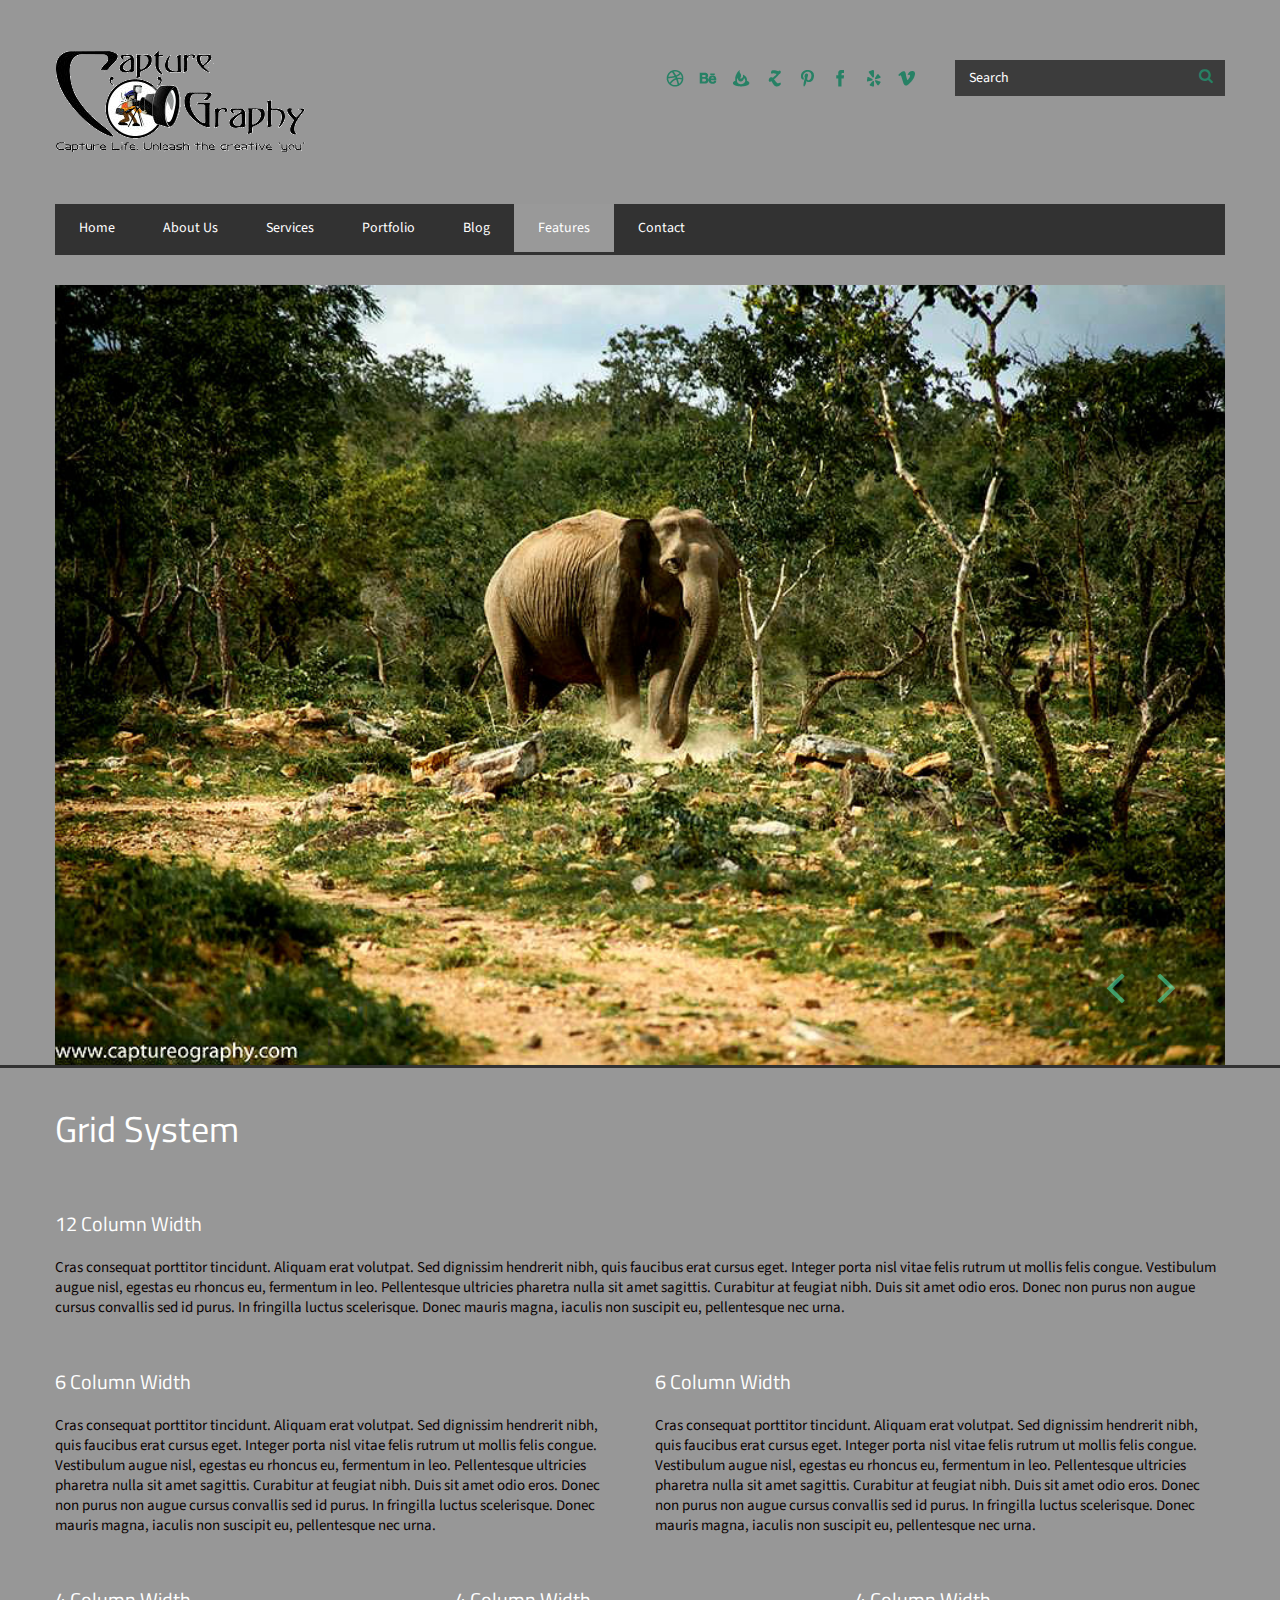
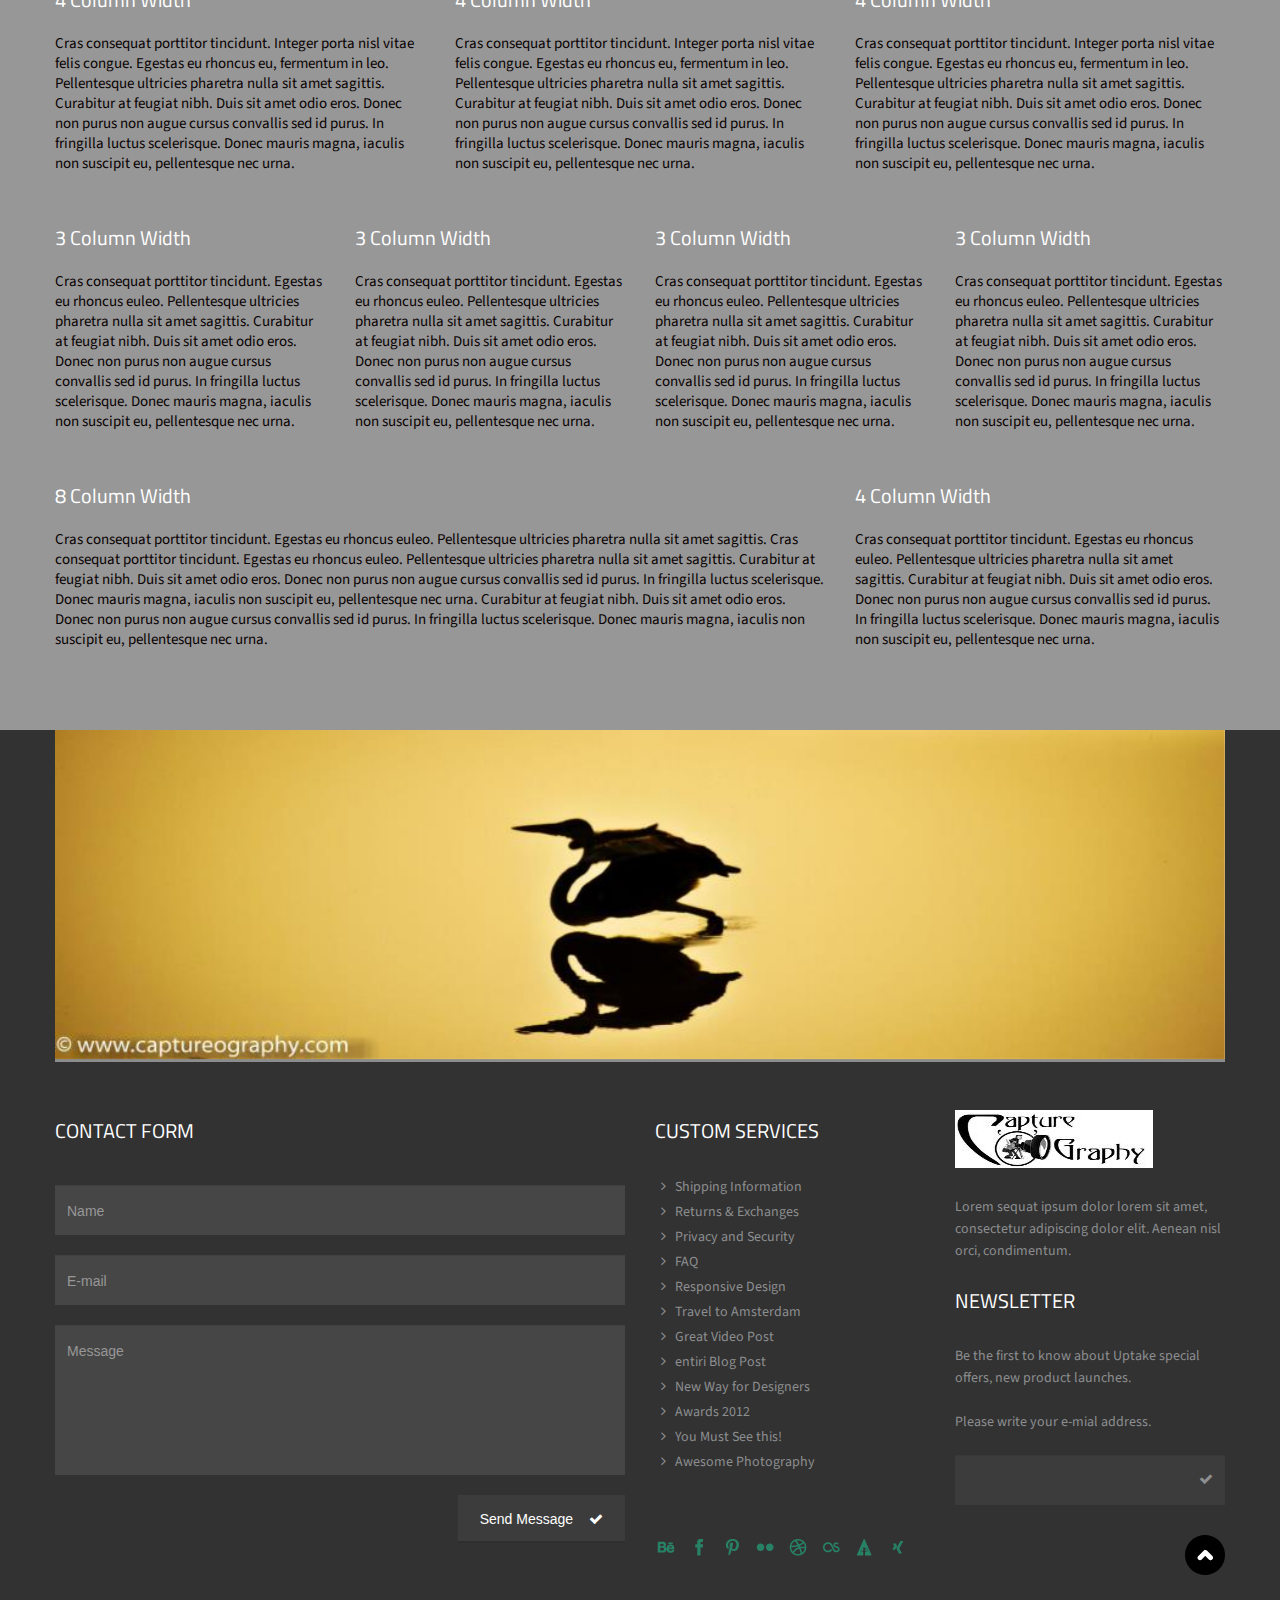
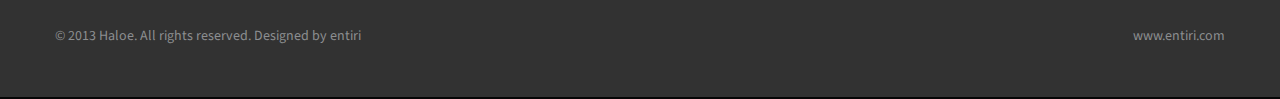
<file: grid-system.html>
<!DOCTYPE html>
<!--[if lt IE 7 ]><html class="ie ie6" lang="en"> <![endif]-->
<!--[if IE 7 ]><html class="ie ie7" lang="en"> <![endif]-->
<!--[if IE 8 ]><html class="ie ie8" lang="en"> <![endif]-->
<!--[if (gte IE 9)|!(IE)]><!--><html class="not-ie" lang="en"> <!--<![endif]-->
<head>
	<!-- Basic Meta Tags -->
  <meta charset="utf-8">
  <title>Capture O'graphy</title>
	<meta name="description" content="Capture O'graphy">
	<meta name="keywords" content="Capture O'graphy">
  <meta name="viewport" content="width=device-width, initial-scale=1.0">
  <!--[if (gte IE 9)|!(IE)]>
    <meta http-equiv="X-UA-Compatible" content="IE=edge">
    <meta http-equiv="Content-Type" content="text/html;charset=utf-8">
  <![endif]--> 

  <!-- Favicon -->
  <link href="img/favicon.png" rel="icon" type="image/png">

  <!-- Styles -->
  <link href="css/styles.css" rel="stylesheet">
  <link href="css/lightbox.css" rel="stylesheet">  
  <link href="css/bootstrap-override.css" rel="stylesheet">

  <!-- Font Avesome Styles -->
  <link href="css/font-awesome/font-awesome.css" rel="stylesheet">
	<!--[if IE 7]>
		<link href="css/font-awesome/font-awesome-ie7.min.css" rel="stylesheet">
	<![endif]-->

  <!-- FlexSlider Style -->
  <link rel="stylesheet" href="css/flexslider.css" type="text/css" media="screen">

  <!-- Web Fonts -->
  <link href='http://fonts.googleapis.com/css?family=Source+Sans+Pro:400,700,400italic,700italic' rel='stylesheet' type='text/css'>
  <link href="http://fonts.googleapis.com/css?family=Titillium+Web:200,300,400,600,700" rel="stylesheet" type="text/css">

	<!-- Internet Explorer condition - HTML5 shim, for IE6-8 support of HTML5 elements -->
	<!--[if lt IE 9]>
		<script src="http://html5shim.googlecode.com/svn/trunk/html5.js"></script>
	<![endif]-->   

</head>       
<body>
  <!-- Header -->
  <header id="header">
    <div class="container">

      <div class="row space40"></div>

      <div class="row">
        <!-- Logo Container -->
        <div class="span4 logo">
          <a href="index.html">
            <!-- Logo Image -->
            <img src="img/logo-header.png" alt="">
          </a>
        </div>
        <!-- Logo Container End -->
        
        <!-- Social Icons -->
        <div class="span5 hidden-phone">
          <div class="social-top">
            <a href="#" class="social-network sn2 dribbble"></a>
            <a href="#" class="social-network sn2 behance"></a>
            <a href="#" class="social-network sn2 feedburner"></a>
            <a href="#" class="social-network sn2 zerply"></a>
            <a href="#" class="social-network sn2 pinterest"></a>
            <a href="#" class="social-network sn2 facebook"></a>
            <a href="#" class="social-network sn2 yelp"></a>
            <a href="#" class="social-network sn2 vimeo"></a>
          </div>
        </div>
        <!-- Social Icons End -->
        
        <!-- Search Box -->
        <div class="span3">
          <!-- Search Container -->
          <div class="search-box search-top">
            <!-- Search Icon -->
            <a href="#" class="search-icon"><i class="icon-search"></i></a>
            <!-- Search Input -->
            <input class="search" name="" value="Search">
          </div>
          <!-- Search Container End -->           
        </div>
        <!-- Search Box End -->
      </div>

      <div class="row space20"></div>

      <div class="row">
        <div class="span12">
          <div class="row space20"></div>
          <nav class="navbar">
            <!-- Menu -->
            <ul class="nav">
              <li><a href="index.html" title="">Home</a></li>
              <li><a href="about-us.html" title="">About Us</a></li>                
              <li><a href="services.html" title="">Services</a></li>   
              <li><a href="portfolio.html" title="">Portfolio</a></li>       
              <li><a href="blog.html" title="">Blog</a>
                <!-- Submenu -->
  							<ul>
                  <li><a href="blog-detail.html" title="">Blog Detail</a></li>
  							</ul>
                <!-- End Submenu -->  
              </li> 
              <li class="active"><a href="components.html" title="">Features</a>
                <!-- Submenu -->
  							<ul>
                  <li><a href="components.html" title="">Components</a></li>
                  <li><a href="pricing-table.html" title="">Pricing Table</a></li>
                  <li><a href="icons.html" title="">Icons</a></li>
  								<li><a href="grid-system.html" title="">Grid System</a></li>
  							</ul>
                <!-- End Submenu -->                  
              </li>
              <li><a href="contact.html" title="">Contact</a></li> 
            </ul>
          </nav>
          <div class="row space15 hidden-phone"></div>
        </div>

      </div>  

      <div class="space15"></div>

      <div class="row">
        <div class="span12">  
          <!-- Slider -->   
          <div class="slider1 flexslider">
            <ul class="slides">
              <li>
    	    	    <img src="img/slider/1.jpg" alt="">
    	    		</li>
    	    		<li>
    	    	    <img src="img/slider/2.png" alt="">
    	    		</li>

            </ul>
          </div>     
          <!-- Slider End -->
        </div>
      </div>
  </div> 
  </header>
  <!-- Header End -->

  <!-- Content -->
  <div id="content">
    <div class="container">

      <div class="row">
        <div class="span12">
          <h1>Grid System</h1>
        </div>
      </div>
      
      <div class="row">
        <div class="span12">
        <h3>12 Column Width</h3>
          Cras consequat porttitor tincidunt. Aliquam erat volutpat. Sed dignissim hendrerit nibh, quis faucibus erat cursus eget. Integer porta nisl vitae felis rutrum ut mollis felis congue. Vestibulum augue nisl, egestas eu rhoncus eu, fermentum in leo. Pellentesque ultricies pharetra nulla sit amet sagittis. Curabitur at feugiat nibh. Duis sit amet odio eros. Donec non purus non augue cursus convallis sed id purus. In fringilla luctus scelerisque. Donec mauris magna, iaculis non suscipit eu, pellentesque nec urna.
        </div>
      </div>

      <div class="space30"></div>

      <div class="row">
        <div class="span6">
        <h3>6 Column Width</h3>
          Cras consequat porttitor tincidunt. Aliquam erat volutpat. Sed dignissim hendrerit nibh, quis faucibus erat cursus eget. Integer porta nisl vitae felis rutrum ut mollis felis congue. Vestibulum augue nisl, egestas eu rhoncus eu, fermentum in leo. Pellentesque ultricies pharetra nulla sit amet sagittis. Curabitur at feugiat nibh. Duis sit amet odio eros. Donec non purus non augue cursus convallis sed id purus. In fringilla luctus scelerisque. Donec mauris magna, iaculis non suscipit eu, pellentesque nec urna.
        </div>
        <div class="span6">
           <h3>6 Column Width</h3>
          Cras consequat porttitor tincidunt. Aliquam erat volutpat. Sed dignissim hendrerit nibh, quis faucibus erat cursus eget. Integer porta nisl vitae felis rutrum ut mollis felis congue. Vestibulum augue nisl, egestas eu rhoncus eu, fermentum in leo. Pellentesque ultricies pharetra nulla sit amet sagittis. Curabitur at feugiat nibh. Duis sit amet odio eros. Donec non purus non augue cursus convallis sed id purus. In fringilla luctus scelerisque. Donec mauris magna, iaculis non suscipit eu, pellentesque nec urna.
        </div>
      </div>  

      <div class="space30"></div>
         
      <div class="row">
        <div class="span4">
          <h3>4 Column Width</h3>
          Cras consequat porttitor tincidunt. Integer porta nisl vitae  felis congue. Egestas eu rhoncus eu, fermentum in leo. Pellentesque ultricies pharetra nulla sit amet sagittis. Curabitur at feugiat nibh. Duis sit amet odio eros. Donec non purus non augue cursus convallis sed id purus. In fringilla luctus scelerisque. Donec mauris magna, iaculis non suscipit eu, pellentesque nec urna.
        </div>
        <div class="span4">
          <h3>4 Column Width</h3>
          Cras consequat porttitor tincidunt. Integer porta nisl vitae  felis congue. Egestas eu rhoncus eu, fermentum in leo. Pellentesque ultricies pharetra nulla sit amet sagittis. Curabitur at feugiat nibh. Duis sit amet odio eros. Donec non purus non augue cursus convallis sed id purus. In fringilla luctus scelerisque. Donec mauris magna, iaculis non suscipit eu, pellentesque nec urna.
        </div>          
        <div class="span4">
          <h3>4 Column Width</h3>
          Cras consequat porttitor tincidunt. Integer porta nisl vitae  felis congue. Egestas eu rhoncus eu, fermentum in leo. Pellentesque ultricies pharetra nulla sit amet sagittis. Curabitur at feugiat nibh. Duis sit amet odio eros. Donec non purus non augue cursus convallis sed id purus. In fringilla luctus scelerisque. Donec mauris magna, iaculis non suscipit eu, pellentesque nec urna.
        </div>
      </div>   

      <div class="space30"></div>
          
      <div class="row">
        <div class="span3">
          <h3>3 Column Width</h3>
          Cras consequat porttitor tincidunt. Egestas eu rhoncus euleo. Pellentesque ultricies pharetra nulla sit amet sagittis. Curabitur at feugiat nibh. Duis sit amet odio eros. Donec non purus non augue cursus convallis sed id purus. In fringilla luctus scelerisque. Donec mauris magna, iaculis non suscipit eu, pellentesque nec urna.
        </div>
        <div class="span3">
          <h3>3 Column Width</h3>
          Cras consequat porttitor tincidunt. Egestas eu rhoncus euleo. Pellentesque ultricies pharetra nulla sit amet sagittis. Curabitur at feugiat nibh. Duis sit amet odio eros. Donec non purus non augue cursus convallis sed id purus. In fringilla luctus scelerisque. Donec mauris magna, iaculis non suscipit eu, pellentesque nec urna.
        </div>          
        <div class="span3">
          <h3>3 Column Width</h3>
          Cras consequat porttitor tincidunt. Egestas eu rhoncus euleo. Pellentesque ultricies pharetra nulla sit amet sagittis. Curabitur at feugiat nibh. Duis sit amet odio eros. Donec non purus non augue cursus convallis sed id purus. In fringilla luctus scelerisque. Donec mauris magna, iaculis non suscipit eu, pellentesque nec urna.
        </div>
        <div class="span3">
          <h3>3 Column Width</h3>
          Cras consequat porttitor tincidunt. Egestas eu rhoncus euleo. Pellentesque ultricies pharetra nulla sit amet sagittis. Curabitur at feugiat nibh. Duis sit amet odio eros. Donec non purus non augue cursus convallis sed id purus. In fringilla luctus scelerisque. Donec mauris magna, iaculis non suscipit eu, pellentesque nec urna.
        </div>
      </div>  
      
      <div class="space30"></div>
          
      <div class="row">
        <div class="span8">
          <h3>8 Column Width</h3>
          Cras consequat porttitor tincidunt. Egestas eu rhoncus euleo. Pellentesque ultricies pharetra nulla sit amet sagittis.             Cras consequat porttitor tincidunt. Egestas eu rhoncus euleo. Pellentesque ultricies pharetra nulla sit amet sagittis. Curabitur at feugiat nibh. Duis sit amet odio eros. Donec non purus non augue cursus convallis sed id purus. In fringilla luctus scelerisque. Donec mauris magna, iaculis non suscipit eu, pellentesque nec urna. Curabitur at feugiat nibh. Duis sit amet odio eros. Donec non purus non augue cursus convallis sed id purus. In fringilla luctus scelerisque. Donec mauris magna, iaculis non suscipit eu, pellentesque nec urna.
        </div>
        <div class="span4">
          <h3>4 Column Width</h3>
          Cras consequat porttitor tincidunt. Egestas eu rhoncus euleo. Pellentesque ultricies pharetra nulla sit amet sagittis. Curabitur at feugiat nibh. Duis sit amet odio eros. Donec non purus non augue cursus convallis sed id purus. In fringilla luctus scelerisque. Donec mauris magna, iaculis non suscipit eu, pellentesque nec urna.
        </div>          
      </div>                  
           
      <div class="row space80"></div>  

    </div>
  </div>
  <!-- Content End -->

  <!-- Footer -->
  <footer id="footer">
    <div class="container">

      <div class="row">
        <div class="span12">
          <!-- Slider -->   
          <div class="slider3 flexslider">
            <ul class="slides">
              <li>
    	    	    <img src="img/advertising/1.jpg" alt="">
    	    		</li>
    	    		<li>
    	    	    <img src="img/advertising/2.jpg" alt="">
    	    		</li>
    	    		<li>
    	    	    <img src="img/advertising/3.jpg" alt="">
    	    		</li>
            </ul>
          </div>     
          <!-- Slider End -->
        </div>
      </div>    
      
      <div class="row space30"></div>
        
      <div class="row">
        <div class="span6">
        <h3>CONTACT FORM</h3>
        <div>  
    
          <form class="form-main" name="ajax-form" id="ajax-form" action="php/mail-it.php" method="post">
            <div id="ajaxsuccess">E-mail was successfully sent.</div> 
            <div class="error" id="err-name">Please enter name</div>
            <input name="name" id="name" type="text" value="Name" onfocus="if(this.value == 'Name') this.value='';" onblur="if(this.value == '') this.value='Name';">
            
            <div class="error" id="err-email">Please enter e-mail</div>
		        <div class="error" id="err-emailvld">E-mail is not a valid format</div>
            <input  name="email" id="email" type="text" value="E-mail" onfocus="if(this.value == 'E-mail') this.value='';" onblur="if(this.value == '') this.value='E-mail';">

            <div class="error" id="err-message">Please enter message</div>
            <textarea  name="message" id="message" onfocus="if(this.value == 'Message') this.value='';" onblur="if(this.value == '') this.value='Message';">Message</textarea><br>
            <div>
            	<div class="error" id="err-form">There was a problem validating the form please check!</div>
            	<div class="error" id="err-timedout">The connection to the server timed out!</div>
            	<div class="error" id="err-state"></div>
            </div>
            <button id="send" class="btn btn-gray f-right">Send Message <i class="icon-ok"></i></button>
          </form>

        </div>
          
        </div>
        <div class="span3">
          
          <h3>CUSTOM SERVICES</h3>
          <ul>   
            <li><a href="#"><i class="icon-angle-right"></i>Shipping Information</a></li>
            <li><a href="#"><i class="icon-angle-right"></i>Returns & Exchanges</a></li>
            <li><a href="#"><i class="icon-angle-right"></i>Privacy and Security</a></li>
            <li><a href="#"><i class="icon-angle-right"></i>FAQ</a></li>
            <li><a href="#"><i class="icon-angle-right"></i>Responsive Design</a></li>
            <li><a href="#"><i class="icon-angle-right"></i>Travel to Amsterdam</a></li>
            <li><a href="#"><i class="icon-angle-right"></i>Great Video Post</a></li>
            <li><a href="#"><i class="icon-angle-right"></i>entiri Blog Post</a></li>
            <li><a href="#"><i class="icon-angle-right"></i>New Way for Designers</a></li>
            <li><a href="#"><i class="icon-angle-right"></i>Awards 2012</a></li>
            <li><a href="#"><i class="icon-angle-right"></i>You Must See this!</a></li>
            <li><a href="#"><i class="icon-angle-right"></i>Awesome Photography</a></li>
         </ul>
        </div>
        <div class="span3">
          <div class="logo-footer">
            <a href="index.html"><img src="img/logo-footer.png" alt=""></a>
          </div>
          Lorem sequat ipsum dolor lorem sit amet, consectetur adipiscing dolor elit. Aenean nisl orci, condimentum. 

          <h3>NEWSLETTER</h3>
          Be the first to know about Uptake special offers, new product launches.
          <br><br>
          Please write your e-mial address.
          <br><br>
    
          <!-- Newsletter -->
          <div class="newsletter-container">
            <form action="#" id="nlForm" method="post">
                <input class="newsletter" type="text" name="nlemail" id="nlemail" value="">
                <div id="submit" class="newsletter-button" onclick="document.myform.submit()"><i class="icon-ok"></i></div>                
            </form> 
            <div id="nlmessage" style="display: none;"></div>
            <div id="nlwaiting" style="display: none;">
              <img src="img/ajax-loader.gif" title="Loader" alt="Loader">
            </div>
          </div>        
          <!-- Newsletter End-->

        </div>
        
        <div class="span5 social-footer">  
          <a href="#" class="social-network sn2 behance"></a>
          <a href="#" class="social-network sn2 facebook"></a>
          <a href="#" class="social-network sn2 pinterest"></a>
          <a href="#" class="social-network sn2 flickr"></a>
          <a href="#" class="social-network sn2 dribbble"></a>
          <a href="#" class="social-network sn2 lastfm"></a>
          <a href="#" class="social-network sn2 forrst"></a>
          <a href="#" class="social-network sn2 xing"></a>  
        </div>
          
        <div class="span1 social-footer">
          <a id="back-to-the-top">
            <div class="back-top"></div>
          </a>      
        </div>
               
      </div>
      
      <div class="row space50"></div>
      <div class="row">
        <div class="span6">
            &copy; 2013 Haloe. All rights reserved. Designed by <a href="http://www.entiri.com" rel="external" class="white">entiri</a><br> 
        </div>
        <div class="span6 right">
          <a href="http://www.entiri.com" rel="external">www.entiri.com</a>
        </div>
      </div>

    </div>
      
    <div class="row space50"></div>
  
  </footer>
  <!-- Footer End -->

  <!-- JavaScripts -->
  <script type="text/javascript" src="js/jquery-1.8.3.min.js"></script> 
	<script type="text/javascript" src="js/bootstrap.min.js"></script>  
	<script type="text/javascript" src="js/functions.js"></script>
	<script type="text/javascript" src="js/jquery.isotope.min.js"></script>
  <script type="text/javascript" defer src="js/jquery.flexslider.js"></script>
  <script type="text/javascript" src="js/lightbox.js"></script>
  
</body>
</html>
</file>
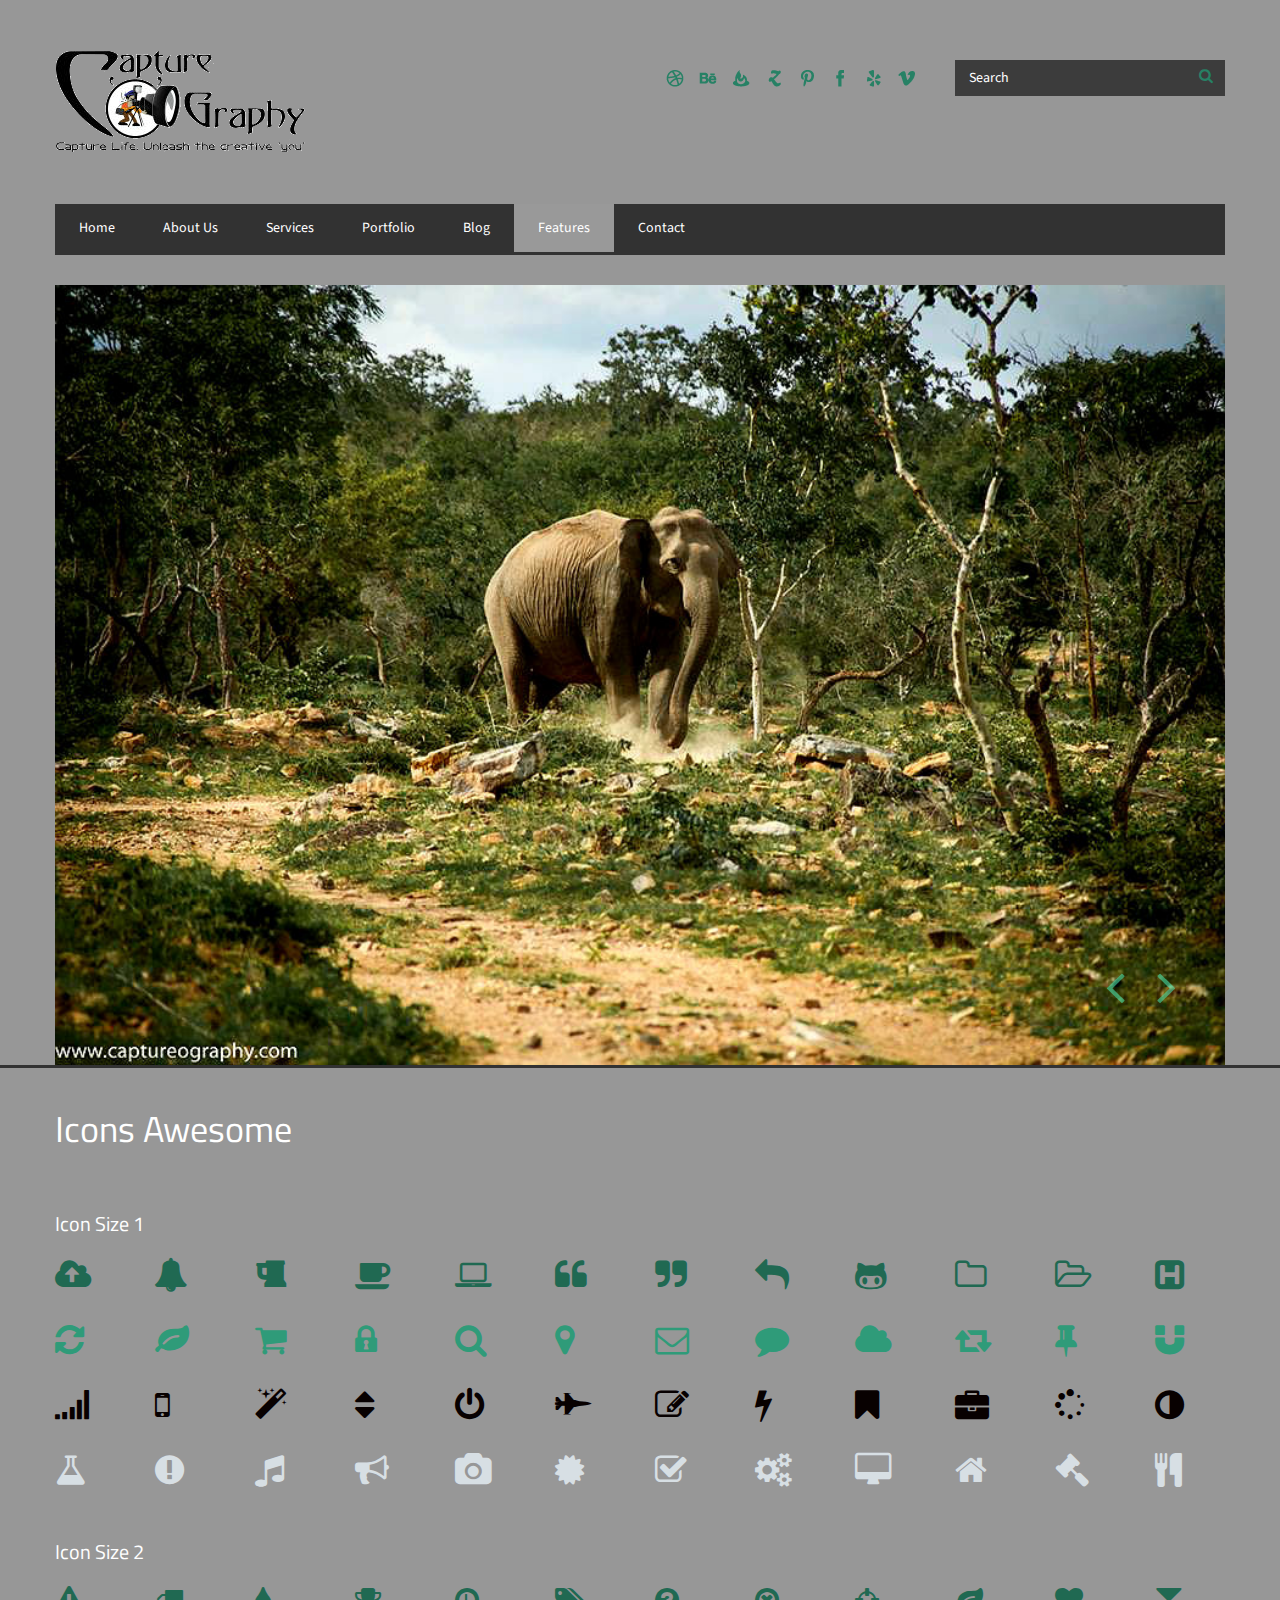
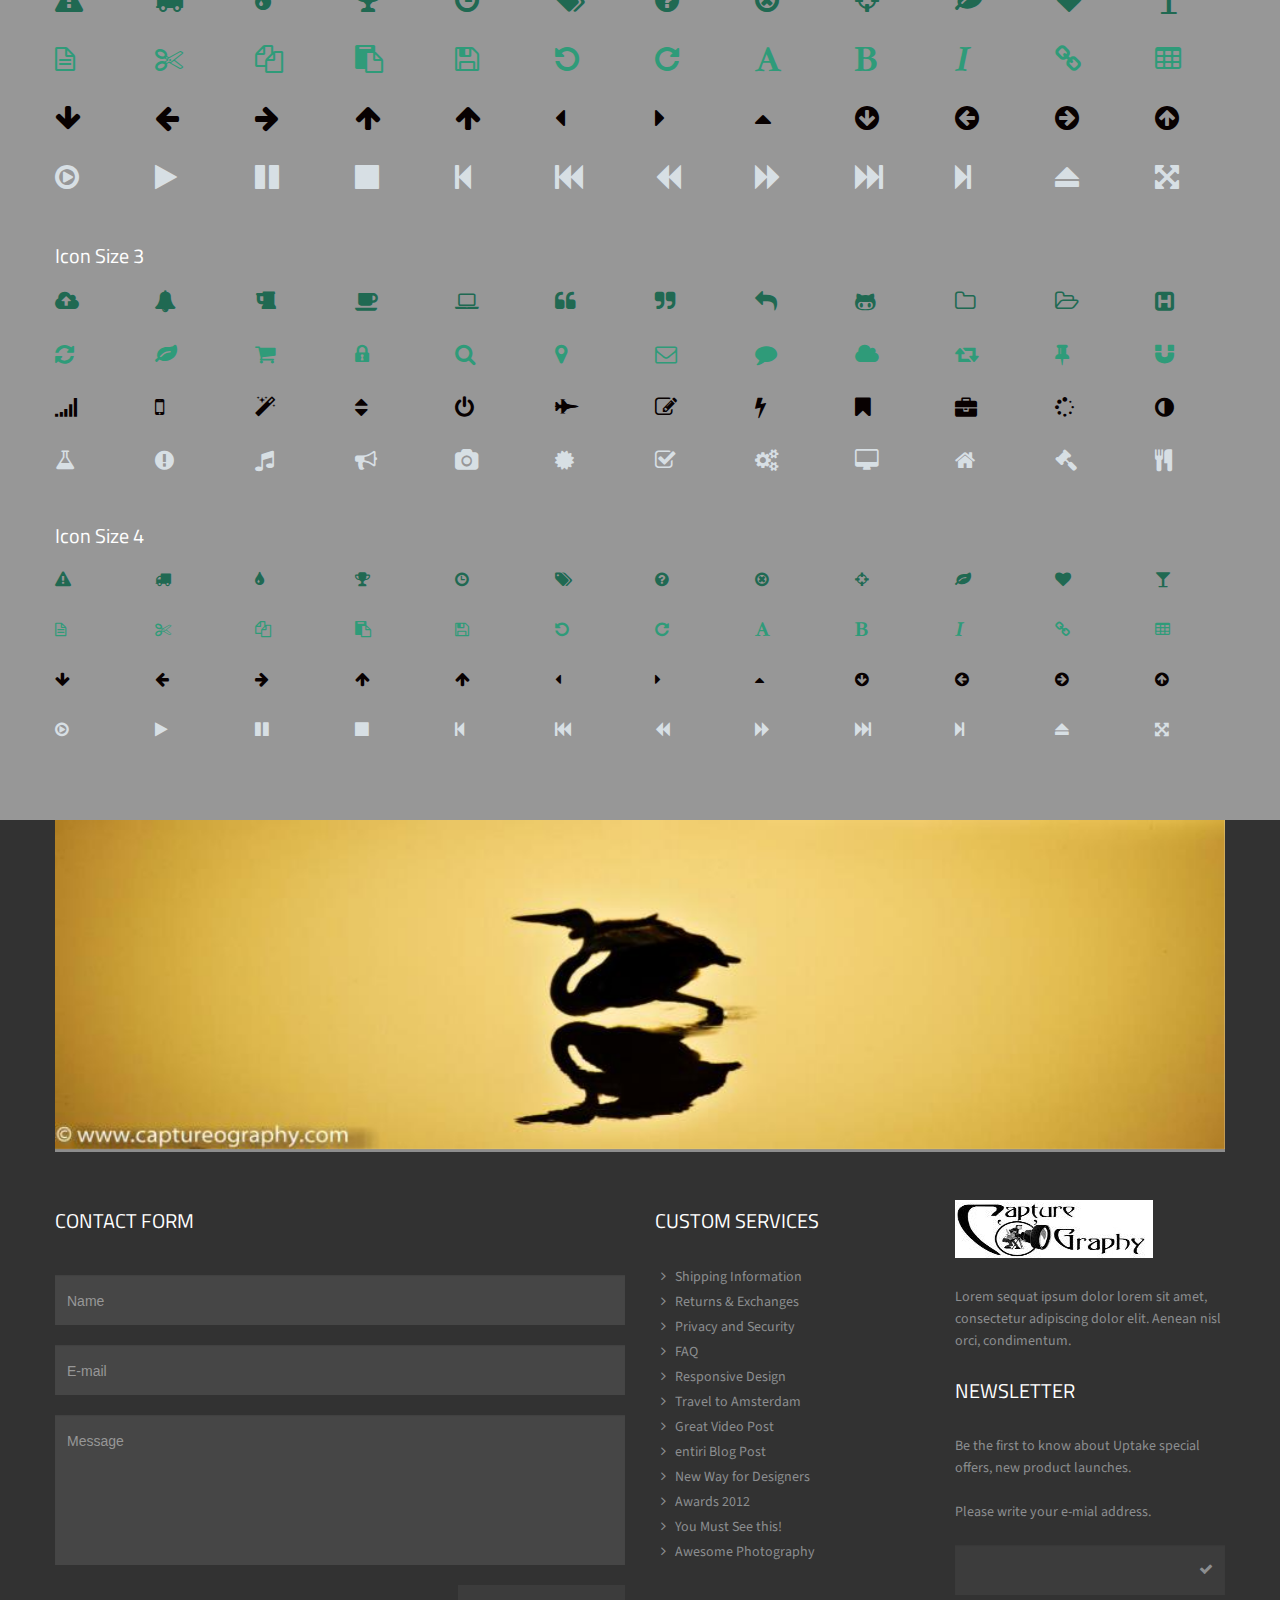
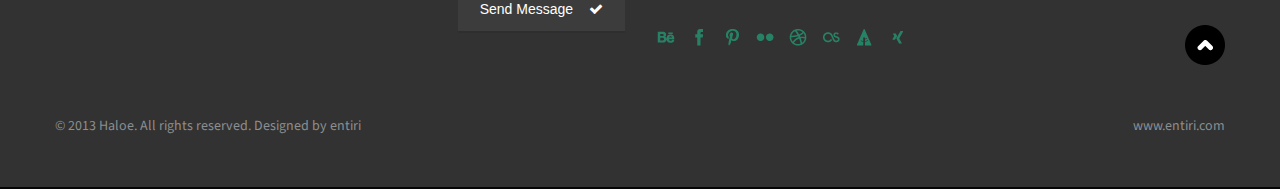
<file: icons.html>
<!DOCTYPE html>
<!--[if lt IE 7 ]><html class="ie ie6" lang="en"> <![endif]-->
<!--[if IE 7 ]><html class="ie ie7" lang="en"> <![endif]-->
<!--[if IE 8 ]><html class="ie ie8" lang="en"> <![endif]-->
<!--[if (gte IE 9)|!(IE)]><!--><html class="not-ie" lang="en"> <!--<![endif]-->
<head>
	<!-- Basic Meta Tags -->
  <meta charset="utf-8">
  <title>Capture O'graphy</title>
	<meta name="description" content="Capture O'graphy">
	<meta name="keywords" content="Capture O'graphy">
  <meta name="viewport" content="width=device-width, initial-scale=1.0">
  <!--[if (gte IE 9)|!(IE)]>
    <meta http-equiv="X-UA-Compatible" content="IE=edge">
    <meta http-equiv="Content-Type" content="text/html;charset=utf-8">
  <![endif]--> 

  <!-- Favicon -->
  <link href="img/favicon.png" rel="icon" type="image/png">

  <!-- Styles -->
  <link href="css/styles.css" rel="stylesheet">
  <link href="css/lightbox.css" rel="stylesheet">  
  <link href="css/bootstrap-override.css" rel="stylesheet">

  <!-- Font Avesome Styles -->
  <link href="css/font-awesome/font-awesome.css" rel="stylesheet">
	<!--[if IE 7]>
		<link href="css/font-awesome/font-awesome-ie7.min.css" rel="stylesheet">
	<![endif]-->

  <!-- FlexSlider Style -->
  <link rel="stylesheet" href="css/flexslider.css" type="text/css" media="screen">

  <!-- Web Fonts -->
  <link href='http://fonts.googleapis.com/css?family=Source+Sans+Pro:400,700,400italic,700italic' rel='stylesheet' type='text/css'>
  <link href="http://fonts.googleapis.com/css?family=Titillium+Web:200,300,400,600,700" rel="stylesheet" type="text/css">

	<!-- Internet Explorer condition - HTML5 shim, for IE6-8 support of HTML5 elements -->
	<!--[if lt IE 9]>
		<script src="http://html5shim.googlecode.com/svn/trunk/html5.js"></script>
	<![endif]-->   

</head>       
<body>
  <!-- Header -->
  <header id="header">
    <div class="container">

      <div class="row space40"></div>

      <div class="row">
        <!-- Logo Container -->
        <div class="span4 logo">
          <a href="index.html">
            <!-- Logo Image -->
            <img src="img/logo-header.png" alt="">
          </a>
        </div>
        <!-- Logo Container End -->
        
        <!-- Social Icons -->
        <div class="span5 hidden-phone">
          <div class="social-top">
            <a href="#" class="social-network sn2 dribbble"></a>
            <a href="#" class="social-network sn2 behance"></a>
            <a href="#" class="social-network sn2 feedburner"></a>
            <a href="#" class="social-network sn2 zerply"></a>
            <a href="#" class="social-network sn2 pinterest"></a>
            <a href="#" class="social-network sn2 facebook"></a>
            <a href="#" class="social-network sn2 yelp"></a>
            <a href="#" class="social-network sn2 vimeo"></a>
          </div>
        </div>
        <!-- Social Icons End -->
        
        <!-- Search Box -->
        <div class="span3">
          <!-- Search Container -->
          <div class="search-box search-top">
            <!-- Search Icon -->
            <a href="#" class="search-icon"><i class="icon-search"></i></a>
            <!-- Search Input -->
            <input class="search" name="" value="Search">
          </div>
          <!-- Search Container End -->           
        </div>
        <!-- Search Box End -->
      </div>

      <div class="row space20"></div>

      <div class="row">
        <div class="span12">
          <div class="row space20"></div>
          <nav class="navbar">
            <!-- Menu -->
            <ul class="nav">
              <li><a href="index.html" title="">Home</a></li>
              <li><a href="about-us.html" title="">About Us</a></li>                
              <li><a href="services.html" title="">Services</a></li>   
              <li><a href="portfolio.html" title="">Portfolio</a></li>       
              <li><a href="blog.html" title="">Blog</a>
                <!-- Submenu -->
  							<ul>
                  <li><a href="blog-detail.html" title="">Blog Detail</a></li>
  							</ul>
                <!-- End Submenu -->  
              </li> 
              <li class="active"><a href="components.html" title="">Features</a>
                <!-- Submenu -->
  							<ul>
                  <li><a href="components.html" title="">Components</a></li>
                  <li><a href="pricing-table.html" title="">Pricing Table</a></li>
                  <li><a href="icons.html" title="">Icons</a></li>
  								<li><a href="grid-system.html" title="">Grid System</a></li>
  							</ul>
                <!-- End Submenu -->                  
              </li>
              <li><a href="contact.html" title="">Contact</a></li> 
            </ul>
          </nav>
          <div class="row space15 hidden-phone"></div>
        </div>

      </div>  

      <div class="space15"></div>

      <div class="row">
        <div class="span12">  
          <!-- Slider -->   
          <div class="slider1 flexslider">
            <ul class="slides">
              <li>
    	    	    <img src="img/slider/1.jpg" alt="">
    	    		</li>
    	    		<li>
    	    	    <img src="img/slider/2.png" alt="">
    	    		</li>

            </ul>
          </div>     
          <!-- Slider End -->
        </div>
      </div>
  </div> 
  </header>
  <!-- Header End -->

  <!-- Content -->
  <div id="content">
    <div class="container">

      <div class="row">
        <div class="span12"> 
          <h1>Icons Awesome</h1>
        </div>
      </div>
      
      <div class="row">
        <div class="span12">
          <h3>Icon Size 1</h3>
        </div> 
      </div> 

      <div class="row icons-s1 green-dark">
        <div class="span1">
          <i class="icon-cloud-upload"></i>
        </div>
        <div class="span1">
          <i class="icon-bell-alt"></i>
        </div>
        <div class="span1">
          <i class="icon-beer"></i>
        </div>
        <div class="span1">
          <i class="icon-coffee"></i>
        </div>
        <div class="span1">
          <i class="icon-laptop"></i>
        </div>
        <div class="span1">
          <i class="icon-quote-left"></i>
        </div>
        <div class="span1">
          <i class="icon-quote-right"></i>
        </div>
        <div class="span1">
          <i class="icon-reply"></i>
        </div>
        <div class="span1">
          <i class="icon-github-alt"></i>
        </div>
        <div class="span1">
          <i class="icon-folder-close-alt"></i>
        </div>
        <div class="span1">
          <i class="icon-folder-open-alt"></i>
        </div>
        <div class="span1">
          <i class="icon-h-sign"></i>
        </div>
      </div>
      
      <div class="row space30"></div>  

      <div class="row icons-s1 green">
        <div class="span1">
          <i class="icon-refresh"></i>
        </div>
        <div class="span1">
          <i class="icon-leaf"></i>
        </div>
        <div class="span1">
          <i class="icon-shopping-cart"></i>
        </div>
        <div class="span1">
          <i class="icon-lock"></i>
        </div>
        <div class="span1">
          <i class="icon-search"></i>
        </div>
        <div class="span1">
          <i class="icon-map-marker"></i>
        </div>
        <div class="span1">
          <i class="icon-envelope"></i>
        </div>
        <div class="span1">
          <i class="icon-comment"></i>
        </div>
        <div class="span1">
          <i class="icon-cloud"></i>
        </div>
        <div class="span1">
          <i class="icon-retweet"></i>
        </div>
        <div class="span1">
          <i class="icon-pushpin"></i>
        </div>
        <div class="span1">
          <i class="icon-magnet"></i>
        </div>
      </div>
      
      <div class="row space30"></div>  

      <div class="row icons-s1">
        <div class="span1">
          <i class="icon-signal"></i>
        </div>
        <div class="span1">
          <i class="icon-mobile-phone"></i>
        </div>
        <div class="span1">
          <i class="icon-magic"></i>
        </div>
        <div class="span1">
          <i class="icon-sort"></i>
        </div>
        <div class="span1">
          <i class="icon-off"></i>
        </div>
        <div class="span1">
          <i class="icon-fighter-jet"></i>
        </div>
        <div class="span1">
          <i class="icon-edit"></i>
        </div>
        <div class="span1">
          <i class="icon-bolt"></i>
        </div>
        <div class="span1">
          <i class="icon-bookmark"></i>
        </div>
        <div class="span1">
          <i class="icon-briefcase"></i>
        </div>
        <div class="span1">
          <i class="icon-spinner"></i>
        </div>
        <div class="span1">
          <i class="icon-adjust"></i>
        </div>
      </div>
      
      <div class="row space30"></div>    
      
      <div class="row icons-s1 gray">
        <div class="span1">
          <i class="icon-beaker"></i>
        </div>
        <div class="span1">
          <i class="icon-exclamation-sign"></i>
        </div>
        <div class="span1">
          <i class="icon-music"></i>
        </div>
        <div class="span1">
          <i class="icon-bullhorn"></i>
        </div>
        <div class="span1">
          <i class="icon-camera"></i>
        </div>
        <div class="span1">
          <i class="icon-certificate"></i>
        </div>
        <div class="span1">
          <i class="icon-check"></i>
        </div>
        <div class="span1">
          <i class="icon-cogs"></i>
        </div>
        <div class="span1">
          <i class="icon-desktop"></i>
        </div>
        <div class="span1">
          <i class="icon-home"></i>
        </div>
        <div class="span1">
          <i class="icon-legal"></i>
        </div>
        <div class="span1">
          <i class="icon-food"></i>
        </div>
      </div>
      
      <div class="row space30"></div>    

      <div class="row">
        <div class="span12">
          <h3>Icon Size 2</h3>
        </div> 
      </div> 
      
      <div class="row icons-s2 green-dark">
        <div class="span1">
          <i class="icon-warning-sign"></i>
        </div>
        <div class="span1">
          <i class="icon-truck"></i>
        </div>
        <div class="span1">
          <i class="icon-tint"></i>
        </div>
        <div class="span1">
          <i class="icon-trophy"></i>
        </div>
        <div class="span1">
          <i class="icon-time"></i>
        </div>
        <div class="span1">
          <i class="icon-tags"></i>
        </div>
        <div class="span1">
          <i class="icon-question-sign"></i>
        </div>
        <div class="span1">
          <i class="icon-remove-circle"></i>
        </div>
        <div class="span1">
          <i class="icon-screenshot"></i>
        </div>
        <div class="span1">
          <i class="icon-leaf"></i>
        </div>
        <div class="span1">
          <i class="icon-heart"></i>
        </div>
        <div class="span1">
          <i class="icon-glass"></i>
        </div>
      </div>
      
      <div class="row space30"></div>  

      <div class="row icons-s2 green">
        <div class="span1">
          <i class="icon-file-alt"></i>
        </div>
        <div class="span1">
          <i class="icon-cut"></i>
        </div>
        <div class="span1">
          <i class="icon-copy"></i>
        </div>
        <div class="span1">
          <i class="icon-paste"></i>
        </div>
        <div class="span1">
          <i class="icon-save"></i>
        </div>
        <div class="span1">
          <i class="icon-undo"></i>
        </div>
        <div class="span1">
          <i class="icon-repeat"></i>
        </div>
        <div class="span1">
          <i class="icon-font"></i>
        </div>
        <div class="span1">
          <i class="icon-bold"></i>
        </div>
        <div class="span1">
          <i class="icon-italic"></i>
        </div>
        <div class="span1">
          <i class="icon-link"></i>
        </div>
        <div class="span1">
          <i class="icon-table"></i>
        </div>
      </div>
      
      <div class="row space30"></div>  

      <div class="row icons-s2">
        <div class="span1">
          <i class="icon-arrow-down"></i>
        </div>
        <div class="span1">
          <i class="icon-arrow-left"></i>
        </div>
        <div class="span1">
          <i class="icon-arrow-right"></i>
        </div>
        <div class="span1">
          <i class="icon-arrow-up"></i>
        </div>
        <div class="span1">
          <i class="icon-arrow-up"></i>
        </div>
        <div class="span1">
          <i class="icon-caret-left"></i>
        </div>
        <div class="span1">
          <i class="icon-caret-right"></i>
        </div>
        <div class="span1">
          <i class="icon-caret-up"></i>
        </div>
        <div class="span1">
          <i class="icon-circle-arrow-down"></i>
        </div>
        <div class="span1">
          <i class="icon-circle-arrow-left"></i>
        </div>
        <div class="span1">
          <i class="icon-circle-arrow-right"></i>
        </div>
        <div class="span1">
          <i class="icon-circle-arrow-up"></i>
        </div>
      </div>
      
      <div class="row space30"></div>    
      
      <div class="row icons-s2 gray">
        <div class="span1">
          <i class="icon-play-circle"></i>
        </div>
        <div class="span1">
          <i class="icon-play"></i>
        </div>
        <div class="span1">
          <i class="icon-pause"></i>
        </div>
        <div class="span1">
          <i class="icon-stop"></i>
        </div>
        <div class="span1">
          <i class="icon-step-backward"></i>
        </div>
        <div class="span1">
          <i class="icon-fast-backward"></i>
        </div>
        <div class="span1">
          <i class="icon-backward"></i>
        </div>
        <div class="span1">
          <i class="icon-forward"></i>
        </div>
        <div class="span1">
          <i class="icon-fast-forward"></i>
        </div>
        <div class="span1">
          <i class="icon-step-forward"></i>
        </div>
        <div class="span1">
          <i class="icon-eject"></i>
        </div>
        <div class="span1">
          <i class="icon-fullscreen"></i>
        </div>
      </div>
      
      <div class="row space30"></div>    
      
      <div class="row">
        <div class="span12">
          <h3>Icon Size 3</h3>
        </div> 
      </div> 
      
      <div class="row icons-s3 green-dark">
        <div class="span1">
          <i class="icon-cloud-upload"></i>
        </div>
        <div class="span1">
          <i class="icon-bell-alt"></i>
        </div>
        <div class="span1">
          <i class="icon-beer"></i>
        </div>
        <div class="span1">
          <i class="icon-coffee"></i>
        </div>
        <div class="span1">
          <i class="icon-laptop"></i>
        </div>
        <div class="span1">
          <i class="icon-quote-left"></i>
        </div>
        <div class="span1">
          <i class="icon-quote-right"></i>
        </div>
        <div class="span1">
          <i class="icon-reply"></i>
        </div>
        <div class="span1">
          <i class="icon-github-alt"></i>
        </div>
        <div class="span1">
          <i class="icon-folder-close-alt"></i>
        </div>
        <div class="span1">
          <i class="icon-folder-open-alt"></i>
        </div>
        <div class="span1">
          <i class="icon-h-sign"></i>
        </div>
      </div>
      
      <div class="row space30"></div>  

      <div class="row icons-s3 green">
        <div class="span1">
          <i class="icon-refresh"></i>
        </div>
        <div class="span1">
          <i class="icon-leaf"></i>
        </div>
        <div class="span1">
          <i class="icon-shopping-cart"></i>
        </div>
        <div class="span1">
          <i class="icon-lock"></i>
        </div>
        <div class="span1">
          <i class="icon-search"></i>
        </div>
        <div class="span1">
          <i class="icon-map-marker"></i>
        </div>
        <div class="span1">
          <i class="icon-envelope"></i>
        </div>
        <div class="span1">
          <i class="icon-comment"></i>
        </div>
        <div class="span1">
          <i class="icon-cloud"></i>
        </div>
        <div class="span1">
          <i class="icon-retweet"></i>
        </div>
        <div class="span1">
          <i class="icon-pushpin"></i>
        </div>
        <div class="span1">
          <i class="icon-magnet"></i>
        </div>
      </div>
      
      <div class="row space30"></div>  

      <div class="row icons-s3">
        <div class="span1">
          <i class="icon-signal"></i>
        </div>
        <div class="span1">
          <i class="icon-mobile-phone"></i>
        </div>
        <div class="span1">
          <i class="icon-magic"></i>
        </div>
        <div class="span1">
          <i class="icon-sort"></i>
        </div>
        <div class="span1">
          <i class="icon-off"></i>
        </div>
        <div class="span1">
          <i class="icon-fighter-jet"></i>
        </div>
        <div class="span1">
          <i class="icon-edit"></i>
        </div>
        <div class="span1">
          <i class="icon-bolt"></i>
        </div>
        <div class="span1">
          <i class="icon-bookmark"></i>
        </div>
        <div class="span1">
          <i class="icon-briefcase"></i>
        </div>
        <div class="span1">
          <i class="icon-spinner"></i>
        </div>
        <div class="span1">
          <i class="icon-adjust"></i>
        </div>
      </div>
      
      <div class="row space30"></div>    
      
      <div class="row icons-s3 gray">
        <div class="span1">
          <i class="icon-beaker"></i>
        </div>
        <div class="span1">
          <i class="icon-exclamation-sign"></i>
        </div>
        <div class="span1">
          <i class="icon-music"></i>
        </div>
        <div class="span1">
          <i class="icon-bullhorn"></i>
        </div>
        <div class="span1">
          <i class="icon-camera"></i>
        </div>
        <div class="span1">
          <i class="icon-certificate"></i>
        </div>
        <div class="span1">
          <i class="icon-check"></i>
        </div>
        <div class="span1">
          <i class="icon-cogs"></i>
        </div>
        <div class="span1">
          <i class="icon-desktop"></i>
        </div>
        <div class="span1">
          <i class="icon-home"></i>
        </div>
        <div class="span1">
          <i class="icon-legal"></i>
        </div>
        <div class="span1">
          <i class="icon-food"></i>
        </div>
      </div>
      
      <div class="row space30"></div>    
      
      <div class="row">
        <div class="span12">
          <h3>Icon Size 4</h3>
        </div> 
      </div> 
      
      <div class="row icons-s4 green-dark">
        <div class="span1">
          <i class="icon-warning-sign"></i>
        </div>
        <div class="span1">
          <i class="icon-truck"></i>
        </div>
        <div class="span1">
          <i class="icon-tint"></i>
        </div>
        <div class="span1">
          <i class="icon-trophy"></i>
        </div>
        <div class="span1">
          <i class="icon-time"></i>
        </div>
        <div class="span1">
          <i class="icon-tags"></i>
        </div>
        <div class="span1">
          <i class="icon-question-sign"></i>
        </div>
        <div class="span1">
          <i class="icon-remove-circle"></i>
        </div>
        <div class="span1">
          <i class="icon-screenshot"></i>
        </div>
        <div class="span1">
          <i class="icon-leaf"></i>
        </div>
        <div class="span1">
          <i class="icon-heart"></i>
        </div>
        <div class="span1">
          <i class="icon-glass"></i>
        </div>
      </div>
      
      <div class="row space30"></div>  

      <div class="row icons-s4 green">
        <div class="span1">
          <i class="icon-file-alt"></i>
        </div>
        <div class="span1">
          <i class="icon-cut"></i>
        </div>
        <div class="span1">
          <i class="icon-copy"></i>
        </div>
        <div class="span1">
          <i class="icon-paste"></i>
        </div>
        <div class="span1">
          <i class="icon-save"></i>
        </div>
        <div class="span1">
          <i class="icon-undo"></i>
        </div>
        <div class="span1">
          <i class="icon-repeat"></i>
        </div>
        <div class="span1">
          <i class="icon-font"></i>
        </div>
        <div class="span1">
          <i class="icon-bold"></i>
        </div>
        <div class="span1">
          <i class="icon-italic"></i>
        </div>
        <div class="span1">
          <i class="icon-link"></i>
        </div>
        <div class="span1">
          <i class="icon-table"></i>
        </div>
      </div>
      
      <div class="row space30"></div>  

      <div class="row icons-s4">
        <div class="span1">
          <i class="icon-arrow-down"></i>
        </div>
        <div class="span1">
          <i class="icon-arrow-left"></i>
        </div>
        <div class="span1">
          <i class="icon-arrow-right"></i>
        </div>
        <div class="span1">
          <i class="icon-arrow-up"></i>
        </div>
        <div class="span1">
          <i class="icon-arrow-up"></i>
        </div>
        <div class="span1">
          <i class="icon-caret-left"></i>
        </div>
        <div class="span1">
          <i class="icon-caret-right"></i>
        </div>
        <div class="span1">
          <i class="icon-caret-up"></i>
        </div>
        <div class="span1">
          <i class="icon-circle-arrow-down"></i>
        </div>
        <div class="span1">
          <i class="icon-circle-arrow-left"></i>
        </div>
        <div class="span1">
          <i class="icon-circle-arrow-right"></i>
        </div>
        <div class="span1">
          <i class="icon-circle-arrow-up"></i>
        </div>
      </div>
      
      <div class="row space30"></div>    
      
      <div class="row icons-s4 gray">
        <div class="span1">
          <i class="icon-play-circle"></i>
        </div>
        <div class="span1">
          <i class="icon-play"></i>
        </div>
        <div class="span1">
          <i class="icon-pause"></i>
        </div>
        <div class="span1">
          <i class="icon-stop"></i>
        </div>
        <div class="span1">
          <i class="icon-step-backward"></i>
        </div>
        <div class="span1">
          <i class="icon-fast-backward"></i>
        </div>
        <div class="span1">
          <i class="icon-backward"></i>
        </div>
        <div class="span1">
          <i class="icon-forward"></i>
        </div>
        <div class="span1">
          <i class="icon-fast-forward"></i>
        </div>
        <div class="span1">
          <i class="icon-step-forward"></i>
        </div>
        <div class="span1">
          <i class="icon-eject"></i>
        </div>
        <div class="span1">
          <i class="icon-fullscreen"></i>
        </div>
      </div>
                 
      <div class="row space80"></div>

    </div>
  </div>
  <!-- Content End -->

  <!-- Footer -->
  <footer id="footer">
    <div class="container">

      <div class="row">
        <div class="span12">
          <!-- Slider -->   
          <div class="slider3 flexslider">
            <ul class="slides">
              <li>
    	    	    <img src="img/advertising/1.jpg" alt="">
    	    		</li>
    	    		<li>
    	    	    <img src="img/advertising/2.jpg" alt="">
    	    		</li>
    	    		<li>
    	    	    <img src="img/advertising/3.jpg" alt="">
    	    		</li>
            </ul>
          </div>     
          <!-- Slider End -->
        </div>
      </div>    
      
      <div class="row space30"></div>
        
      <div class="row">
        <div class="span6">
        <h3>CONTACT FORM</h3>
        <div>  
    
          <form class="form-main" name="ajax-form" id="ajax-form" action="php/mail-it.php" method="post">
            <div id="ajaxsuccess">E-mail was successfully sent.</div> 
            <div class="error" id="err-name">Please enter name</div>
            <input name="name" id="name" type="text" value="Name" onfocus="if(this.value == 'Name') this.value='';" onblur="if(this.value == '') this.value='Name';">
            
            <div class="error" id="err-email">Please enter e-mail</div>
		        <div class="error" id="err-emailvld">E-mail is not a valid format</div>
            <input  name="email" id="email" type="text" value="E-mail" onfocus="if(this.value == 'E-mail') this.value='';" onblur="if(this.value == '') this.value='E-mail';">

            <div class="error" id="err-message">Please enter message</div>
            <textarea  name="message" id="message" onfocus="if(this.value == 'Message') this.value='';" onblur="if(this.value == '') this.value='Message';">Message</textarea><br>
            <div>
            	<div class="error" id="err-form">There was a problem validating the form please check!</div>
            	<div class="error" id="err-timedout">The connection to the server timed out!</div>
            	<div class="error" id="err-state"></div>
            </div>
            <button id="send" class="btn btn-gray f-right">Send Message <i class="icon-ok"></i></button>
          </form>

        </div>
          
        </div>
        <div class="span3">
          
          <h3>CUSTOM SERVICES</h3>
          <ul>   
            <li><a href="#"><i class="icon-angle-right"></i>Shipping Information</a></li>
            <li><a href="#"><i class="icon-angle-right"></i>Returns & Exchanges</a></li>
            <li><a href="#"><i class="icon-angle-right"></i>Privacy and Security</a></li>
            <li><a href="#"><i class="icon-angle-right"></i>FAQ</a></li>
            <li><a href="#"><i class="icon-angle-right"></i>Responsive Design</a></li>
            <li><a href="#"><i class="icon-angle-right"></i>Travel to Amsterdam</a></li>
            <li><a href="#"><i class="icon-angle-right"></i>Great Video Post</a></li>
            <li><a href="#"><i class="icon-angle-right"></i>entiri Blog Post</a></li>
            <li><a href="#"><i class="icon-angle-right"></i>New Way for Designers</a></li>
            <li><a href="#"><i class="icon-angle-right"></i>Awards 2012</a></li>
            <li><a href="#"><i class="icon-angle-right"></i>You Must See this!</a></li>
            <li><a href="#"><i class="icon-angle-right"></i>Awesome Photography</a></li>
         </ul>
        </div>
        <div class="span3">
          <div class="logo-footer">
            <a href="index.html"><img src="img/logo-footer.png" alt=""></a>
          </div>
          Lorem sequat ipsum dolor lorem sit amet, consectetur adipiscing dolor elit. Aenean nisl orci, condimentum. 

          <h3>NEWSLETTER</h3>
          Be the first to know about Uptake special offers, new product launches.
          <br><br>
          Please write your e-mial address.
          <br><br>
    
          <!-- Newsletter -->
          <div class="newsletter-container">
            <form action="#" id="nlForm" method="post">
                <input class="newsletter" type="text" name="nlemail" id="nlemail" value="">
                <div id="submit" class="newsletter-button" onclick="document.myform.submit()"><i class="icon-ok"></i></div>                
            </form> 
            <div id="nlmessage" style="display: none;"></div>
            <div id="nlwaiting" style="display: none;">
              <img src="img/ajax-loader.gif" title="Loader" alt="Loader">
            </div>
          </div>        
          <!-- Newsletter End-->

        </div>
        
        <div class="span5 social-footer">  
          <a href="#" class="social-network sn2 behance"></a>
          <a href="#" class="social-network sn2 facebook"></a>
          <a href="#" class="social-network sn2 pinterest"></a>
          <a href="#" class="social-network sn2 flickr"></a>
          <a href="#" class="social-network sn2 dribbble"></a>
          <a href="#" class="social-network sn2 lastfm"></a>
          <a href="#" class="social-network sn2 forrst"></a>
          <a href="#" class="social-network sn2 xing"></a>  
        </div>
          
        <div class="span1 social-footer">
          <a id="back-to-the-top">
            <div class="back-top"></div>
          </a>      
        </div>
               
      </div>
      
      <div class="row space50"></div>
      <div class="row">
        <div class="span6">
            &copy; 2013 Haloe. All rights reserved. Designed by <a href="http://www.entiri.com" rel="external" class="white">entiri</a><br> 
        </div>
        <div class="span6 right">
          <a href="http://www.entiri.com" rel="external">www.entiri.com</a>
        </div>
      </div>

    </div>
      
    <div class="row space50"></div>
  
  </footer>
  <!-- Footer End -->

  <!-- JavaScripts -->
  <script type="text/javascript" src="js/jquery-1.8.3.min.js"></script> 
	<script type="text/javascript" src="js/bootstrap.min.js"></script>  
	<script type="text/javascript" src="js/functions.js"></script>
	<script type="text/javascript" src="js/jquery.isotope.min.js"></script>
  <script type="text/javascript" defer src="js/jquery.flexslider.js"></script>
  <script type="text/javascript" src="js/lightbox.js"></script>
  
</body>
</html>
</file>
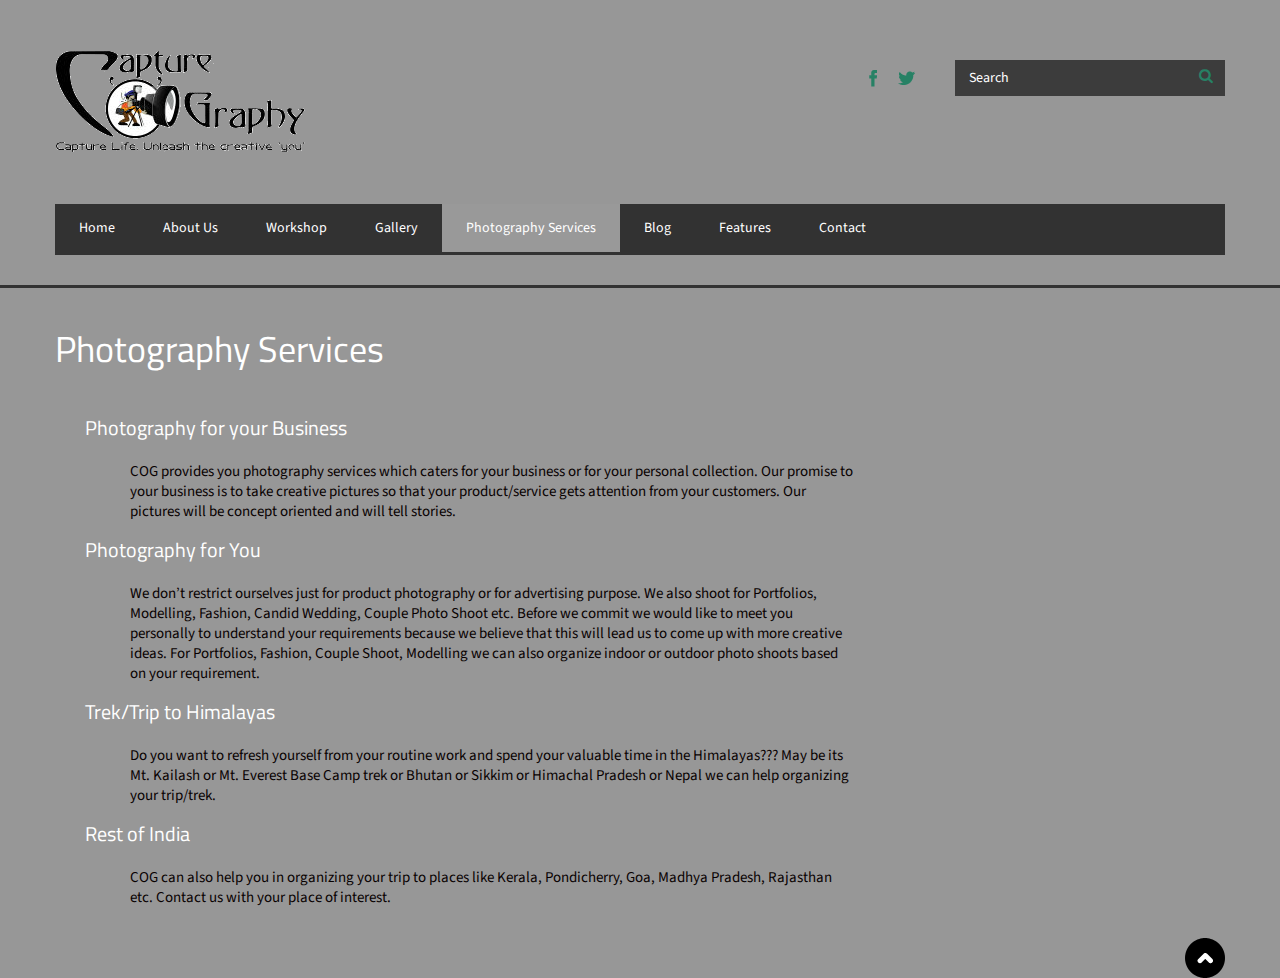
<file: PhotographyServices.html>
﻿<!DOCTYPE html>
<!--[if lt IE 7 ]><html class="ie ie6" lang="en"> <![endif]-->
<!--[if IE 7 ]><html class="ie ie7" lang="en"> <![endif]-->
<!--[if IE 8 ]><html class="ie ie8" lang="en"> <![endif]-->
<!--[if (gte IE 9)|!(IE)]><!--><html class="not-ie" lang="en"> <!--<![endif]-->
<head>
	<!-- Basic Meta Tags -->
  <meta charset="utf-8">
  <title>Capture O'graphy</title>
	<meta name="description" content="Capture O'graphy">
	<meta name="keywords" content="Capture O'graphy">
  <meta name="viewport" content="width=device-width, initial-scale=1.0">
  <!--[if (gte IE 9)|!(IE)]>
    <meta http-equiv="X-UA-Compatible" content="IE=edge">
    <meta http-equiv="Content-Type" content="text/html;charset=utf-8">
  <![endif]--> 

  <!-- Favicon -->
  <link href="img/favicon.png" rel="icon" type="image/png">

  <!-- Styles -->
  <link href="css/styles.css" rel="stylesheet">
  <link href="css/lightbox.css" rel="stylesheet">  
  <link href="css/bootstrap-override.css" rel="stylesheet">

  <!-- Font Avesome Styles -->
  <link href="css/font-awesome/font-awesome.css" rel="stylesheet">
	<!--[if IE 7]>
		<link href="css/font-awesome/font-awesome-ie7.min.css" rel="stylesheet">
	<![endif]-->

  <!-- FlexSlider Style -->
  <link rel="stylesheet" href="css/flexslider.css" type="text/css" media="screen">

  <!-- Web Fonts -->
  <link href='http://fonts.googleapis.com/css?family=Source+Sans+Pro:400,700,400italic,700italic' rel='stylesheet' type='text/css'>
  <link href="http://fonts.googleapis.com/css?family=Titillium+Web:200,300,400,600,700" rel="stylesheet" type="text/css">

	<!-- Internet Explorer condition - HTML5 shim, for IE6-8 support of HTML5 elements -->
	<!--[if lt IE 9]>
		<script src="http://html5shim.googlecode.com/svn/trunk/html5.js"></script>
	<![endif]-->   

</head>       
<body>
  <!-- Header -->
  <header id="header">
    <div class="container">

      <div class="row space40"></div>

      <div class="row">
        <!-- Logo Container -->
        <div class="span4 logo">
          <a href="index.html">
            <!-- Logo Image -->
            <img src="img/logo-header.png" alt="">
          </a>
        </div>
        <!-- Logo Container End -->
        
        <!-- Social Icons -->
        <div class="span5 hidden-phone">
          <div class="social-top">
            <a href="https://www.facebook.com/Captureography.COG" target="_blank" class="social-network sn2 facebook"></a>
            <a href="https://twitter.com/captureography" target="_blank" class="social-network sn2 twitter"></a>
          </div>
        </div>
        <!-- Social Icons End -->
        
        <!-- Search Box -->
        <div class="span3">
          <!-- Search Container -->
          <div class="search-box search-top">
            <!-- Search Icon -->
            <a href="#" class="search-icon"><i class="icon-search"></i></a>
            <!-- Search Input -->
            <input class="search" name="" value="Search">
          </div>
          <!-- Search Container End -->           
        </div>
        <!-- Search Box End -->
      </div>

      <div class="row space20"></div>

      <div class="row">
        <div class="span12">
          <div class="row space20"></div>
          <nav class="navbar">
            <!-- Menu -->
            <ul class="nav">
              <li><a href="index.html" title="">Home</a></li>
              <li><a href="about-us.html" title="">About Us</a></li>                
              <li><a href="services.html" title="">Workshop</a></li>   
              <li><a href="portfolio.html" title="">Gallery</a></li>    
              <li class="active"><a href="photographyservices.html" title="">Photography Services</a></li>          
              <li><a href="blog.html" title="">Blog</a>
                <!-- Submenu -->
  							<ul>
                  <li><a href="blog-detail.html" title="">Blog Detail</a></li>
  							</ul>
                <!-- End Submenu -->  
              </li> 
              <li><a href="components.html" title="">Features</a>
                <!-- Submenu -->
  							<ul>
                  <li><a href="components.html" title="">Components</a></li>
                  <li><a href="pricing-table.html" title="">Pricing Table</a></li>
                  <li><a href="icons.html" title="">Icons</a></li>
  								<li><a href="grid-system.html" title="">Grid System</a></li>
  							</ul>
                <!-- End Submenu -->                  
              </li>
              <li><a href="contact.html" title="">Contact</a></li> 
            </ul>
          </nav>
          <div class="row space15 hidden-phone"></div>
        </div>

      </div>  

      <div class="space15"></div>

  </div> 
  </header>
  <!-- Header End -->

  <!-- Content -->
  <div id="content">
    <div class="container">
  
          <div class="row">
            <div class="span12">
              <h1>Photography Services</h1>
            </div>
          </div>
          
          <div class="row">
              <div class="span8">
            <div class="span8">
              
              <div class="title-1"><h3>Photography for your Business</h3></div>
              <div class="text-1"> 
               COG provides you photography services which caters for your business or for your personal collection. Our promise to your business is to take creative pictures so that your product/service gets attention from your customers. Our pictures will be concept oriented and will tell stories.
              </div>
            </div>
            <div class="row space10"></div> 
            <div class="span8">
              
              <div class="title-1"><h3>Photography for You</h3></div>
              <div class="text-1">We don’t restrict ourselves just for product photography or for advertising purpose. We also shoot for Portfolios, Modelling, Fashion, Candid Wedding, Couple Photo Shoot etc. Before we commit we would like to meet you personally to understand your requirements because we believe that this will lead us to come up with more creative ideas.

For Portfolios, Fashion, Couple Shoot, Modelling we can also organize indoor or outdoor photo shoots based on your requirement.
              </div>
            </div>
              <div class="row space10"></div> 
            <div class="span8">
              
              <div class="title-1"><h3>Trek/Trip to Himalayas</h3></div>
              <div class="text-1">
                Do you want to refresh yourself from your routine work and spend your valuable time in the Himalayas??? May be its Mt. Kailash or Mt. Everest Base Camp trek or Bhutan or Sikkim or Himachal Pradesh or Nepal we can help organizing your trip/trek.
              </div>
            </div>    
                   <div class="row space10"></div> 
            <div class="span8">
              
              <div class="title-1"><h3>Rest of India</h3></div>
              <div class="text-1">
                COG can also help you in organizing your trip to places like Kerala, Pondicherry, Goa, Madhya Pradesh, Rajasthan etc. Contact us with your place of interest.
              </div>
            </div>    
     </div>  
</div> 
        <div class="row">
               <div class="span12 social-footer">
                <a id="back-to-the-top">
                <div class="back-top"></div>
                </a>      
            </div>
        <!--
          <div class="row space30"></div>   
                    
          <div class="row">
            <div class="span4"> 
              <h4>Inovations</h4>
              <ul class="list-b">
                <li><i class="icon-ok"></i>State clasraises on table rows.</li>
                <li><i class="icon-ok"></i>Improved disabled states on navs.</li>
                <li><i class="icon-ok"></i>The navbar component is now by default.</li>
                <li><i class="icon-ok"></i>Improved prepended and appended inputs.</li>
                <li><i class="icon-ok"></i>New base font-size and line-height.</li>              
                <li><i class="icon-ok"></i>Dentum velitue gravivs on table rows.</li>
                <li><i class="icon-ok"></i>Improved disabled states on navs.</li>
              </ul>  
            </div>

            <div class="span8"> 
              <h4>Service Details</h4>

              <div class="tabbable">
                <ul class="nav nav-tabs">
                  <li class="active"><a href="#tab1" data-toggle="tab">Section 1</a></li>
                  <li><a href="#tab2" data-toggle="tab">Section 2</a></li>
                  <li><a href="#tab3" data-toggle="tab">Section 3</a></li>
                </ul>
                <div class="tab-content">
                  <div class="tab-pane active" id="tab1">
                    <h3>I'm in Section 1</h3>
                    <p>Ut wisi enim ad minim veniam, quis nostrud exeinim veniam, quis nostrud exerci tation ullamcorper susc nostrudexerci tation ullamcoramcorper suscipit lobortis nisl ut aliquip ex ea commodo consequat. Duis autem vel eum iriure dolor in hendinim veniam, quis nostrud exerci tation ullamcorper suscipit lobrerit in vul</p>
                  </div>
                  <div class="tab-pane" id="tab2">
                    <h3>I'm in Section 2</h3>
                    <p>Ut wisi enim ad minim veniam, quis nostrud exerci tation ullamcinim veniam, quis nostrud exerci tation ullamcorper t lobortis nisl ut alisequat. Duis autem vel einim veniam, quis nostrud exerinim veniam, quis nostrud exerci tation ullamcorper suscipit lobci tation ullamcorper suscipit lobum iriure dolor in hendrerit in vul</p>
                  </div>
                  <div class="tab-pane" id="tab3">
                    <h3>I'm in Section 3</h3>
                    <p>Ut wisi enim ad minim veniam, quis nostrud exerci tation ullamcorper suscipit lobortis nisl ut aliquip ex ea coiipit lobmmodo consequat. Duis autem vel eum iriure dolor in hendrerit in vinim veniam, quis nostrud einim veniam, quis nostrud exerci tation ullamcorper suscipit lobxerci tation ullamcorper suscipit lobul</p>
                  </div>
                </div>
              </div>

            </div>

          </div>
      -->
     
    </div>
  </div>
  <!-- Content End -->

  <!-- Footer -->
    <!-- Comment out Footer section
  <footer id="footer">
    <div class="container">

      <div class="row">
        <div class="span12">
   
          <div class="slider3 flexslider">
            <ul class="slides">
              <li>
    	    	    <img src="img/advertising/1.jpg" alt="">
    	    		</li>
    	    		<li>
    	    	    <img src="img/advertising/2.jpg" alt="">
    	    		</li>
    	    		<li>
    	    	    <img src="img/advertising/3.jpg" alt="">
    	    		</li>
            </ul>
          </div>     

        </div>
      </div>    
      
      <div class="row space30"></div>
        
      <div class="row">
        <div class="span6">
        <h3>CONTACT FORM</h3>
        <div>  
    
          <form class="form-main" name="ajax-form" id="ajax-form" action="php/mail-it.php" method="post">
            <div id="ajaxsuccess">E-mail was successfully sent.</div> 
            <div class="error" id="err-name">Please enter name</div>
            <input name="name" id="name" type="text" value="Name" onfocus="if(this.value == 'Name') this.value='';" onblur="if(this.value == '') this.value='Name';">
            
            <div class="error" id="err-email">Please enter e-mail</div>
		        <div class="error" id="err-emailvld">E-mail is not a valid format</div>
            <input  name="email" id="email" type="text" value="E-mail" onfocus="if(this.value == 'E-mail') this.value='';" onblur="if(this.value == '') this.value='E-mail';">

            <div class="error" id="err-message">Please enter message</div>
            <textarea  name="message" id="message" onfocus="if(this.value == 'Message') this.value='';" onblur="if(this.value == '') this.value='Message';">Message</textarea><br>
            <div>
            	<div class="error" id="err-form">There was a problem validating the form please check!</div>
            	<div class="error" id="err-timedout">The connection to the server timed out!</div>
            	<div class="error" id="err-state"></div>
            </div>
            <button id="send" class="btn btn-gray f-right">Send Message <i class="icon-ok"></i></button>
          </form>

        </div>
          
        </div>
        <div class="span3">
          
          <h3>CUSTOM SERVICES</h3>
          <ul>   
            <li><a href="#"><i class="icon-angle-right"></i>Shipping Information</a></li>
            <li><a href="#"><i class="icon-angle-right"></i>Returns & Exchanges</a></li>
            <li><a href="#"><i class="icon-angle-right"></i>Privacy and Security</a></li>
            <li><a href="#"><i class="icon-angle-right"></i>FAQ</a></li>
            <li><a href="#"><i class="icon-angle-right"></i>Responsive Design</a></li>
            <li><a href="#"><i class="icon-angle-right"></i>Travel to Amsterdam</a></li>
            <li><a href="#"><i class="icon-angle-right"></i>Great Video Post</a></li>
            <li><a href="#"><i class="icon-angle-right"></i>entiri Blog Post</a></li>
            <li><a href="#"><i class="icon-angle-right"></i>New Way for Designers</a></li>
            <li><a href="#"><i class="icon-angle-right"></i>Awards 2012</a></li>
            <li><a href="#"><i class="icon-angle-right"></i>You Must See this!</a></li>
            <li><a href="#"><i class="icon-angle-right"></i>Awesome Photography</a></li>
         </ul>
        </div>
        <div class="span3">
          <div class="logo-footer">
            <a href="index.html"><img src="img/logo-footer.png" alt=""></a>
          </div>
          Lorem sequat ipsum dolor lorem sit amet, consectetur adipiscing dolor elit. Aenean nisl orci, condimentum. 

          <h3>NEWSLETTER</h3>
          Be the first to know about Uptake special offers, new product launches.
          <br><br>
          Please write your e-mial address.
          <br><br>
    
          <div class="newsletter-container">
            <form action="#" id="nlForm" method="post">
                <input class="newsletter" type="text" name="nlemail" id="nlemail" value="">
                <div id="submit" class="newsletter-button" onclick="document.myform.submit()"><i class="icon-ok"></i></div>                
            </form> 
            <div id="nlmessage" style="display: none;"></div>
            <div id="nlwaiting" style="display: none;">
              <img src="img/ajax-loader.gif" title="Loader" alt="Loader">
            </div>
          </div>        

        </div>
        
        <div class="span5 social-footer">  
          <a href="#" class="social-network sn2 behance"></a>
          <a href="#" class="social-network sn2 facebook"></a>
          <a href="#" class="social-network sn2 pinterest"></a>
          <a href="#" class="social-network sn2 flickr"></a>
          <a href="#" class="social-network sn2 dribbble"></a>
          <a href="#" class="social-network sn2 lastfm"></a>
          <a href="#" class="social-network sn2 forrst"></a>
          <a href="#" class="social-network sn2 xing"></a>  
        </div>
          
        <div class="span1 social-footer">
          <a id="back-to-the-top">
            <div class="back-top"></div>
          </a>      
        </div>
               
      </div>
      
      <div class="row space50"></div>
      <div class="row">
        <div class="span6">
            &copy; 2013 Haloe. All rights reserved. Designed by <a href="http://www.entiri.com" rel="external" class="white">entiri</a><br> 
        </div>
        <div class="span6 right">
          <a href="http://www.entiri.com" rel="external">www.entiri.com</a>
        </div>
      </div>

    </div>
      
    <div class="row space50"></div>
  
  </footer>
        -->
  <!-- Footer End -->


  <!-- JavaScripts -->
  <script type="text/javascript" src="js/jquery-1.8.3.min.js"></script> 
	<script type="text/javascript" src="js/bootstrap.min.js"></script>  
	<script type="text/javascript" src="js/functions.js"></script>
	<script type="text/javascript" src="js/jquery.isotope.min.js"></script>
  <script type="text/javascript" defer src="js/jquery.flexslider.js"></script>
  <script type="text/javascript" src="js/lightbox.js"></script>
  
</body>
</html>
</file>
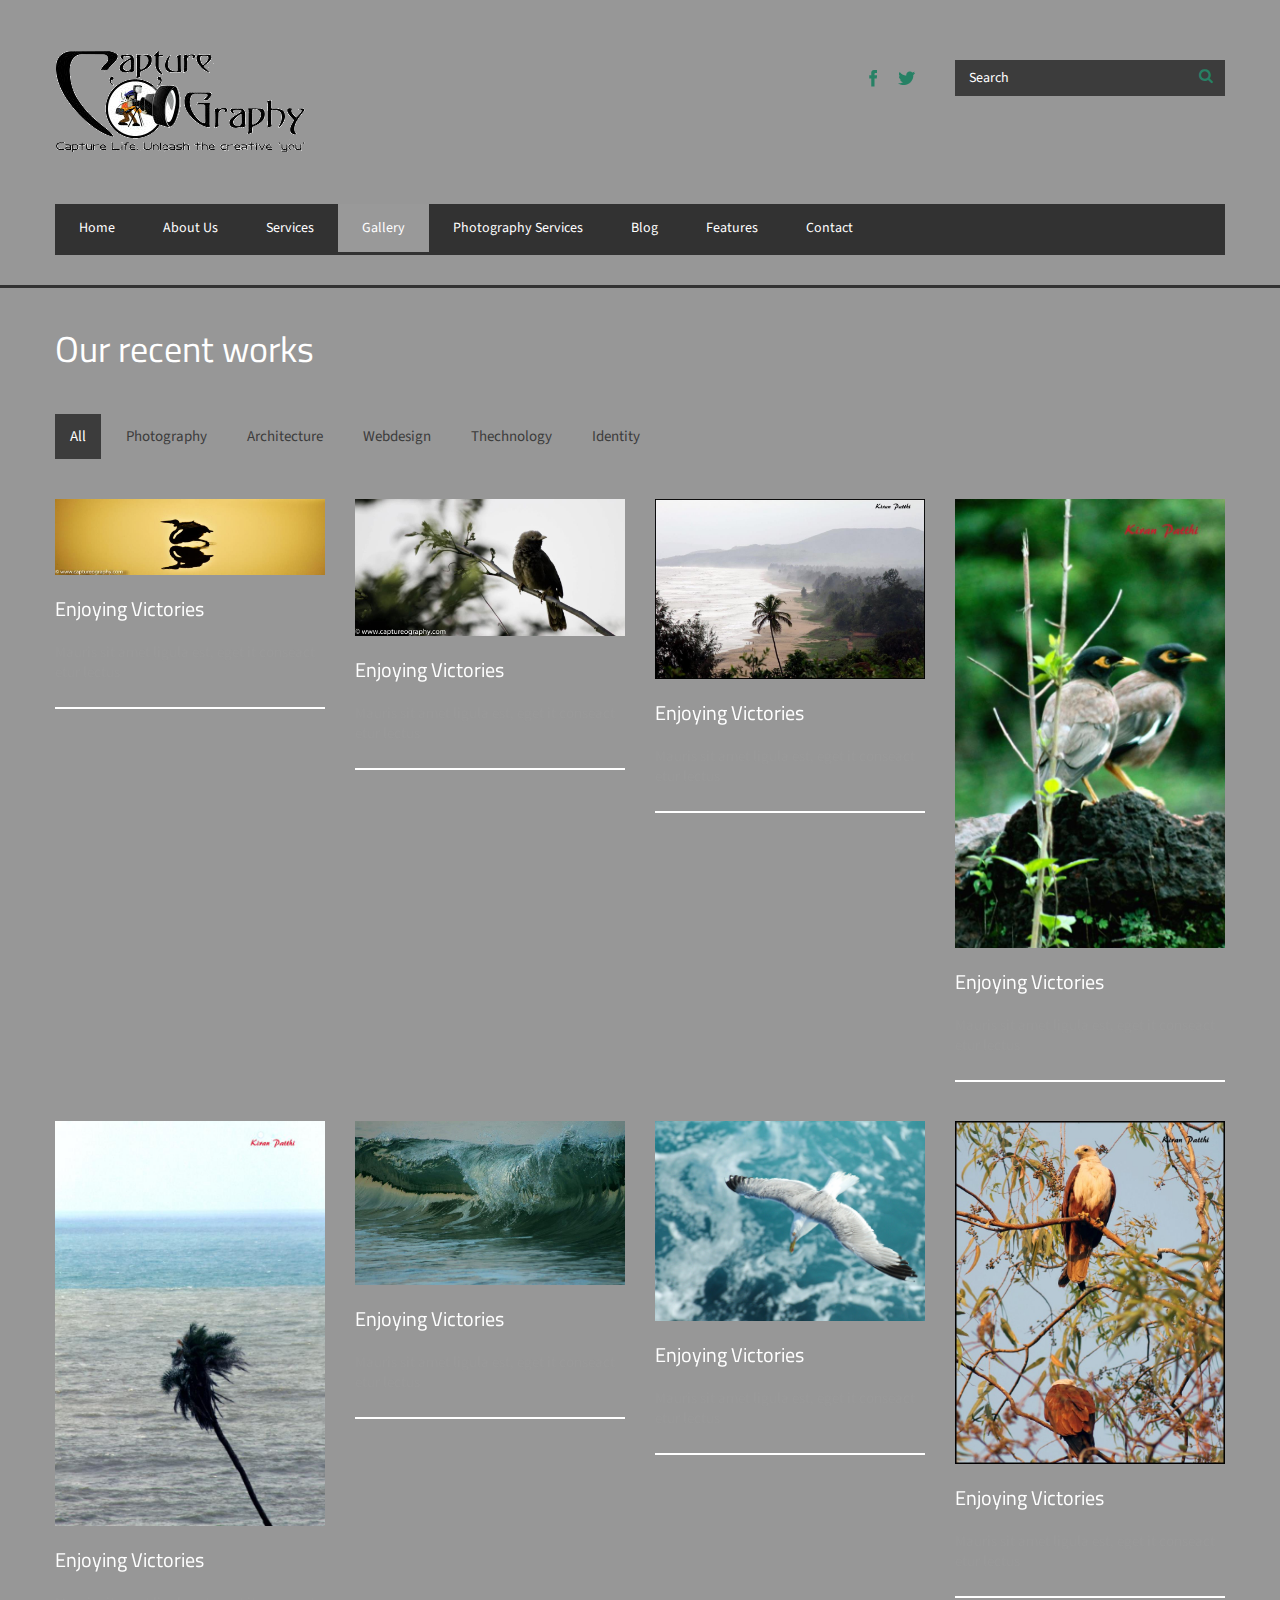
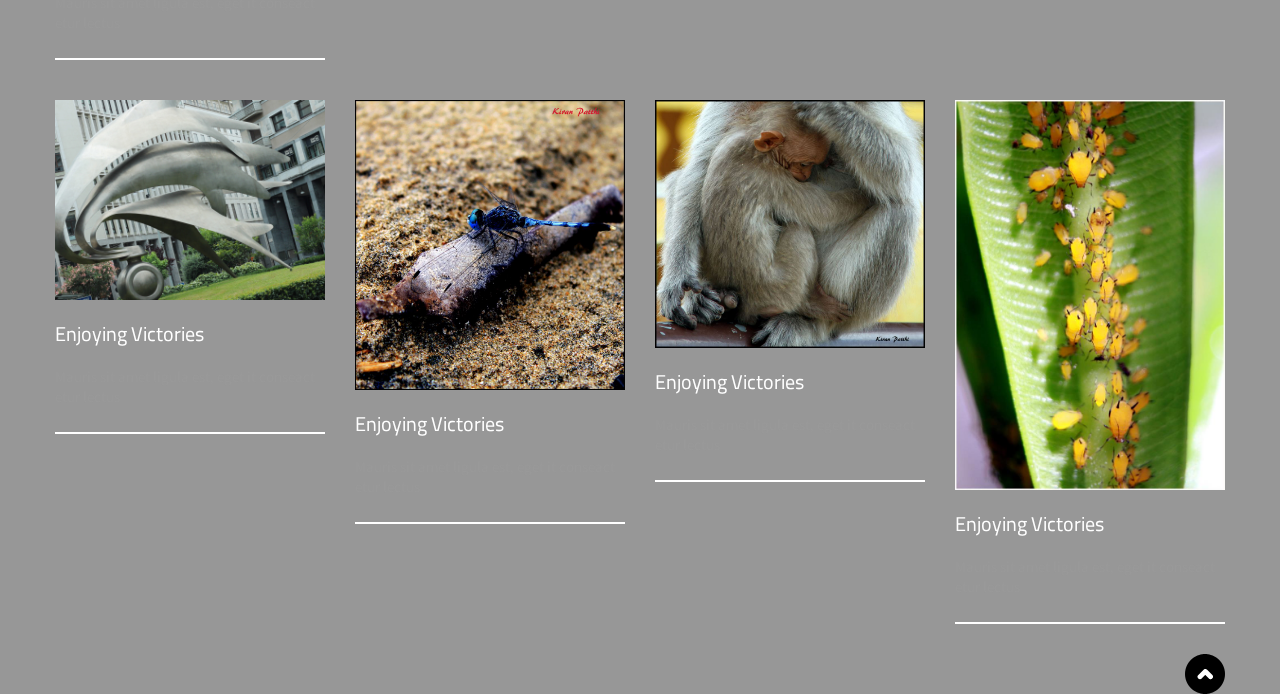
<file: portfolio.html>
<!DOCTYPE html>
<!--[if lt IE 7 ]><html class="ie ie6" lang="en"> <![endif]-->
<!--[if IE 7 ]><html class="ie ie7" lang="en"> <![endif]-->
<!--[if IE 8 ]><html class="ie ie8" lang="en"> <![endif]-->
<!--[if (gte IE 9)|!(IE)]><!--><html class="not-ie" lang="en"> <!--<![endif]-->
<head>
	<!-- Basic Meta Tags -->
  <meta charset="utf-8">
  <title>Capture O'graphy</title>
	<meta name="description" content="Capture O'graphy">
	<meta name="keywords" content="Capture O'graphy">
  <meta name="viewport" content="width=device-width, initial-scale=1.0">
  <!--[if (gte IE 9)|!(IE)]>
    <meta http-equiv="X-UA-Compatible" content="IE=edge">
    <meta http-equiv="Content-Type" content="text/html;charset=utf-8">
  <![endif]--> 

  <!-- Favicon -->
  <link href="img/favicon.png" rel="icon" type="image/png">

  <!-- Styles -->
  <link href="css/styles.css" rel="stylesheet">
  <link href="css/lightbox.css" rel="stylesheet">  
  <link href="css/bootstrap-override.css" rel="stylesheet">

  <!-- Font Avesome Styles -->
  <link href="css/font-awesome/font-awesome.css" rel="stylesheet">
	<!--[if IE 7]>
		<link href="css/font-awesome/font-awesome-ie7.min.css" rel="stylesheet">
	<![endif]-->

  <!-- FlexSlider Style -->
  <link rel="stylesheet" href="css/flexslider.css" type="text/css" media="screen">

  <!-- Web Fonts -->
  <link href='http://fonts.googleapis.com/css?family=Source+Sans+Pro:400,700,400italic,700italic' rel='stylesheet' type='text/css'>
  <link href="http://fonts.googleapis.com/css?family=Titillium+Web:200,300,400,600,700" rel="stylesheet" type="text/css">

	<!-- Internet Explorer condition - HTML5 shim, for IE6-8 support of HTML5 elements -->
	<!--[if lt IE 9]>
		<script src="http://html5shim.googlecode.com/svn/trunk/html5.js"></script>
	<![endif]-->   

</head>       
<body>
  <!-- Header -->
  <header id="header">
    <div class="container">

      <div class="row space40"></div>

      <div class="row">
        <!-- Logo Container -->
        <div class="span4 logo">
          <a href="index.html">
            <!-- Logo Image -->
            <img src="img/logo-header.png" alt="">
          </a>
        </div>
        <!-- Logo Container End -->
        
        <!-- Social Icons -->
        <div class="span5 hidden-phone">
          <div class="social-top">
            <a href="https://www.facebook.com/Captureography.COG" target="_blank" class="social-network sn2 facebook"></a>
            <a href="https://twitter.com/captureography" target="_blank" class="social-network sn2 twitter"></a>
          </div>
        </div>
        <!-- Social Icons End -->
        
        <!-- Search Box -->
        <div class="span3">
          <!-- Search Container -->
          <div class="search-box search-top">
            <!-- Search Icon -->
            <a href="#" class="search-icon"><i class="icon-search"></i></a>
            <!-- Search Input -->
            <input class="search" name="" value="Search">
          </div>
          <!-- Search Container End -->           
        </div>
        <!-- Search Box End -->
      </div>

      <div class="row space20"></div>

      <div class="row">
        <div class="span12">
          <div class="row space20"></div>
          <nav class="navbar">
            <!-- Menu -->
            <ul class="nav">
              <li><a href="index.html" title="">Home</a></li>
              <li><a href="about-us.html" title="">About Us</a></li>                
              <li><a href="services.html" title="">Services</a></li>   
              <li class="active"><a href="portfolio.html" title="">Gallery</a>
                <!-- Submenu -->
  							<ul>
                  <li><a onclick="$('#portfolio-items article').removeClass('span2').removeClass('span3').removeClass('span4').removeClass('span6').addClass('span2');$('#portfolio-items').isotope({ filter: '*' })">6 columns</a></li>
  							  <li><a onclick="$('#portfolio-items article').removeClass('span2').removeClass('span3').removeClass('span4').removeClass('span6').addClass('span3');$('#portfolio-items').isotope({ filter: '*' })">4 columns</a></li>
                  <li><a onclick="$('#portfolio-items article').removeClass('span2').removeClass('span3').removeClass('span4').removeClass('span6').addClass('span4');$('#portfolio-items').isotope({ filter: '*' })">3 columns</a></li>
                  <li><a onclick="$('#portfolio-items article').removeClass('span2').removeClass('span3').removeClass('span4').removeClass('span6').addClass('span6');$('#portfolio-items').isotope({ filter: '*' })">2 columns</a></li>
                </ul>
                <!-- End Submenu -->   
              </li>  
              <li><a href="photographyservices.html" title="">Photography Services</a></li>            
              <li><a href="blog.html" title="">Blog</a>
                <!-- Submenu -->
  							<ul>
                  <li><a href="blog-detail.html" title="">Blog Detail</a></li>
  							</ul>
                <!-- End Submenu -->  
              </li> 
              <li><a href="components.html" title="">Features</a>
                <!-- Submenu -->
  							<ul>
                  <li><a href="components.html" title="">Components</a></li>
                  <li><a href="pricing-table.html" title="">Pricing Table</a></li>
                  <li><a href="icons.html" title="">Icons</a></li>
  								<li><a href="grid-system.html" title="">Grid System</a></li>
  							</ul>
                <!-- End Submenu -->                  
              </li>
              <li><a href="contact.html" title="">Contact</a></li> 
            </ul>
          </nav>
          <div class="row space15 hidden-phone"></div>
        </div>

      </div>  

      <div class="space15"></div>

  </div> 
  </header>
  <!-- Header End -->

  <!-- Content -->
  <div id="content">
    <div class="container">

      <!-- Portfolio -->
      <div class="row">
        <div class="span12">  
          <h1>Our recent works</h1>
    
            <!-- portfolio filter -->		
        		<ul id="portfolio-filter">
        			<li class="act"><a href="#" class="filter" data-filter="*">All</a></li>
        			<li><a href="#" class="filter" data-filter=".photography">Photography</a></li>
              <li><a href="#" class="filter" data-filter=".architecture">Architecture</a></li>
        			<li><a href="#" class="filter" data-filter=".webdesign">Webdesign</a></li>
              <li><a href="#" class="filter" data-filter=".technology">Thechnology</a></li>
              <li><a href="#" class="filter" data-filter=".identity">Identity</a></li>
        		</ul>
    
        		<section class="row" id="portfolio-items">
              <ul class="portfolio">
                
                <li>
                  <!-- Portfolio Item -->
                  <article class="span3 project" data-tags="photography">
                    <!-- Item Link -->     
                    <a href="img/portfolio/01.jpg" class="lightbox[recent-works]">
                      <!-- Item Container -->
                      <div class="square-1">
                        <!-- Image Container -->
                        <div class="img-container">
                          <!-- Image -->
                          <img src="img/portfolio/01.jpg" alt="">
                          <!-- Hover Icon -->
                          <div class="img-bg-icon"></div>
                        </div>
                        <!-- Image Container End-->
                        <!-- Item Title -->
                        <h3>Enjoying Victories</h3>
                          <!-- Item Content -->
                          Mauris sit amet ligula est, eget it conseact etur lectus 
                      </div>
                      <!-- Item Container End -->
                    </a>
                    <!-- Item Link End -->
                  </article>
                  <!-- Portfolio Item End -->
                </li> 
                
                <li>
                  <article class="span3 project" data-tags="webdesign">     
                    <a href="img/portfolio/02.jpg" class="lightbox[recent-works]">
                      <div class="square-1">
                        <div class="img-container">
                          <img src="img/portfolio/02.jpg" alt="">
                          <div class="img-bg-icon"></div>
                        </div>
                        <h3>Enjoying Victories</h3>
                          Mauris sit amet ligula est, eget it conseact etur lectus 
                      </div>
                    </a>
                  </article>
                </li>  
                
                <li>
                  <article class="span3 project" data-tags="photography,identity">     
                    <a href="img/portfolio/03.jpg" class="lightbox[recent-works]">
                      <div class="square-1">
                        <div class="img-container">
                          <img src="img/portfolio/03.jpg" alt="">
                          <div class="img-bg-icon"></div>
                        </div>
                        <h3>Enjoying Victories</h3>
                          Mauris sit amet ligula est, eget it conseact etur lectus 
                      </div>
                    </a>
                  </article>
                </li>  
                
                <li>
                  <article class="span3 project" data-tags="identity,architecture">     
                    <a href="img/portfolio/04.jpg" class="lightbox[recent-works]">
                      <div class="square-1">
                        <div class="img-container">
                          <img src="img/portfolio/04.jpg" alt="">
                          <div class="img-bg-icon"></div>
                        </div>
                        <h3>Enjoying Victories</h3>
                          Mauris sit amet ligula est, eget it conseact etur lectus 
                      </div>
                    </a>
                  </article>
                </li> 
                 
                <li>
                  <article class="span3 project" data-tags="architecture,technology">     
                    <a href="img/portfolio/05.jpg" class="lightbox[recent-works]">
                      <div class="square-1">
                        <div class="img-container">
                          <img src="img/portfolio/05.jpg" alt="">
                          <div class="img-bg-icon"></div>
                        </div>
                        <h3>Enjoying Victories</h3>
                          Mauris sit amet ligula est, eget it conseact etur lectus 
                      </div>
                    </a>
                  </article>
                </li>
                
                <li>
                  <article class="span3 project" data-tags="technology,webdesign">     
                    <a href="img/portfolio/06.jpg" class="lightbox[recent-works]">
                      <div class="square-1">
                        <div class="img-container">
                          <img src="img/portfolio/06.jpg" alt="">
                          <div class="img-bg-icon"></div>
                        </div>
                        <h3>Enjoying Victories</h3>
                          Mauris sit amet ligula est, eget it conseact etur lectus 
                      </div>
                    </a>
                  </article>
                </li> 
                 
                <li>
                  <article class="span3 project" data-tags="architecture">     
                    <a href="img/portfolio/07.jpg" class="lightbox[recent-works]">
                      <div class="square-1">
                        <div class="img-container">
                          <img src="img/portfolio/07.jpg" alt="">
                          <div class="img-bg-icon"></div>
                        </div>
                        <h3>Enjoying Victories</h3>
                          Mauris sit amet ligula est, eget it conseact etur lectus 
                      </div>
                    </a>
                  </article>
                </li>    
                
                <li>
                  <article class="span3 project" data-tags="identity,technology">     
                    <a href="img/portfolio/08.jpg" class="lightbox[recent-works]">
                      <div class="square-1">
                        <div class="img-container">
                          <img src="img/portfolio/08.jpg" alt="">
                          <div class="img-bg-icon"></div>
                        </div>
                        <h3>Enjoying Victories</h3>
                          Mauris sit amet ligula est, eget it conseact etur lectus 
                      </div>
                    </a>
                  </article>
                </li> 
                 
                <li>
                  <article class="span3 project" data-tags="webdesign, architecture">     
                    <a href="img/portfolio/09.jpg" class="lightbox[recent-works]">
                      <div class="square-1">
                        <div class="img-container">
                          <img src="img/portfolio/09.jpg" alt="">
                          <div class="img-bg-icon"></div>
                        </div>
                        <h3>Enjoying Victories</h3>
                          Mauris sit amet ligula est, eget it conseact etur lectus 
                      </div>
                    </a>
                  </article>
                </li>      
    
                <li>
                  <article class="span3 project" data-tags="technology,webdesign">     
                    <a href="img/portfolio/10.jpg" class="lightbox[recent-works]">
                      <div class="square-1">
                        <div class="img-container">
                          <img src="img/portfolio/10.jpg" alt="">
                          <div class="img-bg-icon"></div>
                        </div>
                        <h3>Enjoying Victories</h3>
                          Mauris sit amet ligula est, eget it conseact etur lectus 
                      </div>
                    </a>
                  </article>
                </li> 
                 
                <li>
                  <article class="span3 project" data-tags="architecture,photography">     
                    <a href="img/portfolio/11.jpg" class="lightbox[recent-works]">
                      <div class="square-1">
                        <div class="img-container">
                          <img src="img/portfolio/11.jpg" alt="">
                          <div class="img-bg-icon"></div>
                        </div>
                        <h3>Enjoying Victories</h3>
                          Mauris sit amet ligula est, eget it conseact etur lectus 
                      </div>
                    </a>
                  </article>
                </li>    
                
                <li>
                  <article class="span3 project" data-tags="technology,identity,architecture">     
                    <a href="img/portfolio/12.jpg" class="lightbox[recent-works]">
                      <div class="square-1">
                        <div class="img-container">
                          <img src="img/portfolio/12.jpg" alt="">
                          <div class="img-bg-icon"></div>
                        </div>
                        <h3>Enjoying Victories</h3>
                          Mauris sit amet ligula est, eget it conseact etur lectus 
                      </div>
                    </a>
                  </article>
                </li> 
                
              </ul> 
            </section>    
                           
        </div>
      </div>
      <!-- Portfolio End -->
      <div class="row">
               <div class="span12 social-footer">
                <a id="back-to-the-top">
                <div class="back-top"></div>
                </a>      
            </div>
    </div>
  </div>
  <!-- Content End -->

  <!-- Footer -->
    <!-- Comment out Footer section 
  <footer id="footer">
    <div class="container">

      <div class="row">
        <div class="span12">
   
          <div class="slider3 flexslider">
            <ul class="slides">
              <li>
    	    	    <img src="img/advertising/1.jpg" alt="">
    	    		</li>
    	    		<li>
    	    	    <img src="img/advertising/2.jpg" alt="">
    	    		</li>
    	    		<li>
    	    	    <img src="img/advertising/3.jpg" alt="">
    	    		</li>
            </ul>
          </div>     

        </div>
      </div>    
      
      <div class="row space30"></div>
        
      <div class="row">
        <div class="span6">
        <h3>CONTACT FORM</h3>
        <div>  
    
          <form class="form-main" name="ajax-form" id="ajax-form" action="php/mail-it.php" method="post">
            <div id="ajaxsuccess">E-mail was successfully sent.</div> 
            <div class="error" id="err-name">Please enter name</div>
            <input name="name" id="name" type="text" value="Name" onfocus="if(this.value == 'Name') this.value='';" onblur="if(this.value == '') this.value='Name';">
            
            <div class="error" id="err-email">Please enter e-mail</div>
		        <div class="error" id="err-emailvld">E-mail is not a valid format</div>
            <input  name="email" id="email" type="text" value="E-mail" onfocus="if(this.value == 'E-mail') this.value='';" onblur="if(this.value == '') this.value='E-mail';">

            <div class="error" id="err-message">Please enter message</div>
            <textarea  name="message" id="message" onfocus="if(this.value == 'Message') this.value='';" onblur="if(this.value == '') this.value='Message';">Message</textarea><br>
            <div>
            	<div class="error" id="err-form">There was a problem validating the form please check!</div>
            	<div class="error" id="err-timedout">The connection to the server timed out!</div>
            	<div class="error" id="err-state"></div>
            </div>
            <button id="send" class="btn btn-gray f-right">Send Message <i class="icon-ok"></i></button>
          </form>

        </div>
          
        </div>
        <div class="span3">
          
          <h3>CUSTOM SERVICES</h3>
          <ul>   
            <li><a href="#"><i class="icon-angle-right"></i>Shipping Information</a></li>
            <li><a href="#"><i class="icon-angle-right"></i>Returns & Exchanges</a></li>
            <li><a href="#"><i class="icon-angle-right"></i>Privacy and Security</a></li>
            <li><a href="#"><i class="icon-angle-right"></i>FAQ</a></li>
            <li><a href="#"><i class="icon-angle-right"></i>Responsive Design</a></li>
            <li><a href="#"><i class="icon-angle-right"></i>Travel to Amsterdam</a></li>
            <li><a href="#"><i class="icon-angle-right"></i>Great Video Post</a></li>
            <li><a href="#"><i class="icon-angle-right"></i>entiri Blog Post</a></li>
            <li><a href="#"><i class="icon-angle-right"></i>New Way for Designers</a></li>
            <li><a href="#"><i class="icon-angle-right"></i>Awards 2012</a></li>
            <li><a href="#"><i class="icon-angle-right"></i>You Must See this!</a></li>
            <li><a href="#"><i class="icon-angle-right"></i>Awesome Photography</a></li>
         </ul>
        </div>
        <div class="span3">
          <div class="logo-footer">
            <a href="index.html"><img src="img/logo-footer.png" alt=""></a>
          </div>
          Lorem sequat ipsum dolor lorem sit amet, consectetur adipiscing dolor elit. Aenean nisl orci, condimentum. 

          <h3>NEWSLETTER</h3>
          Be the first to know about Uptake special offers, new product launches.
          <br><br>
          Please write your e-mial address.
          <br><br>
    

          <div class="newsletter-container">
            <form action="#" id="nlForm" method="post">
                <input class="newsletter" type="text" name="nlemail" id="nlemail" value="">
                <div id="submit" class="newsletter-button" onclick="document.myform.submit()"><i class="icon-ok"></i></div>                
            </form> 
            <div id="nlmessage" style="display: none;"></div>
            <div id="nlwaiting" style="display: none;">
              <img src="img/ajax-loader.gif" title="Loader" alt="Loader">
            </div>
          </div>        


        </div>
        
        <div class="span5 social-footer">  
          <a href="#" class="social-network sn2 behance"></a>
          <a href="#" class="social-network sn2 facebook"></a>
          <a href="#" class="social-network sn2 pinterest"></a>
          <a href="#" class="social-network sn2 flickr"></a>
          <a href="#" class="social-network sn2 dribbble"></a>
          <a href="#" class="social-network sn2 lastfm"></a>
          <a href="#" class="social-network sn2 forrst"></a>
          <a href="#" class="social-network sn2 xing"></a>  
        </div>
          
        <div class="span1 social-footer">
          <a id="back-to-the-top">
            <div class="back-top"></div>
          </a>      
        </div>
               
      </div>
      
      <div class="row space50"></div>
      <div class="row">
        <div class="span6">
            &copy; 2013 Haloe. All rights reserved. Designed by <a href="http://www.entiri.com" rel="external" class="white">entiri</a><br> 
        </div>
        <div class="span6 right">
          <a href="http://www.entiri.com" rel="external">www.entiri.com</a>
        </div>
      </div>

    </div>
      
    <div class="row space50"></div>
  
  </footer>
        -->
  <!-- Footer End -->

  <!-- JavaScripts -->
  <script type="text/javascript" src="js/jquery-1.8.3.min.js"></script> 
	<script type="text/javascript" src="js/bootstrap.min.js"></script>  
	<script type="text/javascript" src="js/functions.js"></script>
	<script type="text/javascript" src="js/jquery.isotope.min.js"></script>
  <script type="text/javascript" defer src="js/jquery.flexslider.js"></script>
  <script type="text/javascript" src="js/lightbox.js"></script>
  
</body>
</html>
</file>
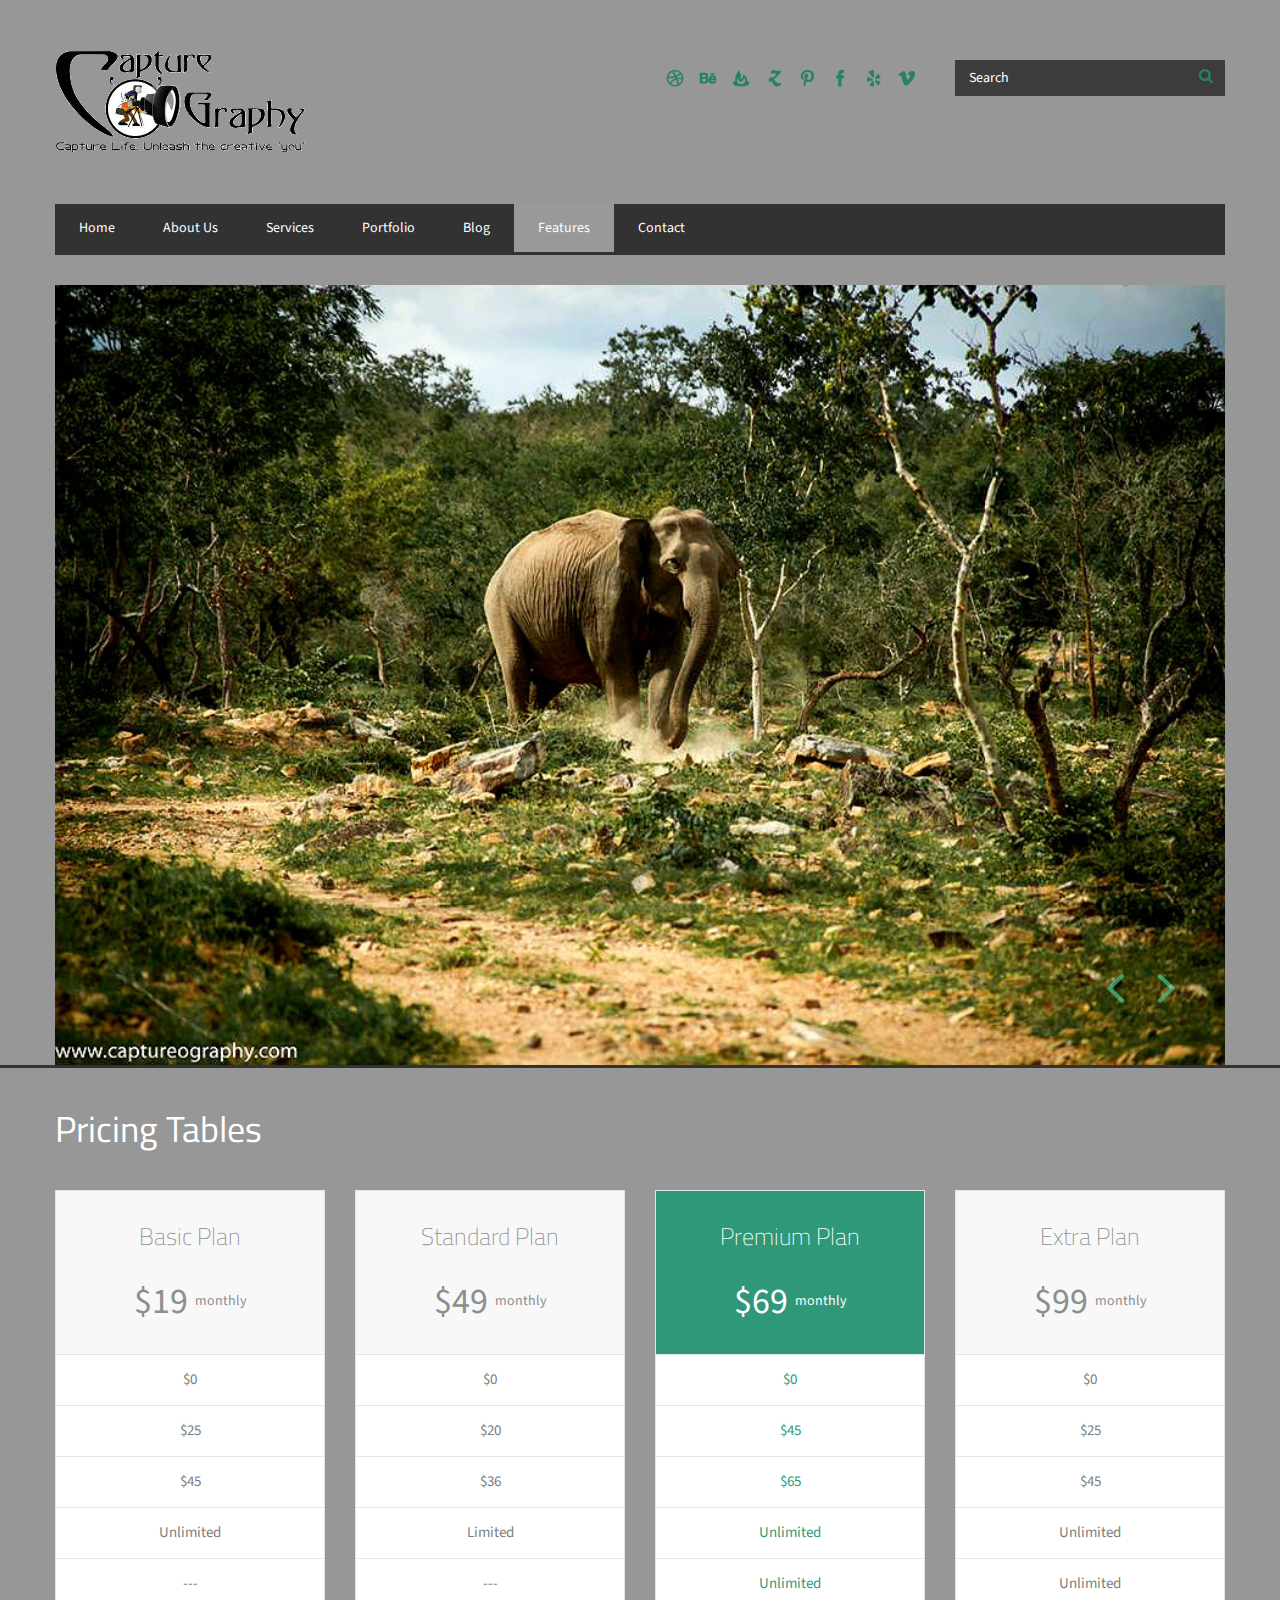
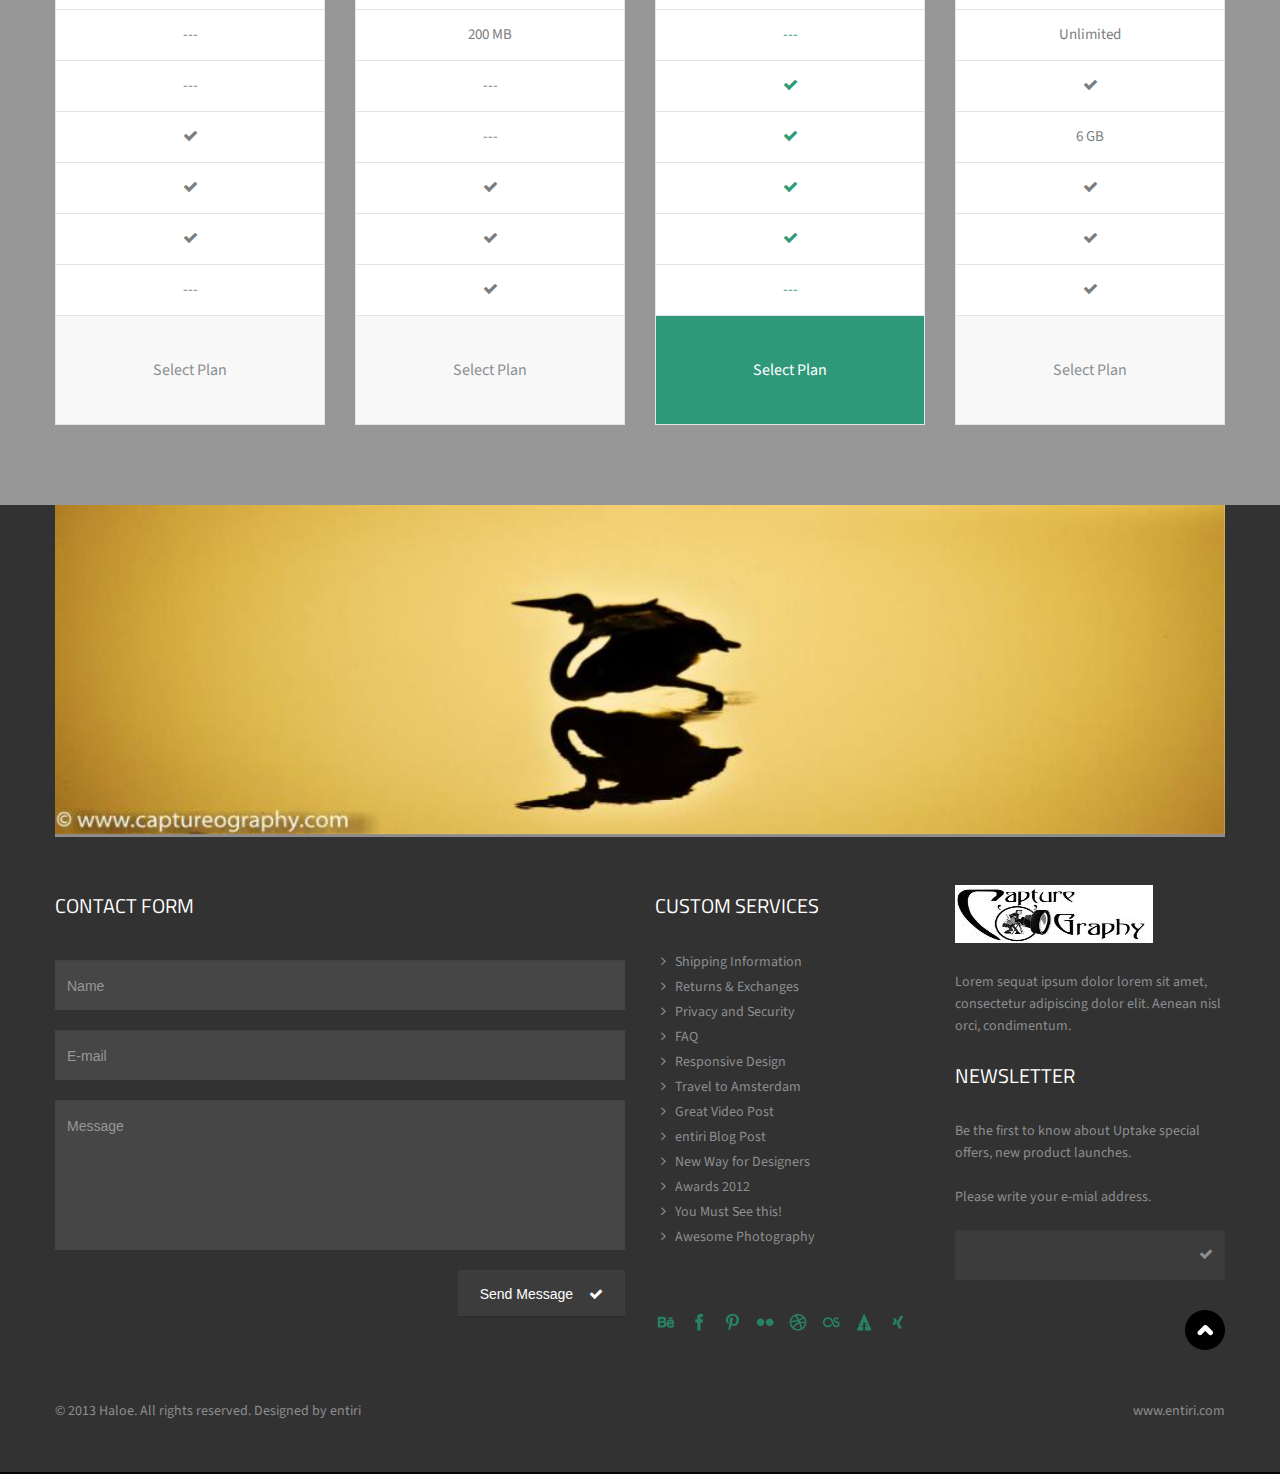
<file: pricing-table.html>
<!DOCTYPE html>
<!--[if lt IE 7 ]><html class="ie ie6" lang="en"> <![endif]-->
<!--[if IE 7 ]><html class="ie ie7" lang="en"> <![endif]-->
<!--[if IE 8 ]><html class="ie ie8" lang="en"> <![endif]-->
<!--[if (gte IE 9)|!(IE)]><!--><html class="not-ie" lang="en"> <!--<![endif]-->
<head>
	<!-- Basic Meta Tags -->
  <meta charset="utf-8">
  <title>Capture O'graphy</title>
	<meta name="description" content="Capture O'graphy">
	<meta name="keywords" content="Capture O'graphy">
  <meta name="viewport" content="width=device-width, initial-scale=1.0">
  <!--[if (gte IE 9)|!(IE)]>
    <meta http-equiv="X-UA-Compatible" content="IE=edge">
    <meta http-equiv="Content-Type" content="text/html;charset=utf-8">
  <![endif]--> 

  <!-- Favicon -->
  <link href="img/favicon.png" rel="icon" type="image/png">

  <!-- Styles -->
  <link href="css/styles.css" rel="stylesheet">
  <link href="css/lightbox.css" rel="stylesheet">  
  <link href="css/bootstrap-override.css" rel="stylesheet">

  <!-- Font Avesome Styles -->
  <link href="css/font-awesome/font-awesome.css" rel="stylesheet">
	<!--[if IE 7]>
		<link href="css/font-awesome/font-awesome-ie7.min.css" rel="stylesheet">
	<![endif]-->

  <!-- FlexSlider Style -->
  <link rel="stylesheet" href="css/flexslider.css" type="text/css" media="screen">

  <!-- Web Fonts -->
  <link href='http://fonts.googleapis.com/css?family=Source+Sans+Pro:400,700,400italic,700italic' rel='stylesheet' type='text/css'>
  <link href="http://fonts.googleapis.com/css?family=Titillium+Web:200,300,400,600,700" rel="stylesheet" type="text/css">

	<!-- Internet Explorer condition - HTML5 shim, for IE6-8 support of HTML5 elements -->
	<!--[if lt IE 9]>
		<script src="http://html5shim.googlecode.com/svn/trunk/html5.js"></script>
	<![endif]-->   

</head>       
<body>
  <!-- Header -->
  <header id="header">
    <div class="container">

      <div class="row space40"></div>

      <div class="row">
        <!-- Logo Container -->
        <div class="span4 logo">
          <a href="index.html">
            <!-- Logo Image -->
            <img src="img/logo-header.png" alt="">
          </a>
        </div>
        <!-- Logo Container End -->
        
        <!-- Social Icons -->
        <div class="span5 hidden-phone">
          <div class="social-top">
            <a href="#" class="social-network sn2 dribbble"></a>
            <a href="#" class="social-network sn2 behance"></a>
            <a href="#" class="social-network sn2 feedburner"></a>
            <a href="#" class="social-network sn2 zerply"></a>
            <a href="#" class="social-network sn2 pinterest"></a>
            <a href="#" class="social-network sn2 facebook"></a>
            <a href="#" class="social-network sn2 yelp"></a>
            <a href="#" class="social-network sn2 vimeo"></a>
          </div>
        </div>
        <!-- Social Icons End -->
        
        <!-- Search Box -->
        <div class="span3">
          <!-- Search Container -->
          <div class="search-box search-top">
            <!-- Search Icon -->
            <a href="#" class="search-icon"><i class="icon-search"></i></a>
            <!-- Search Input -->
            <input class="search" name="" value="Search">
          </div>
          <!-- Search Container End -->           
        </div>
        <!-- Search Box End -->
      </div>

      <div class="row space20"></div>

      <div class="row">
        <div class="span12">
          <div class="row space20"></div>
          <nav class="navbar">
            <!-- Menu -->
            <ul class="nav">
              <li><a href="index.html" title="">Home</a></li>
              <li><a href="about-us.html" title="">About Us</a></li>                
              <li><a href="services.html" title="">Services</a></li>   
              <li><a href="portfolio.html" title="">Portfolio</a></li>       
              <li><a href="blog.html" title="">Blog</a>
                <!-- Submenu -->
  							<ul>
                  <li><a href="blog-detail.html" title="">Blog Detail</a></li>
  							</ul>
                <!-- End Submenu -->  
              </li> 
              <li class="active"><a href="components.html" title="">Features</a>
                <!-- Submenu -->
  							<ul>
                  <li><a href="components.html" title="">Components</a></li>
                  <li><a href="pricing-table.html" title="">Pricing Table</a></li>
                  <li><a href="icons.html" title="">Icons</a></li>
  								<li><a href="grid-system.html" title="">Grid System</a></li>
  							</ul>
                <!-- End Submenu -->                  
              </li>
              <li><a href="contact.html" title="">Contact</a></li> 
            </ul>
          </nav>
          <div class="row space15 hidden-phone"></div>
        </div>

      </div>  

      <div class="space15"></div>

      <div class="row">
        <div class="span12">  
          <!-- Slider -->   
          <div class="slider1 flexslider">
            <ul class="slides">
              <li>
    	    	    <img src="img/slider/1.jpg" alt="">
    	    		</li>
    	    		<li>
    	    	    <img src="img/slider/2.png" alt="">
    	    		</li>

            </ul>
          </div>     
          <!-- Slider End -->
        </div>
      </div>
  </div> 
  </header>
  <!-- Header End -->

  <!-- Content -->
  <div id="content">
    <div class="container">

      <h1>Pricing Tables</h1>

      <div class="row pricing-tables">
        <div class="span3">
          <table>
            <thead>
              <tr>
                <th>
                  <div class="plan-title">
                    Basic Plan
                  </div>
                  <div class="price">
                    $19
                    <span class="price2">
                      monthly
                    </span>                     
                  </div>                      
                </th>
              </tr>
            </thead>
            <tbody>  
              <tr>
                <td>
                  $0
                </td>
              </tr>
              <tr>
                <td>
                  $25
                </td>
              </tr>
              <tr>
                <td>
                  $45
                </td>
              </tr>
              <tr>
                <td>
                  Unlimited
                </td>
              </tr>
              <tr>
                <td>
                  ---
                </td>
              </tr>
              <tr>
                <td>
                  ---
                </td>
              </tr>
              <tr>
                <td>
                  ---
                </td>
              </tr>
              <tr>
                <td>
                  <i class="icon-ok"></i>
                </td>
              </tr>
              <tr>
                <td>
                  <i class="icon-ok"></i>
                </td>
              </tr>
              <tr>
                <td>
                  <i class="icon-ok"></i>
                </td>
              </tr>
              <tr>
                <td>
                  ---
                </td>
              </tr>
              <tr>
                <td class="table-footer">
                  Select Plan
                </td>
              </tr>
            </tbody>
          </table>
        </div>
        
        <div class="span3">
          <table>
            <thead>
              <tr>
                <th>
                  <div class="plan-title">
                    Standard Plan
                  </div>
                  <div class="price">
                    $49
                    <span class="price2">
                      monthly
                    </span>                     
                  </div>                      
                </th>
              </tr>
            </thead>
            <tbody>  
              <tr>
                <td>
                  $0
                </td>
              </tr>
              <tr>
                <td>
                  $20
                </td>
              </tr>
              <tr>
                <td>
                  $36
                </td>
              </tr>
              <tr>
                <td>
                  Limited
                </td>
              </tr>
              <tr>
                <td>
                  ---
                </td>
              </tr>
              <tr>
                <td>
                  200 MB
                </td>
              </tr>
              <tr>
                <td>
                  ---
                </td>
              </tr>
              <tr>
                <td>
                  ---
                </td>
              </tr>
              <tr>
                <td>
                  <i class="icon-ok"></i>
                </td>
              </tr>
              <tr>
                <td>
                  <i class="icon-ok"></i>
                </td>
              </tr>
              <tr>
                <td>
                  <i class="icon-ok"></i>
                </td>
              </tr>
              <tr>
                <td class="table-footer">
                  Select Plan
                </td>
              </tr>
            </tbody>
          </table>
        </div>
        
        <div class="span3">
          <table class="active">
            <thead>
              <tr>
                <th>
                  <div class="plan-title">
                    Premium Plan
                  </div>
                  <div class="price">
                    $69
                    <span class="price2">
                      monthly
                    </span>                     
                  </div>                      
                </th>
              </tr>
            </thead>
            <tbody>  
              <tr>
                <td>
                  $0
                </td>
              </tr>
              <tr>
                <td>
                  $45
                </td>
              </tr>
              <tr>
                <td>
                  $65
                </td>
              </tr>
              <tr>
                <td>
                  Unlimited
                </td>
              </tr>
              <tr>
                <td>
                  Unlimited
                </td>
              </tr>
              <tr>
                <td>
                  ---
                </td>
              </tr>
              <tr>
                <td>
                  <i class="icon-ok"></i>
                </td>
              </tr>
              <tr>
                <td>
                  <i class="icon-ok"></i>
                </td>
              </tr>
              <tr>
                <td>
                  <i class="icon-ok"></i>
                </td>
              </tr>
              <tr>
                <td>
                  <i class="icon-ok"></i>
                </td>
              </tr>
              <tr>
                <td>
                  ---
                </td>
              </tr>
              <tr>
                <td class="table-footer">
                  Select Plan
                </td>
              </tr>
            </tbody>
          </table>
        </div>
        
        <div class="span3">
          <table>
            <thead>
              <tr>
                <th>
                  <div class="plan-title">
                    Extra Plan
                  </div>
                  <div class="price">
                    $99
                    <span class="price2">
                      monthly
                    </span>                     
                  </div>                      
                </th>
              </tr>
            </thead>
            <tbody>  
              <tr>
                <td>
                  $0
                </td>
              </tr>
              <tr>
                <td>
                  $25
                </td>
              </tr>
              <tr>
                <td>
                  $45
                </td>
              </tr>
              <tr>
                <td>
                  Unlimited
                </td>
              </tr>
              <tr>
                <td>
                  Unlimited
                </td>
              </tr>
              <tr>
                <td>
                  Unlimited
                </td>
              </tr>
              <tr>
                <td>
                  <i class="icon-ok"></i>
                </td>
              </tr>
              <tr>
                <td>
                  6 GB
                </td>
              </tr>
              <tr>
                <td>
                  <i class="icon-ok"></i>
                </td>
              </tr>
              <tr>
                <td>
                  <i class="icon-ok"></i>
                </td>
              </tr>
              <tr>
                <td>
                  <i class="icon-ok"></i>
                </td>
              </tr>
              <tr>
                <td class="table-footer">
                  Select Plan
                </td>
              </tr>
            </tbody>
          </table>
        </div>
      </div>     
         
      <div class="row space80"></div>  
  
    </div>
  </div>
  <!-- Content End -->

  <!-- Footer -->
  <footer id="footer">
    <div class="container">

      <div class="row">
        <div class="span12">
          <!-- Slider -->   
          <div class="slider3 flexslider">
            <ul class="slides">
              <li>
    	    	    <img src="img/advertising/1.jpg" alt="">
    	    		</li>
    	    		<li>
    	    	    <img src="img/advertising/2.jpg" alt="">
    	    		</li>
    	    		<li>
    	    	    <img src="img/advertising/3.jpg" alt="">
    	    		</li>
            </ul>
          </div>     
          <!-- Slider End -->
        </div>
      </div>    
      
      <div class="row space30"></div>
        
      <div class="row">
        <div class="span6">
        <h3>CONTACT FORM</h3>
        <div>  
    
          <form class="form-main" name="ajax-form" id="ajax-form" action="php/mail-it.php" method="post">
            <div id="ajaxsuccess">E-mail was successfully sent.</div> 
            <div class="error" id="err-name">Please enter name</div>
            <input name="name" id="name" type="text" value="Name" onfocus="if(this.value == 'Name') this.value='';" onblur="if(this.value == '') this.value='Name';">
            
            <div class="error" id="err-email">Please enter e-mail</div>
		        <div class="error" id="err-emailvld">E-mail is not a valid format</div>
            <input  name="email" id="email" type="text" value="E-mail" onfocus="if(this.value == 'E-mail') this.value='';" onblur="if(this.value == '') this.value='E-mail';">

            <div class="error" id="err-message">Please enter message</div>
            <textarea  name="message" id="message" onfocus="if(this.value == 'Message') this.value='';" onblur="if(this.value == '') this.value='Message';">Message</textarea><br>
            <div>
            	<div class="error" id="err-form">There was a problem validating the form please check!</div>
            	<div class="error" id="err-timedout">The connection to the server timed out!</div>
            	<div class="error" id="err-state"></div>
            </div>
            <button id="send" class="btn btn-gray f-right">Send Message <i class="icon-ok"></i></button>
          </form>

        </div>
          
        </div>
        <div class="span3">
          
          <h3>CUSTOM SERVICES</h3>
          <ul>   
            <li><a href="#"><i class="icon-angle-right"></i>Shipping Information</a></li>
            <li><a href="#"><i class="icon-angle-right"></i>Returns & Exchanges</a></li>
            <li><a href="#"><i class="icon-angle-right"></i>Privacy and Security</a></li>
            <li><a href="#"><i class="icon-angle-right"></i>FAQ</a></li>
            <li><a href="#"><i class="icon-angle-right"></i>Responsive Design</a></li>
            <li><a href="#"><i class="icon-angle-right"></i>Travel to Amsterdam</a></li>
            <li><a href="#"><i class="icon-angle-right"></i>Great Video Post</a></li>
            <li><a href="#"><i class="icon-angle-right"></i>entiri Blog Post</a></li>
            <li><a href="#"><i class="icon-angle-right"></i>New Way for Designers</a></li>
            <li><a href="#"><i class="icon-angle-right"></i>Awards 2012</a></li>
            <li><a href="#"><i class="icon-angle-right"></i>You Must See this!</a></li>
            <li><a href="#"><i class="icon-angle-right"></i>Awesome Photography</a></li>
         </ul>
        </div>
        <div class="span3">
          <div class="logo-footer">
            <a href="index.html"><img src="img/logo-footer.png" alt=""></a>
          </div>
          Lorem sequat ipsum dolor lorem sit amet, consectetur adipiscing dolor elit. Aenean nisl orci, condimentum. 

          <h3>NEWSLETTER</h3>
          Be the first to know about Uptake special offers, new product launches.
          <br><br>
          Please write your e-mial address.
          <br><br>
    
          <!-- Newsletter -->
          <div class="newsletter-container">
            <form action="#" id="nlForm" method="post">
                <input class="newsletter" type="text" name="nlemail" id="nlemail" value="">
                <div id="submit" class="newsletter-button" onclick="document.myform.submit()"><i class="icon-ok"></i></div>                
            </form> 
            <div id="nlmessage" style="display: none;"></div>
            <div id="nlwaiting" style="display: none;">
              <img src="img/ajax-loader.gif" title="Loader" alt="Loader">
            </div>
          </div>        
          <!-- Newsletter End-->

        </div>
        
        <div class="span5 social-footer">  
          <a href="#" class="social-network sn2 behance"></a>
          <a href="#" class="social-network sn2 facebook"></a>
          <a href="#" class="social-network sn2 pinterest"></a>
          <a href="#" class="social-network sn2 flickr"></a>
          <a href="#" class="social-network sn2 dribbble"></a>
          <a href="#" class="social-network sn2 lastfm"></a>
          <a href="#" class="social-network sn2 forrst"></a>
          <a href="#" class="social-network sn2 xing"></a>  
        </div>
          
        <div class="span1 social-footer">
          <a id="back-to-the-top">
            <div class="back-top"></div>
          </a>      
        </div>
               
      </div>
      
      <div class="row space50"></div>
      <div class="row">
        <div class="span6">
            &copy; 2013 Haloe. All rights reserved. Designed by <a href="http://www.entiri.com" rel="external" class="white">entiri</a><br> 
        </div>
        <div class="span6 right">
          <a href="http://www.entiri.com" rel="external">www.entiri.com</a>
        </div>
      </div>

    </div>
      
    <div class="row space50"></div>
  
  </footer>
  <!-- Footer End -->

  <!-- JavaScripts -->
  <script type="text/javascript" src="js/jquery-1.8.3.min.js"></script> 
	<script type="text/javascript" src="js/bootstrap.min.js"></script>  
	<script type="text/javascript" src="js/functions.js"></script>
	<script type="text/javascript" src="js/jquery.isotope.min.js"></script>
  <script type="text/javascript" defer src="js/jquery.flexslider.js"></script>
  <script type="text/javascript" src="js/lightbox.js"></script>
  
</body>
</html>
</file>
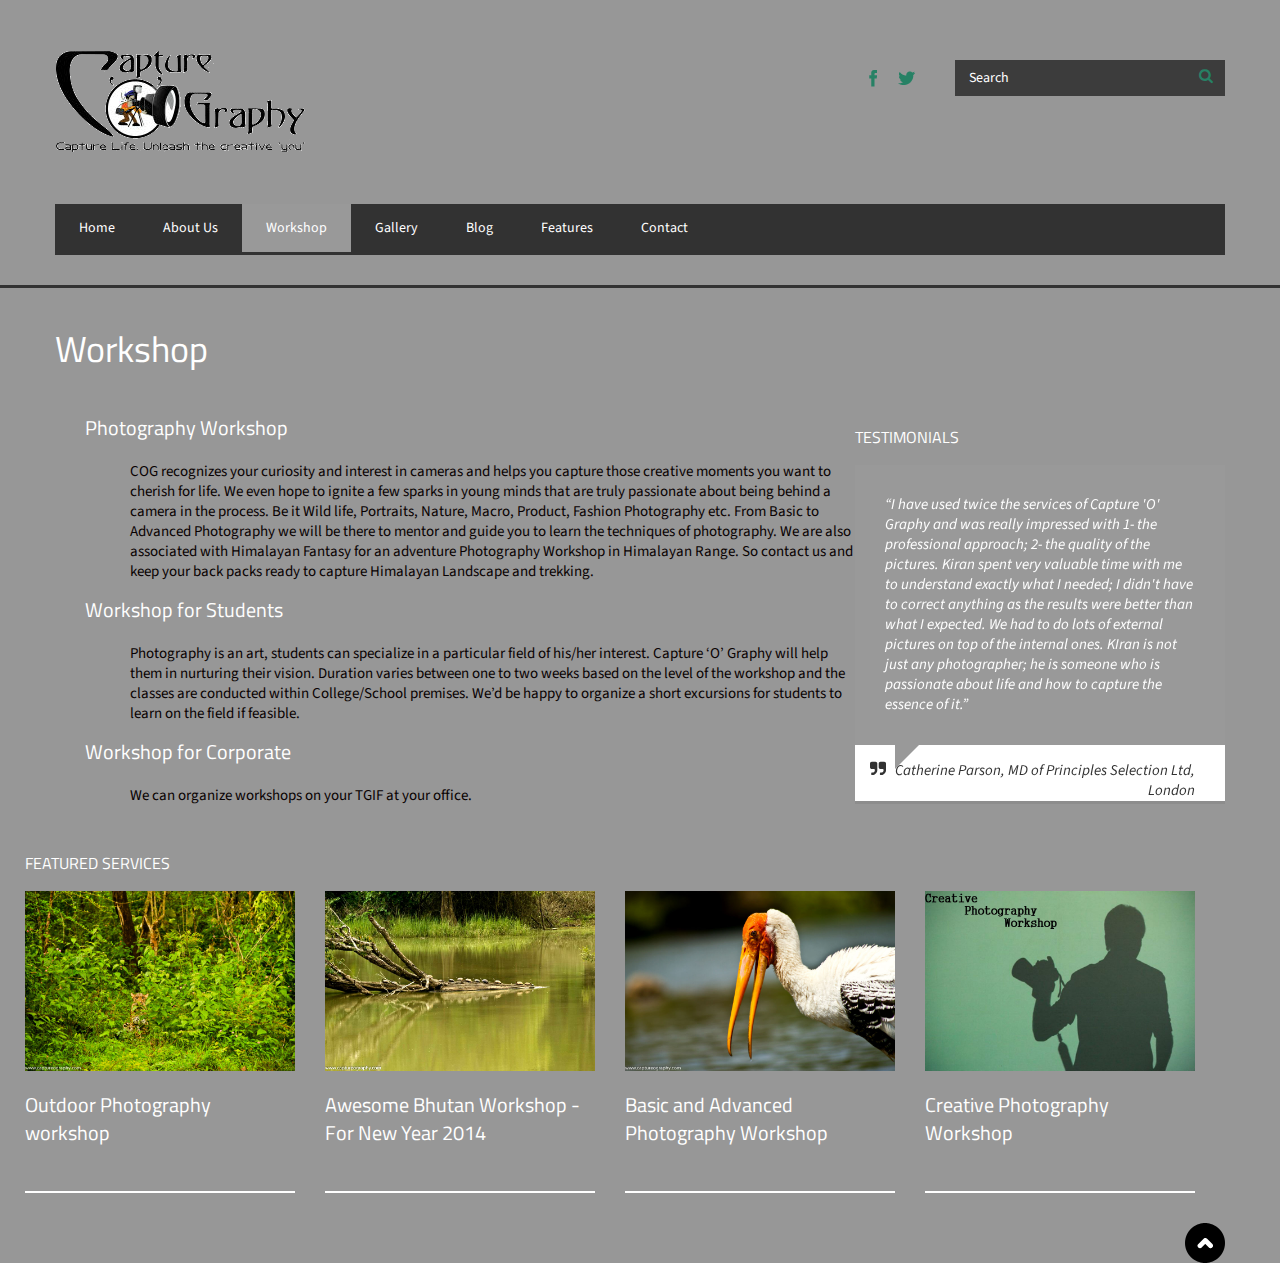
<file: services.html>
<!DOCTYPE html>
<!--[if lt IE 7 ]><html class="ie ie6" lang="en"> <![endif]-->
<!--[if IE 7 ]><html class="ie ie7" lang="en"> <![endif]-->
<!--[if IE 8 ]><html class="ie ie8" lang="en"> <![endif]-->
<!--[if (gte IE 9)|!(IE)]><!--><html class="not-ie" lang="en"> <!--<![endif]-->
<head>
	<!-- Basic Meta Tags -->
  <meta charset="utf-8">
  <title>Capture O'graphy</title>
	<meta name="description" content="Capture O'graphy">
	<meta name="keywords" content="Capture O'graphy">
  <meta name="viewport" content="width=device-width, initial-scale=1.0">
  <!--[if (gte IE 9)|!(IE)]>
    <meta http-equiv="X-UA-Compatible" content="IE=edge">
    <meta http-equiv="Content-Type" content="text/html;charset=utf-8">
  <![endif]--> 

  <!-- Favicon -->
  <link href="img/favicon.png" rel="icon" type="image/png">

  <!-- Styles -->
  <link href="css/styles.css" rel="stylesheet">
  <link href="css/lightbox.css" rel="stylesheet">  
  <link href="css/bootstrap-override.css" rel="stylesheet">

  <!-- Font Avesome Styles -->
  <link href="css/font-awesome/font-awesome.css" rel="stylesheet">
	<!--[if IE 7]>
		<link href="css/font-awesome/font-awesome-ie7.min.css" rel="stylesheet">
	<![endif]-->

  <!-- FlexSlider Style -->
  <link rel="stylesheet" href="css/flexslider.css" type="text/css" media="screen">

  <!-- Web Fonts -->
  <link href='http://fonts.googleapis.com/css?family=Source+Sans+Pro:400,700,400italic,700italic' rel='stylesheet' type='text/css'>
  <link href="http://fonts.googleapis.com/css?family=Titillium+Web:200,300,400,600,700" rel="stylesheet" type="text/css">

	<!-- Internet Explorer condition - HTML5 shim, for IE6-8 support of HTML5 elements -->
	<!--[if lt IE 9]>
		<script src="http://html5shim.googlecode.com/svn/trunk/html5.js"></script>
	<![endif]-->   

</head>       
<body>
  <!-- Header -->
  <header id="header">
    <div class="container">

      <div class="row space40"></div>

      <div class="row">
        <!-- Logo Container -->
        <div class="span4 logo">
          <a href="index.html">
            <!-- Logo Image -->
            <img src="img/logo-header.png" alt="">
          </a>
        </div>
        <!-- Logo Container End -->
        
        <!-- Social Icons -->
        <div class="span5 hidden-phone">
          <div class="social-top">
            <a href="https://www.facebook.com/Captureography.COG" target="_blank" class="social-network sn2 facebook"></a>
            <a href="https://twitter.com/captureography" target="_blank" class="social-network sn2 twitter"></a>
          </div>
        </div>
        <!-- Social Icons End -->
        
        <!-- Search Box -->
        <div class="span3">
          <!-- Search Container -->
          <div class="search-box search-top">
            <!-- Search Icon -->
            <a href="#" class="search-icon"><i class="icon-search"></i></a>
            <!-- Search Input -->
            <input class="search" name="" value="Search">
          </div>
          <!-- Search Container End -->           
        </div>
        <!-- Search Box End -->
      </div>

      <div class="row space20"></div>

      <div class="row">
        <div class="span12">
          <div class="row space20"></div>
          <nav class="navbar">
            <!-- Menu -->
            <ul class="nav">
              <li><a href="index.html" title="">Home</a></li>
              <li><a href="about-us.html" title="">About Us</a></li>                
              <li class="active"><a href="services.html" title="">Workshop</a></li>   
              <li><a href="portfolio.html" title="">Gallery</a></li>       
              <li><a href="blog.html" title="">Blog</a>
                <!-- Submenu -->
  							<ul>
                  <li><a href="blog-detail.html" title="">Blog Detail</a></li>
  							</ul>
                <!-- End Submenu -->  
              </li> 
              <li><a href="components.html" title="">Features</a>
                <!-- Submenu -->
  							<ul>
                  <li><a href="components.html" title="">Components</a></li>
                  <li><a href="pricing-table.html" title="">Pricing Table</a></li>
                  <li><a href="icons.html" title="">Icons</a></li>
  								<li><a href="grid-system.html" title="">Grid System</a></li>
  							</ul>
                <!-- End Submenu -->                  
              </li>
              <li><a href="contact.html" title="">Contact</a></li> 
            </ul>
          </nav>
          <div class="row space15 hidden-phone"></div>
        </div>

      </div>  

      <div class="space15"></div>

  </div> 
  </header>
  <!-- Header End -->

  <!-- Content -->
  <div id="content">
    <div class="container">
  
          <div class="row">
            <div class="span12">
              <h1>Workshop</h1>
            </div>
          </div>
          
          <div class="row">
              <div class="span8">
            <div class="span8">
              
              <div class="title-1"><h3>Photography Workshop</h3></div>
              <div class="text-1"> 
                COG recognizes your curiosity and interest in cameras and helps you capture those creative moments you want to cherish for life. We even hope to ignite a few sparks  in young minds that are truly passionate about being behind a camera in the process. Be it Wild life, Portraits, Nature, Macro, Product, Fashion Photography etc. From Basic to Advanced Photography we will be there to mentor and guide you to learn the techniques of photography.
                We are also associated with Himalayan Fantasy for an adventure Photography Workshop in Himalayan Range. So contact us and keep your back packs ready to capture Himalayan Landscape and trekking.
              </div>
            </div>
            <div class="row space10"></div> 
            <div class="span8">
              
              <div class="title-1"><h3>Workshop for Students</h3></div>
              <div class="text-1">Photography is an art, students can specialize in a particular field of his/her interest. Capture ‘O’ Graphy will help them in nurturing their vision. Duration varies between one to two weeks based on the level of the workshop and the classes are conducted within College/School premises. We’d be happy to organize a short excursions for students to learn on the field if feasible.
              </div>
            </div>
              <div class="row space10"></div> 
            <div class="span8">
              
              <div class="title-1"><h3>Workshop for Corporate</h3></div>
              <div class="text-1">
                We can organize workshops on your TGIF at your office.
              </div>
            </div>    
                  </div> 
            <div class="span4">
                                        <h4>Testimonials</h4>
          <!-- Testimonials --> 
          <div class="slider3 flexslider">
            <ul class="slides">
              <li>
    	    	    <div class="client-says">            
                “I have used twice the services of Capture 'O' Graphy and was really impressed with 1- the professional approach; 2- the quality of the pictures.
Kiran spent very valuable time with me to understand exactly what I needed; I didn't have to correct anything as the results were better than what I expected.
We had to do lots of external pictures on top of the internal ones.
KIran is not just any photographer; he is someone who is passionate about life and how to capture the essence of it.”
              </div>
              <div class="client-says-2">
                <div class="quotes">
                  <i class="icon-quote-right"></i>Catherine Parson, MD of Principles Selection Ltd, London
                </div>  
              </div> 
    	    		</li>
    	    		<li>
    	    	    <div class="client-says">            
                “The photo graphy classes was awesome . It was nice experience and got lot of knowledge .For all the beginners I recommend to attend the classes
Fun and learning its good.”
              </div>
              <div class="client-says-2">
                <div class="quotes">
                  <i class="icon-quote-right"></i>Kiran, Network Engineer, Juniper Networks
                </div>  
              </div> 
    	    		</li>
                <li>
    	    	    <div class="client-says">            
                “Kiran Patthi from Capture 'O' Graphy organized a photography workshop for the students of our college and the program was very was very useful and helped the students to learn the basic and advanced photography techniques, especially students had a good time in practical session. The students and teachers enjoyed the program thoroughly.”
              </div>
              <div class="client-says-2">
                <div class="quotes">
                  <i class="icon-quote-right"></i>Mrs. Sunitha.R, Principal, Kishora Kendra College.
                </div>  
              </div> 
    	    		</li>
                <li>
    	    	    <div class="client-says">            
                “Kiran Patthi instructed me in digital SLR photography to get me started in doing some serious photography, to help go beyond social and tourist picture taking. He was willing to provide one-on-one, customized instruction to suit my specific requirements. My intent was to take this up as a serious hobby. I found him quite knowledgeable about both the technical aspects and the creative aspects. of photography. I was particularly impressed by his ability to help me see photo opportunities in ordinary, day-to-day locations and objects This provided a new perspective for me. He was flexible with his schedule, ensured I understood the basics well through reviews and provided honest feedback on my pictures..”
              </div>
              <div class="client-says-2">
                <div class="quotes">
                  <i class="icon-quote-right"></i>Srinivas, President, ENCorpsIndia.
                </div>  
              </div> 
    	    		</li>
    	    		<li>
    	    	    <div class="client-says">            
                “I've been to many workshops(other than photography) but i think this was the only workshop where i actually learnt stuff!! and yeah, we had a great time, made new friends, learnt technical Photography!! thanks to Kiran Sir and team! we will surely look forward to attending more of your workshops!! it was great fun!!
Thank you very much Capture 'O' Graphy!!.”
              </div>
              <div class="client-says-2">
                <div class="quotes">
                  <i class="icon-quote-right"></i>Samirasimha Rajasimha, Student, Kishora Kendra College.
                </div>  
              </div> 
    	    		</li>
                
            </ul>
          </div>    
          <!-- Testimonials End -->  
            </div>

              <div class="row space30"></div>
            
      <div class="row">
        <div class="span12">
          <h4>Featured Services</h4>
        </div>
      </div>
              <div class="row">
                                  
        <a href="img/home/1.jpg" class="lightbox">
          <div class="span3 square-1">
            <div class="img-container">
              <img src="img/home/1.jpg" alt="">
              <div class="img-bg-icon"></div>
            </div>
            <h3>Outdoor Photography workshop</h3>
              
          </div>
        </a>
        
        <a href="img/home/2.jpg" class="lightbox">
          <div class="span3 square-1">
            <div class="img-container">
              <img src="img/home/2.jpg" alt="">
              <div class="img-bg-icon"></div>
            </div>
            <h3>Awesome Bhutan Workshop - For New Year 2014</h3>
             
          </div>
        </a>
        
        <a href="img/home/3.jpg" class="lightbox">
          <div class="span3 square-1">
            <div class="img-container">
              <img src="img/home/3.jpg" alt="">
              <div class="img-bg-icon"></div>
            </div>
            <h3>Basic and Advanced Photography Workshop</h3>
              
          </div>
        </a>
        
        <a href="img/home/4.jpg" class="lightbox">
          <div class="span3 square-1">
            <div class="img-container">
              <img src="img/home/4.jpg" alt="">
              <div class="img-bg-icon"></div>
            </div>
            <h3>Creative Photography Workshop</h3>
              
          </div>
        </a>

      </div> 
          </div> 

        <div class="row">
               <div class="span12 social-footer">
                <a id="back-to-the-top">
                <div class="back-top"></div>
                </a>      
            </div>
        <!--
          <div class="row space30"></div>   
                    
          <div class="row">
            <div class="span4"> 
              <h4>Inovations</h4>
              <ul class="list-b">
                <li><i class="icon-ok"></i>State clasraises on table rows.</li>
                <li><i class="icon-ok"></i>Improved disabled states on navs.</li>
                <li><i class="icon-ok"></i>The navbar component is now by default.</li>
                <li><i class="icon-ok"></i>Improved prepended and appended inputs.</li>
                <li><i class="icon-ok"></i>New base font-size and line-height.</li>              
                <li><i class="icon-ok"></i>Dentum velitue gravivs on table rows.</li>
                <li><i class="icon-ok"></i>Improved disabled states on navs.</li>
              </ul>  
            </div>

            <div class="span8"> 
              <h4>Service Details</h4>

              <div class="tabbable">
                <ul class="nav nav-tabs">
                  <li class="active"><a href="#tab1" data-toggle="tab">Section 1</a></li>
                  <li><a href="#tab2" data-toggle="tab">Section 2</a></li>
                  <li><a href="#tab3" data-toggle="tab">Section 3</a></li>
                </ul>
                <div class="tab-content">
                  <div class="tab-pane active" id="tab1">
                    <h3>I'm in Section 1</h3>
                    <p>Ut wisi enim ad minim veniam, quis nostrud exeinim veniam, quis nostrud exerci tation ullamcorper susc nostrudexerci tation ullamcoramcorper suscipit lobortis nisl ut aliquip ex ea commodo consequat. Duis autem vel eum iriure dolor in hendinim veniam, quis nostrud exerci tation ullamcorper suscipit lobrerit in vul</p>
                  </div>
                  <div class="tab-pane" id="tab2">
                    <h3>I'm in Section 2</h3>
                    <p>Ut wisi enim ad minim veniam, quis nostrud exerci tation ullamcinim veniam, quis nostrud exerci tation ullamcorper t lobortis nisl ut alisequat. Duis autem vel einim veniam, quis nostrud exerinim veniam, quis nostrud exerci tation ullamcorper suscipit lobci tation ullamcorper suscipit lobum iriure dolor in hendrerit in vul</p>
                  </div>
                  <div class="tab-pane" id="tab3">
                    <h3>I'm in Section 3</h3>
                    <p>Ut wisi enim ad minim veniam, quis nostrud exerci tation ullamcorper suscipit lobortis nisl ut aliquip ex ea coiipit lobmmodo consequat. Duis autem vel eum iriure dolor in hendrerit in vinim veniam, quis nostrud einim veniam, quis nostrud exerci tation ullamcorper suscipit lobxerci tation ullamcorper suscipit lobul</p>
                  </div>
                </div>
              </div>

            </div>

          </div>
      -->
     
    </div>
  </div>
  <!-- Content End -->

  <!-- Footer -->
    <!-- Comment out Footer section
  <footer id="footer">
    <div class="container">

      <div class="row">
        <div class="span12">
   
          <div class="slider3 flexslider">
            <ul class="slides">
              <li>
    	    	    <img src="img/advertising/1.jpg" alt="">
    	    		</li>
    	    		<li>
    	    	    <img src="img/advertising/2.jpg" alt="">
    	    		</li>
    	    		<li>
    	    	    <img src="img/advertising/3.jpg" alt="">
    	    		</li>
            </ul>
          </div>     

        </div>
      </div>    
      
      <div class="row space30"></div>
        
      <div class="row">
        <div class="span6">
        <h3>CONTACT FORM</h3>
        <div>  
    
          <form class="form-main" name="ajax-form" id="ajax-form" action="php/mail-it.php" method="post">
            <div id="ajaxsuccess">E-mail was successfully sent.</div> 
            <div class="error" id="err-name">Please enter name</div>
            <input name="name" id="name" type="text" value="Name" onfocus="if(this.value == 'Name') this.value='';" onblur="if(this.value == '') this.value='Name';">
            
            <div class="error" id="err-email">Please enter e-mail</div>
		        <div class="error" id="err-emailvld">E-mail is not a valid format</div>
            <input  name="email" id="email" type="text" value="E-mail" onfocus="if(this.value == 'E-mail') this.value='';" onblur="if(this.value == '') this.value='E-mail';">

            <div class="error" id="err-message">Please enter message</div>
            <textarea  name="message" id="message" onfocus="if(this.value == 'Message') this.value='';" onblur="if(this.value == '') this.value='Message';">Message</textarea><br>
            <div>
            	<div class="error" id="err-form">There was a problem validating the form please check!</div>
            	<div class="error" id="err-timedout">The connection to the server timed out!</div>
            	<div class="error" id="err-state"></div>
            </div>
            <button id="send" class="btn btn-gray f-right">Send Message <i class="icon-ok"></i></button>
          </form>

        </div>
          
        </div>
        <div class="span3">
          
          <h3>CUSTOM SERVICES</h3>
          <ul>   
            <li><a href="#"><i class="icon-angle-right"></i>Shipping Information</a></li>
            <li><a href="#"><i class="icon-angle-right"></i>Returns & Exchanges</a></li>
            <li><a href="#"><i class="icon-angle-right"></i>Privacy and Security</a></li>
            <li><a href="#"><i class="icon-angle-right"></i>FAQ</a></li>
            <li><a href="#"><i class="icon-angle-right"></i>Responsive Design</a></li>
            <li><a href="#"><i class="icon-angle-right"></i>Travel to Amsterdam</a></li>
            <li><a href="#"><i class="icon-angle-right"></i>Great Video Post</a></li>
            <li><a href="#"><i class="icon-angle-right"></i>entiri Blog Post</a></li>
            <li><a href="#"><i class="icon-angle-right"></i>New Way for Designers</a></li>
            <li><a href="#"><i class="icon-angle-right"></i>Awards 2012</a></li>
            <li><a href="#"><i class="icon-angle-right"></i>You Must See this!</a></li>
            <li><a href="#"><i class="icon-angle-right"></i>Awesome Photography</a></li>
         </ul>
        </div>
        <div class="span3">
          <div class="logo-footer">
            <a href="index.html"><img src="img/logo-footer.png" alt=""></a>
          </div>
          Lorem sequat ipsum dolor lorem sit amet, consectetur adipiscing dolor elit. Aenean nisl orci, condimentum. 

          <h3>NEWSLETTER</h3>
          Be the first to know about Uptake special offers, new product launches.
          <br><br>
          Please write your e-mial address.
          <br><br>
    
          <div class="newsletter-container">
            <form action="#" id="nlForm" method="post">
                <input class="newsletter" type="text" name="nlemail" id="nlemail" value="">
                <div id="submit" class="newsletter-button" onclick="document.myform.submit()"><i class="icon-ok"></i></div>                
            </form> 
            <div id="nlmessage" style="display: none;"></div>
            <div id="nlwaiting" style="display: none;">
              <img src="img/ajax-loader.gif" title="Loader" alt="Loader">
            </div>
          </div>        

        </div>
        
        <div class="span5 social-footer">  
          <a href="#" class="social-network sn2 behance"></a>
          <a href="#" class="social-network sn2 facebook"></a>
          <a href="#" class="social-network sn2 pinterest"></a>
          <a href="#" class="social-network sn2 flickr"></a>
          <a href="#" class="social-network sn2 dribbble"></a>
          <a href="#" class="social-network sn2 lastfm"></a>
          <a href="#" class="social-network sn2 forrst"></a>
          <a href="#" class="social-network sn2 xing"></a>  
        </div>
          
        <div class="span1 social-footer">
          <a id="back-to-the-top">
            <div class="back-top"></div>
          </a>      
        </div>
               
      </div>
      
      <div class="row space50"></div>
      <div class="row">
        <div class="span6">
            &copy; 2013 Haloe. All rights reserved. Designed by <a href="http://www.entiri.com" rel="external" class="white">entiri</a><br> 
        </div>
        <div class="span6 right">
          <a href="http://www.entiri.com" rel="external">www.entiri.com</a>
        </div>
      </div>

    </div>
      
    <div class="row space50"></div>
  
  </footer>
        -->
  <!-- Footer End -->


  <!-- JavaScripts -->
  <script type="text/javascript" src="js/jquery-1.8.3.min.js"></script> 
	<script type="text/javascript" src="js/bootstrap.min.js"></script>  
	<script type="text/javascript" src="js/functions.js"></script>
	<script type="text/javascript" src="js/jquery.isotope.min.js"></script>
  <script type="text/javascript" defer src="js/jquery.flexslider.js"></script>
  <script type="text/javascript" src="js/lightbox.js"></script>
  
</body>
</html>
</file>
<file: css/styles.css>
/* --------------------------------------------------------	*/
/*	Twitter Bootstrap */
/*	Responsive media queries */
/* --------------------------------------------------------	*/

@import url("bootstrap.min.css");
@import url("bootstrap-responsive.min.css");

/* --------------------------------------------------------	*/
/*	Base */
/* --------------------------------------------------------	*/

::-moz-selection { background: #999; color: #fff; text-shadow: none; }
::selection { background: #999; color: #fff; text-shadow: none; }
:focus { outline-color: transparent!important; outline-style: none!important; }

html {
	overflow-y:scroll;
	background:#757070;	
}

body {
	margin: 0;
	padding: 0;                      
  font-family: 'Source Sans Pro', sans-serif;
	font-size: 15px;
	line-height: 20px;
	color: #080101;
	-webkit-font-smoothing: subpixel-antialiased;
	-webkit-text-size-adjust: 100%;	
	cursor:default;
  background:#979797;
}

h1, h2, h3, h4, h5, h6 {
  font-family: 'Titillium Web', sans-serif; 
  color:#fff;
  line-height:1.4em;    
  margin:0px;
  clear:both !important;
}

h1 {
  font-size:36px;
  color:#fff;
  font-weight:500;
  padding: 36px 0;  
}

h2 {
  font-size:22px;
  color:#fff;
  font-weight:bold;
  padding: 22px 0;  
}

h3 {
  color:#fff;
  font-size:20px;
  font-weight:500;
  padding: 20px 0;  
}

h4 {
  color:#fff;
  font-size:16px;
  font-weight:500;
  text-transform:uppercase;
  padding: 16px 0;  
}

h5, h6 {
  color:#fff;
  font-size:15px;
  font-weight:500;  
  padding: 15px 0;
}    

p {
  margin:15px 0;
}

blockquote {        
  color:#8c8e90;
  margin:15px 0px;
  border-left:5px solid #eee; 
}

a {
  color:#323232;
  text-decoration:none;
}

a:hover {
  color:#fff;
  text-decoration:none;
}

img {
  width:100%;
}

/* --------------------------------------------------------	*/
/*	Main Classes */
/* --------------------------------------------------------	*/

.white {
  color:#fff;
}

.green{
  color:#2f9b79;
}

.green-dark{
  color:#206952;
}

.gray{
  color:#d7dfe4;
}

.bold {
  font-weight:bold;
}

.normal {
  font-weight:normal;
}

.space5 {
  height:5px;
  clear:both;
}

.space10 {
  height:10px;
  clear:both;
}

.space15 {
  height:15px;
  clear:both;
}

.space20 {
  height:20px;
  clear:both;
}

.space25 {
  height:25px;
  clear:both;
}

.space30 {
  height:30px;
  clear:both;
}

.space40 {
  height:40px;
  clear:both;
}

.space50 {
  height:50px;
  clear:both;
}

.space60 {
  height:60px;
  clear:both;
}

.space70 {
  height:70px;
  clear:both;
}

.space80 {
  height:80px;
  clear:both;
}

.space90 {
  height:90px;
  clear:both;
}

.space100 {
  height:100px;
  clear:both;
}

.left {
  text-align:left;
}

.right {
  text-align:right;
}

.f-left {
  float:left !important;
}

.f-right {
  float:right;
}

.p-t-0{
  padding-top:0px;
}

.pos-r {
  position:relative;
}

.c-b {
  clear:both;
}

.o-h {
  overflow:hidden;
}

/* --------------------------------------------------------	*/
/*  Header  */
/* --------------------------------------------------------	*/

header {
  position:relative;
  color:#979797;
  /*background:url(../img/background.gif) center top no-repeat #2f8f71; */
  border-bottom:3px solid #323232;
  display:block;
}

.logo img {
  width:auto;
  float:left;        
  padding:10px 0px;
}

.social-top {
  padding-top:6px;
  text-align:right;
}  

.social-top, .search-top {
  margin-top:20px;
} 

.search-top input {
  background:#3c3c3c;
}
  
.search-top i {
  color:#278165;
}

  /* --------------------------------------------------------	*/
  /*  Slider  */
  /* --------------------------------------------------------	*/
    
  .slider1 {
    width:100%;
    background:transparent !important;
  }
  
  .slider3 {
    border-bottom:3px solid #8d8d8d !important;
  }

/* --------------------------------------------------------	*/
/*	Navigation */
/* --------------------------------------------------------	*/
  
.navbar {
  font-size:14px;
  position:relative;
}

.navbar .nav-responsive {
	display:none;
	font-family: "Open Sans", "Helvetica Neue", sans-serif;
  line-height:20px;
  border-radius: 0px;
  color: #464646;
  background:url(../img/select-box.png) right center no-repeat #fff;
  -webkit-appearance: none;
  opacity: 0.6;
  -webkit-transition: all 0.8s ease;
}

.nav-responsive:hover {
  opacity: 0.9;
  -webkit-transition: all 0.8s ease;
}

.navbar .nav {
  width:100%;
  background:#323232;
  border-bottom:3px solid #323232;
  margin:0px;
}

.navbar .nav > li {
  position:relative;
}

.navbar .nav > li > a {
  position:relative;
  height:20px;
	color: #fff !important;
  text-shadow: none;
  padding:14px 24px 14px 24px; 
  background: transparent !important;
}

.navbar .nav > li:last-child > a {
  margin-right:0px !important; 
}

.navbar .nav > li:hover > a {
	color:#fff !important;
  background:#999 !important;
}

.navbar .nav > li.active > a {
	color:#fff !important;
  background:#999 !important;  
  -webkit-box-shadow:rgba(0, 0, 0, 0) 0 0 0 !important;
  box-shadow:rgba(0, 0, 0, 0) 0 0 0 !important;
}

  /* --------------------------------------------------------	*/
  /*	Dropdown */
  /* --------------------------------------------------------	*/
        
  .navbar .nav li ul {
  	display:none;
  	z-index:99;
  	margin:0px; 
    padding:10px 20px 8px 20px; 
  	background:#999;  
  }     
         
  .navbar .nav li:hover ul {
    position:absolute;
  	display:block;
  	list-style-type:none;
    border-bottom:2px solid #323232;
  }  
  
  .navbar .nav li ul li {
    font-size:13px;
  	margin:0px; 
  	padding:0px;
    width:160px;  
  	-webkit-transition:all 0.3s;
  	-moz-transition:all 0.3s;
  	-o-transition:all 0.3s;
  	-ms-transition:all 0.3s;
  	transition:all 0.3s;
    border-bottom:1px solid #323232;
    cursor:pointer;
  }
  
  .navbar .nav li ul li:last-child {
     border-bottom:0px;
  }
  
  .navbar .nav li ul li a {
    color:#080101;
  	padding:10px 0px 9px 0px;
  	margin:0px;
    display:block;
  	text-decoration:none;
  }
  
  .navbar .nav li ul li:hover a {
  	color:#fff;
  }

/* --------------------------------------------------------	*/
/*  Content  */
/* --------------------------------------------------------	*/

#content {
  position:relative;
}

/* --------------------------------------------------------	*/
/*  Home  */
/* --------------------------------------------------------	*/

.ic-1 {     
  width:45px;  
  height:30px;
  font-size:34px;
  float:left;
}

.ic-1 i {
  color:#278165;
}
   
.title-1 {
  color:#fff;
  float:left;
  font-size:16px;
  line-height:30px;
}

.title-1 h3 {
  color:#fff;
  padding-top:4px;
}

.text-1 {     
  padding-left:45px;
  clear:both;
}

.title-2 {
  font-size:16px;
  padding:15px 0;
}

.square-1 {
  color:#999;
  padding-bottom:24px;
  border-bottom:2px solid #fff; 
}

.square-1:hover {
  border-bottom:2px solid #323232; 
}

.square-1 img {
  -webkit-transition: all .3s ease;
}

.square-1:hover img {
  opacity:0.3;
  filter:alpha(opacity=30); /* For IE8 and earlier */
  -webkit-transition: all .4s ease;
}

.img-container {
  position:relative;
}

.img-bg-icon {
  position:absolute;
  top:0px;
  left:0px;
  width:100%;
  height:100%;
  background: url(../img/zoom-icon.png) center center no-repeat;
  cursor:pointer;
  display:none;
}

.square-1:hover .img-bg-icon {
  display:block;
}

.square-1:hover h3 {
  color:#323232;
}  

.h-button {
  position:absolute;
  height:auto !important;
}

.h-button h3 {
  padding:15px 20px;
  font-size:22px;
}

.date h2{
  font-size:16px;
  padding-top:20px;
  padding-bottom:0px;
}

.news-title h3{
  font-size:16px;
  color:#2f9b79 !important;
  padding-top:10px;
  padding-bottom:10px;
}

/* --------------------------------------------------------	*/
/*  Lists  */
/* --------------------------------------------------------	*/

.list-a, .list-b, .list-c {
  padding:0px;
  margin:0px;
}

.list-a li {
  list-style:none;
  padding-left:30px;
  margin-bottom:15px;
  background: url(../img/arrow1.png) left center no-repeat;
}

.list-b li {
  list-style:none;
  margin-bottom:10px;
}

.list-b i {
  color:#2f9b79;
  padding-right:4px;
}

.list-c i {
  font-size:10px;
  padding-right:4px;
}

.list-c li {
  list-style:none;
  margin-bottom:4px;
}

.list-c a {
  color:#323232;
  text-decoration:none;
}

.list-c a:hover {
  color:#2f9b79;
  text-decoration:none;
}

/* --------------------------------------------------------	*/
/*  Client Says  */
/* --------------------------------------------------------	*/

.client-says {
	position: relative;
  font-style:italic;
  border:0px;
  padding:30px;
  color:#fff;  
  background:#999;
}

.client-says:after {
	content: ' ';
	position: absolute;
	width: 0;
	height: 0;
	left: 40px;
	bottom: -24px;
	border: 12px solid;
	border-color: #999 transparent transparent #999;
}

.client-says-2 {
  position:relative;
  font-style:italic;
  color:#323232;
  text-align:right;
  padding-top:15px;
  padding-right:30px;
}

.quotes {
  float:right;
}

.quotes i {
  font-size:17px;
  padding-right:6px;
}

/* --------------------------------------------------------	*/
/*  Progress Bar  */
/* --------------------------------------------------------	*/

.progress {
  height:40px;
  border-radius:0px;
  background:#f1f1f1 !important;
  -webkit-box-shadow:rgba(0, 0, 0, 0) 0 0 0 inset;
  margin-bottom:10px;
}

.bar {
  height:35px;
  font-size:14px !important;
  line-height:40px;
  background: #2f9b79 !important;   
  border:0px;
  -webkit-box-shadow:rgba(0, 0, 0, 0) 0 0 0 inset;
  text-shadow: none !important;
  text-align:left !important;
  padding-left:30px !important;
}
 
/* --------------------------------------------------------	*/
/*  Buttons  */
/* --------------------------------------------------------	*/
  
.btn {
  color:#fff;
  background:#206952;
  height:48px;
  line-height:48px;
  padding:0px 22px;
  text-shadow:none;
  border-radius:0px;
  -webkit-box-shadow:rgba(0, 0, 0, 0) 0 0 0 !important;
  box-shadow:rgba(0, 0, 0, 0) 0 0 0 !important;
  border:0px;
  border-bottom:2px solid #1a5542;
  margin-bottom:8px;
}

.btn:hover {
  color:#fff;
  background:#2f9b79;
  border-bottom:2px solid #206952;
}

.btn-green {
  background:#2f9b79;
  border-bottom:2px solid #206952;
} 

.btn-green:hover {
  background:#206952;
  border-bottom:2px solid #1a5542;
} 

.btn-gray {
  background:#3c3c3c;
  border-bottom:2px solid #2e2e2e;
} 

.btn-gray:hover {
  background:#2f9b79;
  border-bottom:2px solid #278165;
} 

.c-buttons .btn{
  margin-right:12px;
}

/* --------------------------------------------------------	*/
/*  Accordion  */
/* --------------------------------------------------------	*/

.accordion-group {
  border-radius:0px !important;
  border:0px;
  margin-bottom:1px !important;
}
 
.accordion-heading {
  background:#2f9b79; 
}

.accordion-heading a {
  color:#fff;
}

.accordion-inner {
  color:#999;
  background:#f1f1f1; 
  border:1px solid #e5e5e5;
  padding:30px 20px !important;     
}

.accordion-toggle {
  padding:20px !important;
}

/* --------------------------------------------------------	*/
/*  Tabs  */
/* --------------------------------------------------------	*/

.nav-tabs {
  border:0px;
  margin-bottom:0px;
}

.tab-content h3 {
  color:#fff;
  padding-bottom:0px;
}

.nav-tabs li a {
  border-radius:0px;
  border:0px;
  color:#fff;
  background:#999;
  padding:20px;
  margin-right:1px;  
}

.nav-tabs li a:hover {
  background:#3b3b3b;
}

.tab-content {
  color:#fff;
  background:#2f9b79;
  padding: 0px 20px;
  padding-bottom:10px;   
}

.nav-tabs > .active > a, .nav-tabs > .active > a:hover {
  background-color:#2f9b79;
  border-color:#2f9b79 #2f9b79 transparent;
  border-style:solid;
  color:#fff;
}
     
/* --------------------------------------------------------	*/
/*  Alerts  */
/* --------------------------------------------------------	*/
       
.alert {
  margin-bottom:9px;
  padding:20px 40px 20px 20px;
  color:#789ab9;
  background:#e4f2ff;
  border-radius:0px;
  border:0px !important;
  text-shadow:none !important;
}
  
.alert-error {
  color:#fff;
  background:#ff5a5a;
}

.alert-info {
  color:#7f7e00;
  background:#dfde88;
}

.alert-success {
  color:#fff;
  background:#6ac663;
}

/* --------------------------------------------------------	*/
/*  Icons  */
/* --------------------------------------------------------	*/

.icons-s1 {
  font-size:34px;
}

.icons-s2 {
  font-size:28px;
}

.icons-s3 {
  font-size:22px;
}

.icons-s4 {
  font-size:16px;
}

/* --------------------------------------------------------	*/
/*  Tables  */
/* --------------------------------------------------------	*/

table {
  width:100%;
  border-radius:0px !important;
  border:0px !important;
  border-collapse:collapse !important;
}

th {
  color:#fff;
  background:#3b3b3b;
  border-radius:0px !important;
  border:1px solid #fff !important;
  font-weight:normal !important;
  padding:15px 20px !important;
}

td {
  color:#999;
  background:#ddd;
  border-radius:0px !important;
  border:1px solid #fff !important;
  padding:15px 20px !important;
}

table a:hover{
  text-decoration:none;
}
        
/* --------------------------------------------------------	*/
/*  Forms  */
/* --------------------------------------------------------	*/

.form-main input, .form-main textarea {
  position:relative;
  height:20px;
  width:95.8%;
  padding:16px 12px 14px 12px; 
  margin-top:10px;
  color:#979797;
  background:#464646;
  border-radius:0px;
  border:0px;
}

.form-main textarea {
  height:120px;
  resize:none;
}

.error {
	color: white;
	display: none;
}

#ajaxsuccess {
	color: #2f9b79;
  font-size: 18px;
  font-weight: bold;
	width: 100%;
	display: none;
  clear: both;
}

/* --------------------------------------------------------	*/
/*  Paging  */
/* --------------------------------------------------------	*/

.paging {
  width:30px;
  height:30px;
  line-height:30px;
  text-align:center;
  font-size:13px;
  color:#3c3c3c;
  background:transparent;
  float:right;
  margin-bottom:5px;
  margin-right:1px;
}

.paging:hover {
  color:#fff;
  background:#3c3c3c;
  text-decoration:none;
}

/* --------------------------------------------------------	*/
/*  Blog Detail  */
/* --------------------------------------------------------	*/

.blog-icon {
  font-size:30px;
  color:#3c3c3c;
  padding-top:25px;
}

.post-d-info i {
  padding:0px 5px;
}

.post-d-info h2 {
  padding-bottom:15px;
}

.post-d-info a:hover {
  text-decoration:none !important;
}     
  
  /* --------------------------------------------------------	*/
  /*  Comments  */
  /* --------------------------------------------------------	*/
  
  .comment-title h2, .contact-form-title h2 {
    padding-bottom:5px;
  }

  .comment {
    margin-bottom:30px;
    padding-left:50px;
    background:url(../img/comment-img.png) left 4px no-repeat;
  }

  .comment-author {
    color:#3c3c3c;
    font-weight:bold;
  }
  
  .comment-date {
    color:#3c3c3c;
  }

  .comment-date a {
    color:#3c3c3c;
  }     

  .comment-date a:hover {
    color:#2f9b79;
  } 
  
  .c-margin-2 {
    margin-left:50px;
  }
  
  .c-margin-3 {
    margin-left:100px;
  }
  
  .thank {
    padding-top:12px;
  }   
  
  .form-comment input, .form-comment textarea {
    width:93.4%;
    font-family: 'Source Sans Pro', sans-serif;
    color:#3c3c3c;
    background:#f2f2f2;
    margin-top:10px;
    padding:8px 12px !important;
    border:0px;
    border-radius:0px;
  }    
  
  .form-comment textarea {
    width:96.9%;  
    height:150px;
    resize:none;
  }   

  textarea:focus, input[type="text"]:focus, input[type="password"]:focus, input[type="datetime"]:focus, input[type="datetime-local"]:focus, input[type="date"]:focus, input[type="month"]:focus, input[type="time"]:focus, input[type="week"]:focus, input[type="number"]:focus, input[type="email"]:focus, input[type="url"]:focus, input[type="search"]:focus, input[type="tel"]:focus, input[type="color"]:focus, .uneditable-input:focus {   
    border-color: rgba(47, 155, 121, 0.8);
    box-shadow: 0 1px 1px rgba(0, 0, 0, 0.075) inset, 0 0 8px rgba(47, 155, 121, 0.8);
  }

/* --------------------------------------------------------	*/
/*  Pricing Tables  */
/* --------------------------------------------------------	*/

.pricing-tables table {
  width:100%;
  background:transparent;
  border:1px solid #e3e6e8 !important;
}

.pricing-tables th {
  font-size:16px;
  font-weight:bold;
  color:#8c8e90;
  border:1px solid #e3e6e8 !important;  
  background:#f8f8f8;
  text-align:center;
  padding: 30px !important;
}

.pricing-tables td {
  padding:8px 0px;
  color:#7c7e7e;
  background:#fff;
  border:1px solid #e3e6e8 !important; 
  border-bottom:1px solid #e3e6e8 !important;                                      
  text-align:center;
}

.pricing-tables .plan-title  {
  font-family: 'Titillium Web', sans-serif; 
  font-weight: 200;
  font-size:24px;
  line-height:30px;
 	color: #8c8e90;     
}

.pricing-tables .active .plan-title {
 	color: #fff !important;     
}


.price {
  font-size:36px !important;
  padding-top:36px;   
  line-height:30px;
}

.price2 {
  position:relative;
  top:-8px;
  font-size:14px;
}

.pricing-tables .table-footer {
  font-size:16px;
  color:#8c8e90 !important;
  background:#f8f8f8 !important;
  padding:44px 0px !important;
  border:0px !important;
}

.pricing-tables .active th, .pricing-tables .active .table-footer {
  color:#fff;
  border:1px solid #e3e6e8 !important;   
  background:#2f9879 !important;
}

.pricing-tables .active td {
  color:#2f9b79;
}

.pricing-tables .active .table-footer {
  border:0px;
  color:#fff !important;
  background:#2f9879 !important;
}

/* --------------------------------------------------------	*/
/*  Contact  */
/* --------------------------------------------------------	*/

#map {
  position:relative;
  width:100%;
  height:270px;
  padding:0px;
  border:0px;
}

/* --------------------------------------------------------	*/
/*  Side Bar  */
/* --------------------------------------------------------	*/

  /* --------------------------------------------------------	*/
  /*  Search  */
  /* --------------------------------------------------------	*/
  
  .search-box{
    position:relative;
  }
  
  .search {
    font-family: 'Source Sans Pro', sans-serif;  
    width:80%;
    height:34px;
    color:#fff;
    background:#999;
    border:0px;
    padding-left:5%;
    padding-right:15%;
  }
  
  .search-icon, .search-icon:hover {
    position:absolute;
    font-size:15px;
    top:7px;
    right:12px;
    color:#fff;
    text-decoration:none;    
  }

  /* --------------------------------------------------------	*/
  /*	Flickr Widget */
  /* --------------------------------------------------------	*/
  
  .photo-stream {
    float:left;
    width:60px;
    height:60px;
    border-bottom:0px;
    margin-right:13px;
    margin-bottom:13px;
    overflow:hidden;
  }  

  /* --------------------------------------------------------	*/
  /*  Tags  */
  /* --------------------------------------------------------	*/
  
  .tag {
    height:20px;
    font-size:13px;
    color:#fff;
    background:#2f9b79;
    padding:5px 13px 4px 13px;
    margin-right:10px;
    margin-bottom:10px;
    float:left;
  }
  
  .tag:hover {
    background:#278165;
  }

/* --------------------------------------------------------	*/
/*  Testimonials  */
/* --------------------------------------------------------	*/

.testimonials {
  color:#fff;
  background:#2f9b79;
  border-bottom:2px solid #278165;
  padding:30px; 
}

.w-position{
  color:#206952;
}

/* --------------------------------------------------------	*/
/*	Portfolio */
/* --------------------------------------------------------	*/

.portfolio{
  overflow:hidden;
  margin:0px;
}

.portfolio .span4, .portfolio .span6{
  margin-top:50px;
}

.portfolio .span2, .portfolio .span3{
  margin-top:40px;
}

.portfolio a{
  text-decoration:none;
}

.portfolio li{
  list-style:none;
}

.portfolio-info {
  height:100%;
  background:#f5f7f8;
  border:1px solid #cbcfd1;
  border-bottom:2px solid #cbcfd1;
  padding:30px;
}
  
  /* --------------------------------------------------------	*/
  /*	Portfolio Filter */
  /* --------------------------------------------------------	*/

  #portfolio-filter{
    margin:0px;
    overflow:hidden;
  }
    
  #portfolio-filter li {
    list-style:none;
    float:left;
    margin-right:10px;
    margin-top:5px;
    padding:12px 0px;
  }
    
  #portfolio-filter li a {
    padding:12px 15px;
    margin:0px;
    border:0px;
    color:#3c3c3c;
  }
 
  #portfolio-filter li:hover a {
    color:#fff;
    background: #3c3c3c;
    text-decoration:none;
  }
    
  #portfolio-filter li.act a {
    color:#fff;
    background: #3c3c3c;
  }

	/* --------------------------------------------------------	*/
	/*	Portfolio - Isotope (filtering tags) */
	/* --------------------------------------------------------	*/

	.isotope-item {
	  z-index: 2;
	}

	.isotope-hidden.isotope-item {
	  pointer-events: none;
	  z-index: 1;
	}   

	/* Isotope CSS3 transitions */    
	.isotope,	.isotope .isotope-item {
	  -webkit-transition-duration: 0.4s;
		 -moz-transition-duration: 0.4s;
		  -ms-transition-duration: 0.4s;
		   -o-transition-duration: 0.4s;
			  transition-duration: 0.4s;
	}

	.isotope {
	  -webkit-transition-property: height, width;
		 -moz-transition-property: height, width;
		  -ms-transition-property: height, width;
		   -o-transition-property: height, width;
			  transition-property: height, width;
	}

	.isotope .isotope-item {
	  -webkit-transition-property: -webkit-transform, opacity;
		 -moz-transition-property:    -moz-transform, opacity;
		  -ms-transition-property:     -ms-transform, opacity;
		   -o-transition-property:         top, left, opacity;
			  transition-property:         transform, opacity;
	} 

	/* disabling Isotope CSS3 transitions */
	.isotope.no-transition,
	.isotope.no-transition .isotope-item,
	.isotope .isotope-item.no-transition {
	  -webkit-transition-duration: 0s;
		 -moz-transition-duration: 0s;
		  -ms-transition-duration: 0s;
		   -o-transition-duration: 0s;
			  transition-duration: 0s;
	}                                      

/* --------------------------------------------------------	*/
/*	Footer */
/* --------------------------------------------------------	*/

#footer {
  position:relative;
  color:#8c8e90;
  font-size:14px;
  line-height:22px;
  padding:0px;
  background:#323232;
  border-bottom:2px solid #060606;
  overflow:hidden;  
}

#footer h3 {
  color:#fff;
  font-size:20px;
  font-weight:400px;
  padding-top:25px !important;
  padding-bottom:30px !important;
}

#footer ul {
  margin:0px;
}

#footer li {
  list-style:none;
  line-height:25px;
}

#footer li i {
  margin-right:2px;
}

.logo-footer img{
  width:auto;
  padding-top:18px;
  padding-bottom:28px;
}

#footer a {
  color:#8c8e90;
  text-decoration:none;
}

#footer a:hover {
  color:#fff;
  text-decoration:none;
}

.social-footer {
  padding-top:30px;
}
                    
#footer i {
  margin-right:12px;
}

#footer .btn {     
  margin-top:10px;
}

#footer .btn:hover {
  color:fff !important;
}

#footer .btn i {
  margin-left:12px;
  margin-right:0px;
}

.back-top {
  position:relative;
  float:right;
  background:url(../img/back-to-the-top.png) no-repeat;
  width:40px;
  height:40px;
  display:block;
  cursor:pointer;
}

  /* --------------------------------------------------------	*/
  /*	Newsletter */
  /* --------------------------------------------------------	*/

  .newsletter-container {
    position:relative;
  }
  
  .newsletter-container i:hover {
    color:#00ce9b;
  }
  
  .newsletter-container form {
    margin:0px !important;
  }
  
  .newsletter {
    width:81% !important;
    height:50px !important;
    font-size:13px !important;
    padding:0px 14% 0px 5% !important;
    color:#8c8e90 !important;
    border-radius:0px !important;
    border:0px !important;
    background:#3c3c3c !important;
    margin:0px !important;
  }
  
  .newsletter-button {
    position:absolute;
    top:14px;
    right:0px;
    cursor:pointer;
  }

  #nlemail {
    width:90%;
    padding:5%;
    border:0px;  
  }
  
  #nlwaiting {
    position:absolute;
    top:7px;
    left:0px;
    height:36px;
    width:90%;
    padding:0% 5%;
    padding-top:6px;
    color:#c8ccce;
    background:#3c3c3c;
  }
  
  .nlsuccess {
    width:90%;
    padding:8px 5%;
    color:#fff;
    background:#00ce9b;
  }
  
  .nlerror {
    width:90%;
    padding:8px 5%;
    color:#fff;
    background:#ad0c34;
  }  

      
/* --------------------------------------------------------	*/
/*	Social Networks Icons */
/* --------------------------------------------------------	*/

.social-network { 
	display:inline-block; 
	background: url(../img/social-networks.png) no-repeat top left; 
	width: 24px; 
	height: 24px; 
	background-position-y: 0; 
	-webkit-transition:all 0.2s ease;
	-moz-transition:all 0.2s ease;                                             
	-o-transition:all 0.2s ease;
	-ms-transition:all 0.2s ease;
	transition:all 0.2s ease;
	cursor:pointer;
  border:0px !important;
  margin-right:6px;
}

.sn2 {
	background: url(../img/social-networks-2.png) no-repeat top left; 
}

/* Normal */
.social-network.aim{ background-position: 0 0}
.social-network.amazon{ background-position: -24px 0}
.social-network.apple{ background-position: -48px 0}
.social-network.behance{ background-position: -72px 0}
.social-network.blogger{ background-position: -96px 0}
.social-network.delicious{ background-position: -120px 0}
.social-network.deviantart{ background-position: -144px 0}
.social-network.digg{ background-position: -168px 0}
.social-network.dribbble{ background-position: -192px 0}
.social-network.ebay{ background-position: -216px 0}
.social-network.evernote{ background-position: -240px 0}
.social-network.facebook{ background-position: -264px 0}
.social-network.feedburner{ background-position: -288px 0}
.social-network.flickr{ background-position: -312px 0}
.social-network.forrst{ background-position: -336px 0}
.social-network.foursquare{ background-position: -360px 0}
.social-network.github{ background-position: -384px 0}
.social-network.google{ background-position: -408px 0}
.social-network.gowalla{ background-position: -432px 0}
.social-network.icq{ background-position: -456px 0}
.social-network.itunes{ background-position: -480px 0}
.social-network.lastfm{ background-position: -504px 0}
.social-network.linkedin{ background-position: -528px 0}
.social-network.meetup{ background-position: -552px 0}
.social-network.myspace{ background-position: -576px 0}
.social-network.newsvine{ background-position: -600px 0}
.social-network.openid{ background-position: -624px 0}
.social-network.paypal{ background-position: -648px 0}
.social-network.picasa{ background-position: -672px 0}
.social-network.pinterest{ background-position: -696px 0}
.social-network.posterous{ background-position: -720px 0}
.social-network.reddit{ background-position: -744px 0}
.social-network.rss{ background-position: -768px 0}
.social-network.skype{ background-position: -792px 0}
.social-network.slashdot{ background-position: -816px 0}
.social-network.soundcloud{ background-position: -840px 0}
.social-network.stumbleupon{ background-position: -864px 0}
.social-network.technorati{ background-position: -888px 0}
.social-network.tumblr{ background-position: -912px 0}
.social-network.twitter{ background-position: -936px 0}
.social-network.viddler{ background-position: -960px 0}
.social-network.vimeo{ background-position: -984px 0}
.social-network.virb{ background-position: -1008px 0}
.social-network.wordpress{ background-position: -1032px 0}
.social-network.xing{ background-position: -1056px 0}
.social-network.yahoo{ background-position: -1080px 0}
.social-network.yelp{ background-position: -1104px 0}
.social-network.youtube{ background-position: -1128px 0}
.social-network.zerply{ background-position: -1152px 0}

/* Mouseovers */
.social-network.aim:hover,.active .social-network.aim{ background-position: 0 -24px}
.social-network.amazon:hover,.active .social-network.amazon{ background-position: -24px -24px}
.social-network.apple:hover,.active .social-network.apple{ background-position: -48px -24px}
.social-network.behance:hover,.active .social-network.behance{ background-position: -72px -24px}
.social-network.blogger:hover,.active .social-network.blogger{ background-position: -96px -24px}
.social-network.delicious:hover,.active .social-network.delicious{ background-position: -120px -24px}
.social-network.deviantart:hover,.active .social-network.deviantart{ background-position: -144px -24px}
.social-network.digg:hover,.active .social-network.digg{ background-position: -168px -24px}
.social-network.dribbble:hover,.active .social-network.dribbble{ background-position: -192px -24px}
.social-network.ebay:hover,.active .social-network.ebay{ background-position: -216px -24px}
.social-network.evernote:hover,.active .social-network.evernote{ background-position: -240px -24px}
.social-network.facebook:hover,.active .social-network.facebook{ background-position: -264px -24px}
.social-network.feedburner:hover,.active .social-network.feedburner{ background-position: -288px -24px}
.social-network.flickr:hover,.active .social-network.flickr{ background-position: -312px -24px}
.social-network.forrst:hover,.active .social-network.forrst{ background-position: -336px -24px}
.social-network.foursquare:hover,.active .social-network.foursquare{ background-position: -360px -24px}
.social-network.github:hover,.active .social-network.github{ background-position: -384px -24px}
.social-network.google:hover,.active .social-network.google{ background-position: -408px -24px}
.social-network.gowalla:hover,.active .social-network.gowalla{ background-position: -432px -24px}
.social-network.icq:hover,.active .social-network.icq{ background-position: -456px -24px}
.social-network.itunes:hover,.active .social-network.itunes{ background-position: -480px -24px}
.social-network.lastfm:hover,.active .social-network.lastfm{ background-position: -504px -24px}
.social-network.linkedin:hover,.active .social-network.linkedin{ background-position: -528px -24px}
.social-network.meetup:hover,.active .social-network.meetup{ background-position: -552px -24px}
.social-network.myspace:hover,.active .social-network.myspace{ background-position: -576px -24px}
.social-network.newsvine:hover,.active .social-network.newsvine{ background-position: -600px -24px}
.social-network.openid:hover,.active .social-network.openid{ background-position: -624px -24px}
.social-network.paypal:hover,.active .social-network.paypal{ background-position: -648px -24px}
.social-network.picasa:hover,.active .social-network.picasa{ background-position: -672px -24px}
.social-network.pinterest:hover,.active .social-network.pinterest{ background-position: -696px -24px}
.social-network.posterous:hover,.active .social-network.posterous{ background-position: -720px -24px}
.social-network.reddit:hover,.active .social-network.reddit{ background-position: -744px -24px}
.social-network.rss:hover,.active .social-network.rss{ background-position: -768px -24px}
.social-network.skype:hover,.active .social-network.skype{ background-position: -792px -24px}
.social-network.slashdot:hover,.active .social-network.slashdot{ background-position: -816px -24px}
.social-network.soundcloud:hover,.active .social-network.soundcloud{ background-position: -840px -24px}
.social-network.stumbleupon:hover,.active .social-network.stumbleupon{ background-position: -864px -24px}
.social-network.technorati:hover,.active .social-network.technorati{ background-position: -888px -24px}
.social-network.tumblr:hover,.active .social-network.tumblr{ background-position: -912px -24px}
.social-network.twitter:hover,.active .social-network.twitter{ background-position: -936px -24px}
.social-network.viddler:hover,.active .social-network.viddler{ background-position: -960px -24px}
.social-network.vimeo:hover,.active .social-network.vimeo{ background-position: -984px -24px}
.social-network.virb:hover,.active .social-network.virb{ background-position: -1008px -24px}
.social-network.wordpress:hover,.active .social-network.wordpress{ background-position: -1032px -24px}
.social-network.xing:hover,.active .social-network.xing{ background-position: -1056px -24px}
.social-network.yahoo:hover,.active .social-network.yahoo{ background-position: -1080px -24px}
.social-network.yelp:hover,.active .social-network.yelp{ background-position: -1104px -24px}
.social-network.youtube:hover,.active .social-network.youtube{ background-position: -1128px -24px}
.social-network.zerply:hover,.active .social-network.zerply{ background-position: -1152px -24px}
</file>
